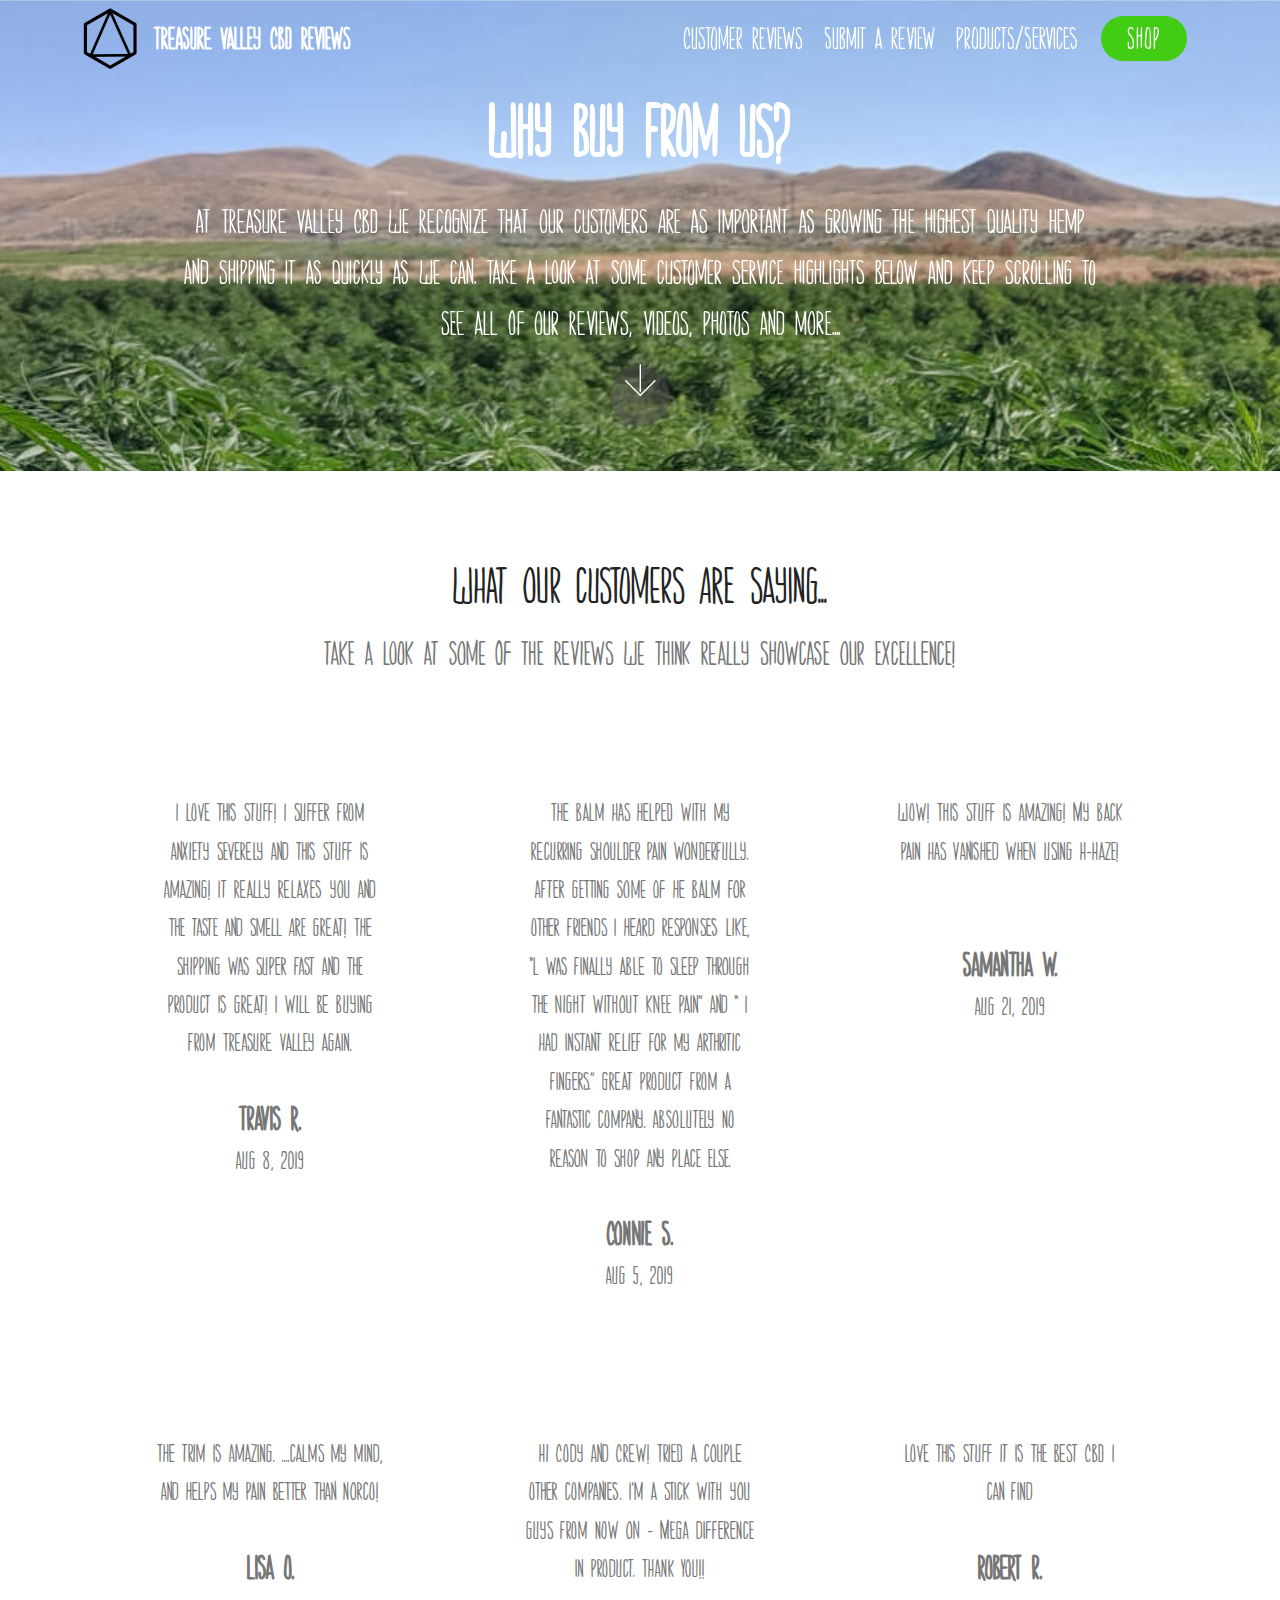
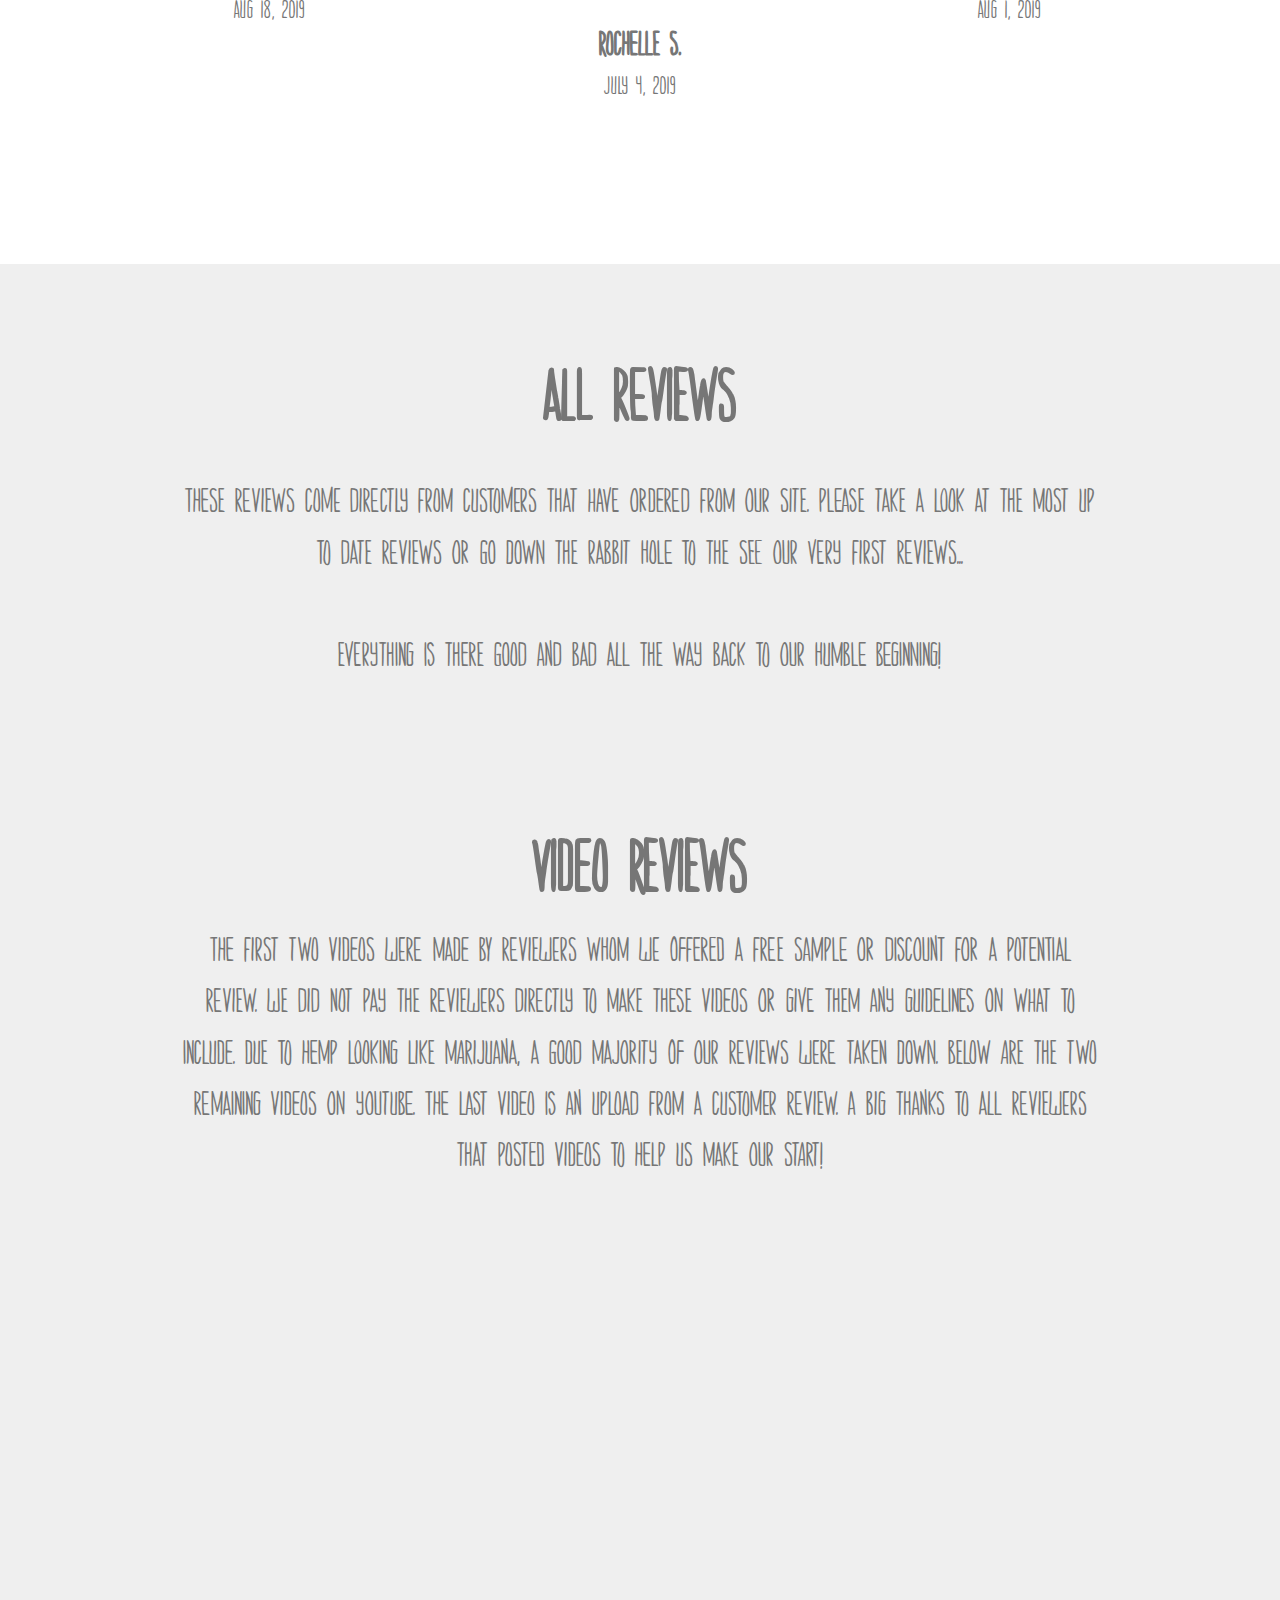
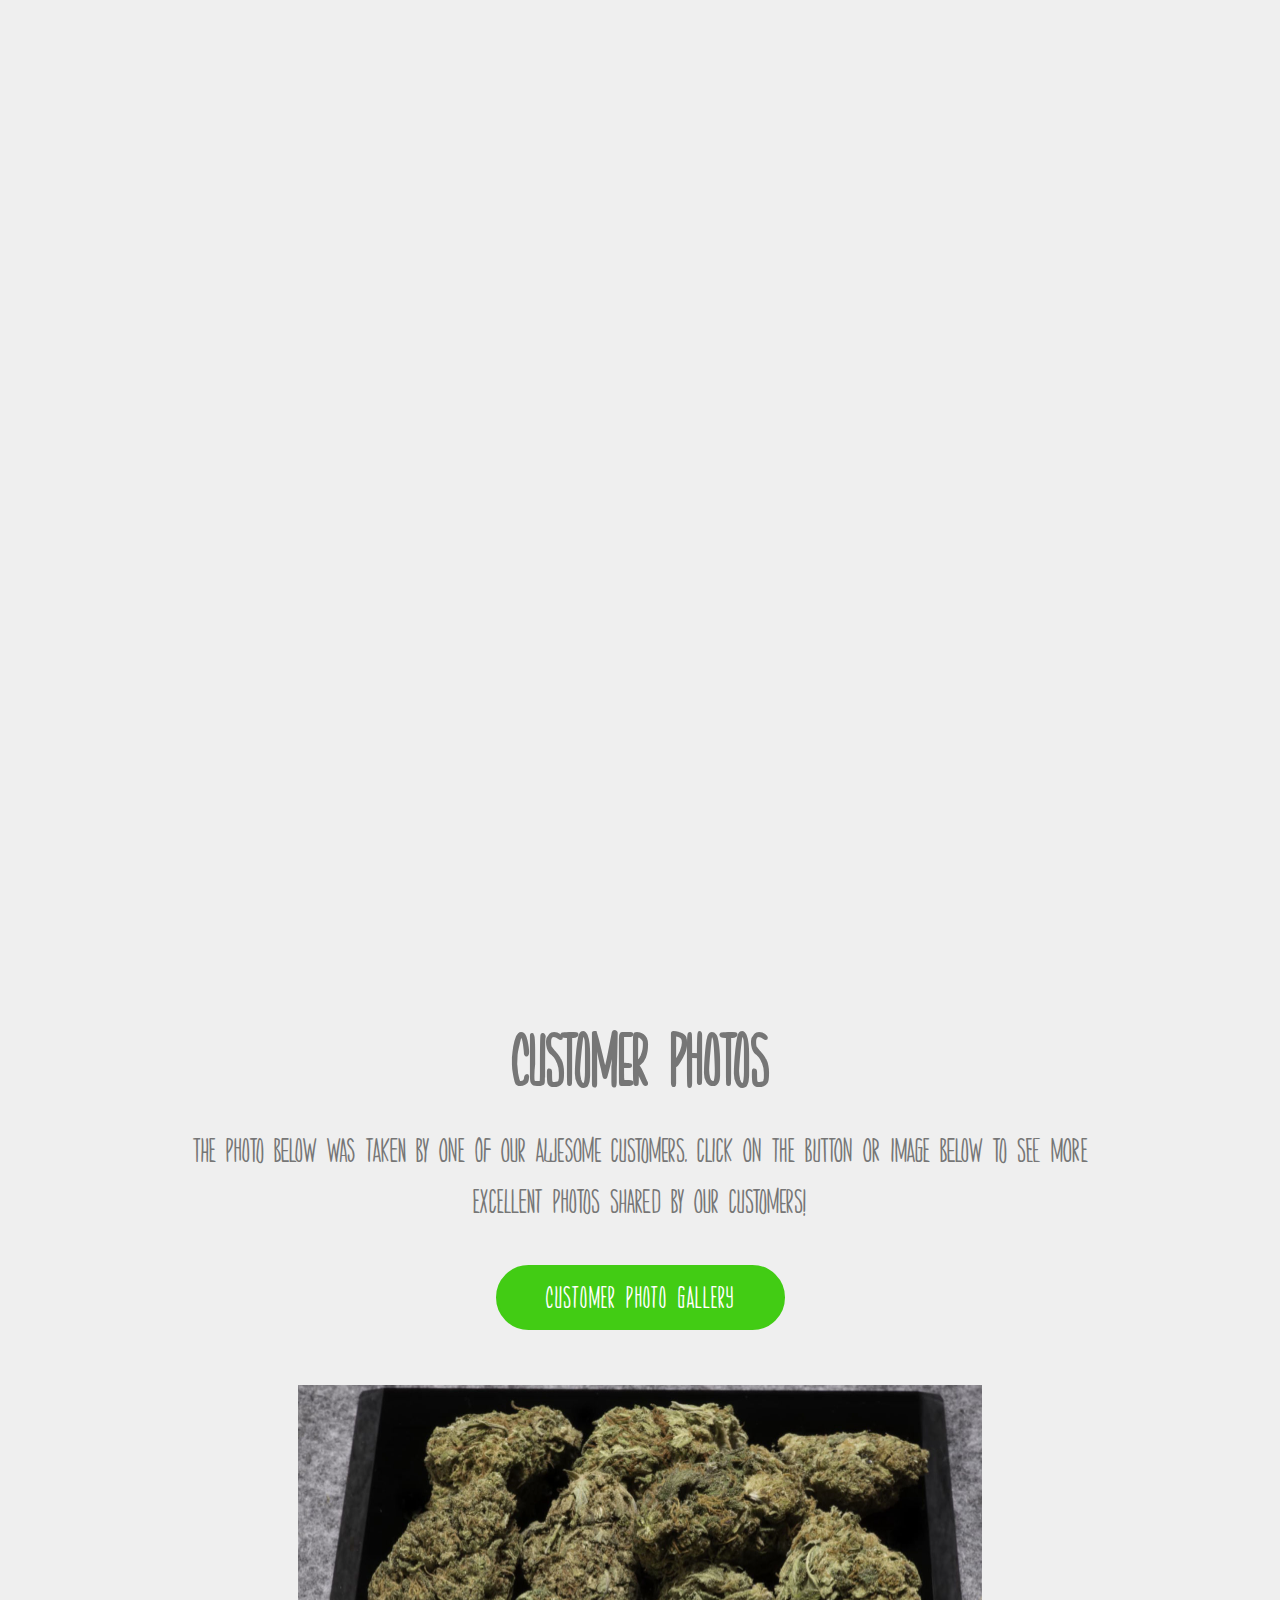
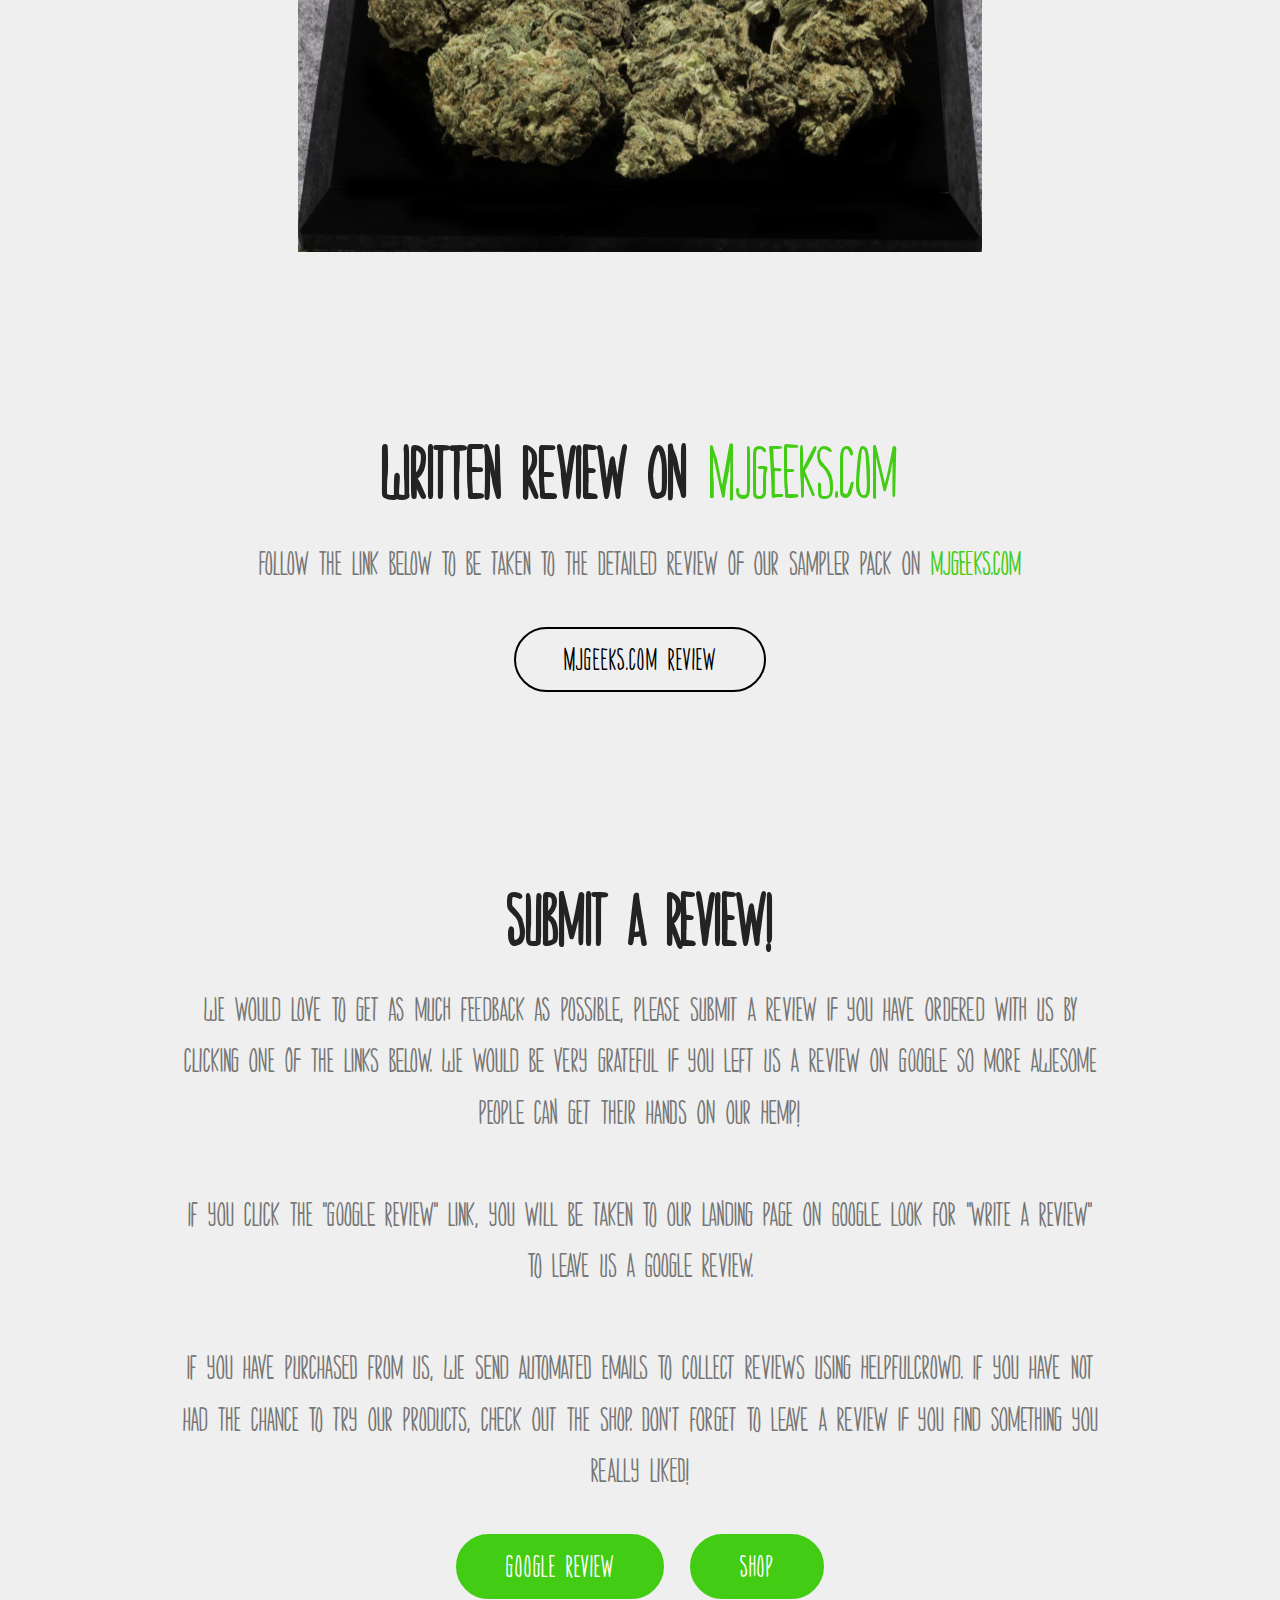
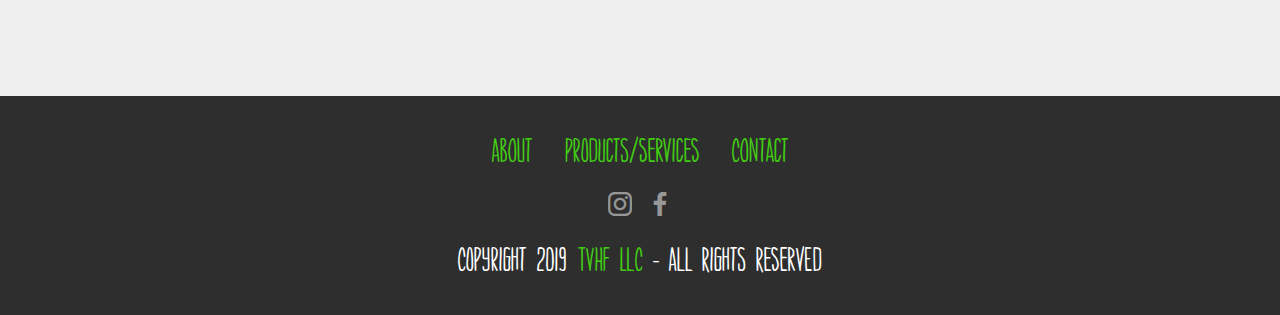
<file: index.html>
<!DOCTYPE html>
<html  >
<head>
  
  <meta charset="UTF-8">
  <meta http-equiv="X-UA-Compatible" content="IE=edge">
  
  <meta name="viewport" content="width=device-width, initial-scale=1, minimum-scale=1">
  <link rel="shortcut icon" href="assets/images/hexangle-122x122.png" type="image/x-icon">
  <meta name="description" content="At Treasure Valley CBD we recognize that our customers are as important as growing the highest quality hemp and shipping it as quickly as we can. Take a look at some customer service highlights below and keep scrolling to see all of our reviews, videos, photos and more....">
  
  <title>Treasure Valley CBD Reviews | Why Buy From Us?</title>
  <link rel="stylesheet" href="assets/web/assets/mobirise-icons/mobirise-icons.css">
  <link rel="stylesheet" href="assets/tether/tether.min.css">
  <link rel="stylesheet" href="assets/soundcloud-plugin/style.css">
  <link rel="stylesheet" href="assets/bootstrap/css/bootstrap.min.css">
  <link rel="stylesheet" href="assets/bootstrap/css/bootstrap-grid.min.css">
  <link rel="stylesheet" href="assets/bootstrap/css/bootstrap-reboot.min.css">
  <link rel="stylesheet" href="assets/dropdown/css/style.css">
  <link rel="stylesheet" href="assets/socicon/css/styles.css">
  <link rel="stylesheet" href="assets/theme/css/style.css">
  <link href="assets/fonts/style.css" rel="stylesheet">
  <link rel="stylesheet" href="assets/mobirise/css/mbr-additional.css" type="text/css">
  
  
  <script defer src="https://app.helpfulcrowd.com/f/Z8XSWW/widgets/review_journal.js"></script>
</head>
<body>
  <section class="menu cid-qTkzRZLJNu" once="menu" id="menu1-0">

    

    <nav class="navbar navbar-expand beta-menu navbar-dropdown align-items-center navbar-fixed-top navbar-toggleable-sm bg-color transparent">
        <button class="navbar-toggler navbar-toggler-right" type="button" data-toggle="collapse" data-target="#navbarSupportedContent" aria-controls="navbarSupportedContent" aria-expanded="false" aria-label="Toggle navigation">
            <div class="hamburger">
                <span></span>
                <span></span>
                <span></span>
                <span></span>
            </div>
        </button>
        <div class="menu-logo">
            <div class="navbar-brand">
                <span class="navbar-logo">
                    <a href="index.html">
                         <img src="assets/images/hexangle-122x122.png" alt="" title="" style="height: 3.8rem;">
                    </a>
                </span>
                <span class="navbar-caption-wrap"><a class="navbar-caption text-white display-4" href="index.html">Treasure Valley CBD Reviews</a></span>
            </div>
        </div>
        <div class="collapse navbar-collapse" id="navbarSupportedContent">
            <ul class="navbar-nav nav-dropdown" data-app-modern-menu="true"><li class="nav-item">
                    <a class="nav-link link text-white display-4" href="index.html#testimonials1-7">Customer REviews</a>
                </li>
                <li class="nav-item"><a class="nav-link link text-white display-4" href="https://local.google.com/place?id=3633949176385700672&use=srp">Submit a review</a></li><li class="nav-item"><a class="nav-link link text-white display-4" href="shop.html">Products/Services<br></a></li></ul>
            <div class="navbar-buttons mbr-section-btn"><a class="btn btn-sm btn-primary display-4" href="page5.html" target="_blank">
                    
                    shop<br></a></div>
        </div>
    </nav>
</section>

<section class="cid-qTkA127IK8 mbr-parallax-background" id="header2-1">

    

    

    <div class="container align-center">
        <div class="row justify-content-md-center">
            <div class="mbr-white col-md-10">
                <h1 class="mbr-section-title mbr-bold pb-3 mbr-fonts-style display-1">
                    Why buy from us?</h1>
                
                <p class="mbr-text pb-3 mbr-fonts-style display-7">
                    At Treasure Valley CBD we recognize that our customers are As important as growing the highest quality hemp and shipping it as quickly as we can. Take a look at some customer service highlights below and keep scrolling to see all of our reviews, videos, photos and more....</p>
                
            </div>
        </div>
    </div>
    <div class="mbr-arrow hidden-sm-down" aria-hidden="true">
        <a href="#next">
            <i class="mbri-down mbr-iconfont"></i>
        </a>
    </div>
</section>

<section class="testimonials1 cid-rzPrcWvYCN" id="testimonials1-7">

    

    
    <div class="container">
        <div class="media-container-row">
            <div class="title col-12 align-center">
                <h2 class="pb-3 mbr-fonts-style display-2">
                    What our customers are saying...</h2>
                <h3 class="mbr-section-subtitle mbr-light pb-3 mbr-fonts-style display-7">
                    take a look at some of the reviews we think really showcase our excellence!</h3>
            </div>
        </div>
    </div>

    <div class="container pt-3 mt-2">
        <div class="media-container-row">
            <div class="mbr-testimonial p-3 align-center col-12 col-md-6 col-lg-4">
                <div class="panel-item p-3">
                    <div class="card-block">
                        
                        <p class="mbr-text mbr-fonts-style display-5">
                           I love this stuff! I suffer from anxiety severely and this stuff is amazing! It really relaxes you and the taste and smell are great! The shipping was super fast and the product is great! I will be buying from Treasure Valley again.
                        </p>
                    </div>
                    <div class="card-footer">
                        <div class="mbr-author-name mbr-bold mbr-fonts-style display-7">
                             Travis R.</div>
                        <small class="mbr-author-desc mbr-italic mbr-light mbr-fonts-style display-5">
                               Aug 8, 2019</small>
                    </div>
                </div>
            </div>

            <div class="mbr-testimonial p-3 align-center col-12 col-md-6 col-lg-4">
                <div class="panel-item p-3">
                    <div class="card-block">
                        
                        <p class="mbr-text mbr-fonts-style display-5">
                           The balm has helped with my recurring shoulder pain wonderfully. After getting some of he balm for other friends I heard responses like, “l was finally able to sleep through the night without knee pain” and “ I had instant relief for my arthritic fingers.” Great product from a fantastic company. Absolutely no reason to shop any place else.
                        </p>
                    </div>
                    <div class="card-footer">
                        <div class="mbr-author-name mbr-bold mbr-fonts-style display-7">
                             CONnie S.</div>
                        <small class="mbr-author-desc mbr-italic mbr-light mbr-fonts-style display-5">
                               Aug 5, 2019</small>
                    </div>
                </div>
            </div>

            <div class="mbr-testimonial p-3 align-center col-12 col-md-6 col-lg-4">
                <div class="panel-item p-3">
                    <div class="card-block">
                        
                        <p class="mbr-text mbr-fonts-style display-5">Wow! This stuff is amazing! My back pain has vanished when using H-Haze!
<br>
<br></p>
                    </div>
                    <div class="card-footer">
                        <div class="mbr-author-name mbr-bold mbr-fonts-style display-7">
                             Samantha w.</div>
                        <small class="mbr-author-desc mbr-italic mbr-light mbr-fonts-style display-5">
                               Aug 21, 2019</small>
                    </div>
                </div>
            </div>

            <div class="mbr-testimonial p-3 align-center col-12 col-md-6 col-lg-4">
                <div class="panel-item p-3">
                    <div class="card-block">
                        
                        <p class="mbr-text mbr-fonts-style display-5">
                           The trim is amazing. ....calms my mind, and helps my pain better than Norco!
                        </p>
                    </div>
                    <div class="card-footer">
                        <div class="mbr-author-name mbr-bold mbr-fonts-style display-7">Lisa o.</div>
                        <small class="mbr-author-desc mbr-italic mbr-light mbr-fonts-style display-5">
                               Aug 18, 2019</small>
                    </div>
                </div>
            </div>

            <div class="mbr-testimonial p-3 align-center col-12 col-md-6 col-lg-4">
                <div class="panel-item p-3">
                    <div class="card-block">
                        
                        <p class="mbr-text mbr-fonts-style display-5">
                           Hi Cody and Crew! Tried a couple other companies. I'm a stick with you guys from now on - MEGA difference in product. THANK YOU!!
                        </p>
                    </div>
                    <div class="card-footer">
                        <div class="mbr-author-name mbr-bold mbr-fonts-style display-7">
                             Rochelle S.</div>
                        <small class="mbr-author-desc mbr-italic mbr-light mbr-fonts-style display-5">
                               july 4, 2019</small>
                    </div>
                </div>
            </div>

            <div class="mbr-testimonial p-3 align-center col-12 col-md-6 col-lg-4">
                <div class="panel-item p-3">
                    <div class="card-block">
                        
                        <p class="mbr-text mbr-fonts-style display-5">
                           Love this stuff it is the best CBD I can find
                    </p></div>
                    <div class="card-footer">
                        <div class="mbr-author-name mbr-bold mbr-fonts-style display-7">
                             Robert r.</div>
                        <small class="mbr-author-desc mbr-italic mbr-light mbr-fonts-style display-5">
                               Aug 1, 2019</small>
                    </div>
                </div>
            </div>
        </div>
    </div>   
</section>

<section class="header1 cid-rzPxPc3V7E" id="header16-9">

    

    

    <div class="container">
        <div class="row justify-content-md-center">
            <div class="col-md-10 align-center">
                <h1 class="mbr-section-title mbr-bold pb-3 mbr-fonts-style display-1"><p>
                    all reviews</p></h1>
                
                <p class="mbr-text pb-3 mbr-fonts-style display-7">
                    These reviews come directly from customers that have ordered from our site. please take a look at the most up to date reviews or go down the rabbit hole to the see our very first reviews...<br><br>everything is there good and bad all the way back to our humble beginning!<br></p>
                
            </div>
        </div>
    </div>

</section>

<div id="custom-html-8"><div class="hc-widget"><div data-hc="review-journal"></div></div></div>

<section class="mbr-section info3 cid-rzPBNQuRYQ" id="info3-b">

    

    

    <div class="container">
        <div class="row justify-content-center">
            <div class="media-container-column title col-12 col-md-10">
                <h2 class="align-left mbr-bold mbr-white pb-3 mbr-fonts-style display-1">Video Reviews</h2>
                
                <p class="mbr-text align-left mbr-white mbr-fonts-style display-7">The first two videos were made by reviewers whom we offered a free sample or discount for a potential review. We did not pay the reviewers directly to make these videos or give them any guidelines on what to include. Due to hemp looking like marijuana, a good majority of our reviews were taken down. Below are the two remaining videos on youtube. The last video is an upload from a customer review. A big thanks to all reviewers that posted videos to help us make our start!<br><br><iframe width="560" height="315" src="https://www.youtube.com/embed/mX6paCt7HkQ" frameborder="0" allow="accelerometer; autoplay; encrypted-media; gyroscope; picture-in-picture" allowfullscreen=""></iframe><br><iframe width="560" height="305" src="https://www.youtube.com/embed/sticWbi_ZYc" frameborder="0" allow="accelerometer; autoplay; encrypted-media; gyroscope; picture-in-picture" allowfullscreen=""></iframe><br></p>
                
            </div>
        </div>
    </div>
</section>

<section class="cid-rzPVsr3Q7g" id="video3-i">

    
    
    <figure class="mbr-figure align-center container">
        <div class="video-block" style="width: 80%;">
            <div><iframe class="mbr-embedded-video" src="https://res.cloudinary.com/helpfulcrowd/video/upload/v1/stores/Z8XSWW/reviews/yRiovr/media/videos/jbsNE9.mp4?loop=0&amp;autoplay=0" width="1280" height="720" frameborder="0" allowfullscreen></iframe></div>
        </div>
    </figure>
</section>

<section class="header4 cid-rzPJ8FEh4F" id="header4-h">

    

    

    <div class="container">
        <div class="row justify-content-md-center">
            <div class="media-content col-md-10">
                <h1 class="mbr-section-title align-center mbr-white pb-3 mbr-bold mbr-fonts-style display-1">
                    Customer Photos</h1>
                
                <div class="mbr-text align-center mbr-white pb-3">
                    <p class="mbr-text mbr-fonts-style display-7">
                        THe photo below was taken by one of our awesome customers. click on the button or image below to see more excellent photos shared by our customers!</p>
                </div>
                <div class="mbr-section-btn align-center"><a class="btn btn-md btn-primary display-4" href="pictures.html">Customer Photo Gallery</a></div>
            </div>
            <div class="mbr-figure pt-5">
                <a href="pictures.html"><img src="assets/images/donovan-z-suver-haze-1368x935.jpg" alt="" title="" style="width: 60%;"></a>
            </div>
        </div>
    </div>
</section>

<section class="header1 cid-rzPFA8kedE" id="header16-c">

    

    

    <div class="container">
        <div class="row justify-content-md-center">
            <div class="col-md-10 align-center">
                <h1 class="mbr-section-title mbr-bold pb-3 mbr-fonts-style display-1">Written review on <a href="https://www.mjgeeks.com/review-of-flower-from-treasure-valley-cbd/" target="_blank">Mjgeeks.com</a></h1>
                
                <p class="mbr-text pb-3 mbr-fonts-style display-7">
                    Follow the link below to be taken to the detailed review of our sampler pack on <a href="https://www.mjgeeks.com/review-of-flower-from-treasure-valley-cbd/" target="_blank">mjgeeks.com</a></p>
                <div class="mbr-section-btn"><a class="btn btn-md btn-black-outline display-4" href="https://www.mjgeeks.com/review-of-flower-from-treasure-valley-cbd/" target="_blank">MJGEEKS.com Review</a></div>
            </div>
        </div>
    </div>

</section>

<section class="header1 cid-rzQjvDFaYv" id="header16-b">

    

    

    <div class="container">
        <div class="row justify-content-md-center">
            <div class="col-md-10 align-center">
                <h1 class="mbr-section-title mbr-bold pb-3 mbr-fonts-style display-1">
                    Submit a Review!</h1>
                
                <p class="mbr-text pb-3 mbr-fonts-style display-7">
                    We would love to get as much feedback as possible, please submit a review if you have ordered with us by clicking one of the links below. We would be very grateful if you left us a review on Google so more awesome people can get their hands on our hemp!<br><br>If you click the "Google Review" link, you will be taken to our landing page on google. Look for "write a Review" to leave us a google review.<br><br>If you have purchased from us, we send automated emails to collect reviews using helpfulcrowd. If you have not had the chance to try our products, check out the shop. Don't forget to leave a review if you find something you really liked!</p>
                <div class="mbr-section-btn"><a class="btn btn-md btn-primary display-4" href="https://local.google.com/place?id=3633949176385700672&use=srp">Google Review</a> <a class="btn btn-md btn-primary display-4" href="https://treasurevalleycbd.com" target="_blank">Shop</a></div>
            </div>
        </div>
    </div>

</section>

<section once="footers" class="cid-rzPGpy1pWd" id="footer7-d">

    

    

    <div class="container">
        <div class="media-container-row align-center mbr-white">
            <div class="row row-links">
                <ul class="foot-menu">
                    
                    
                    
                    
                    
                <li class="foot-menu-item mbr-fonts-style display-7"><a href="https://treasurevalleycbd.com/about" target="_blank">
                        About</a></li><li class="foot-menu-item mbr-fonts-style display-7"><a href="shop.html">Products/Services</a></li><li class="foot-menu-item mbr-fonts-style display-7"><a href="https://treasurevalleycbd.com/contact" target="_blank">Contact</a></li></ul>
            </div>
            <div class="row social-row">
                <div class="social-list align-right pb-2">
                    
                    
                    
                    
                    
                    
                <div class="soc-item">
                        <a href="https://instagram.com/treasurevalleycbd" target="_blank">
                            <span class="mbr-iconfont mbr-iconfont-social socicon-instagram socicon"></span>
                        </a>
                    </div><div class="soc-item">
                        <a href="https://www.facebook.com/treasurevalleycbd" target="_blank">
                            <span class="mbr-iconfont mbr-iconfont-social socicon-facebook socicon"></span>
                        </a>
                    </div></div>
            </div>
            <div class="row row-copirayt">
                <p class="mbr-text mb-0 mbr-fonts-style mbr-white align-center display-7">Copyright 2019 <a href="https://tvhfllc.com" target="_blank">TVHF LLC</a> - ALl Rights Reserved</p>
            </div>
        </div>
    </div>
</section>


  <script src="assets/web/assets/jquery/jquery.min.js"></script>
  <script src="assets/popper/popper.min.js"></script>
  <script src="assets/tether/tether.min.js"></script>
  <script src="assets/bootstrap/js/bootstrap.min.js"></script>
  <script src="assets/smoothscroll/smooth-scroll.js"></script>
  <script src="assets/dropdown/js/nav-dropdown.js"></script>
  <script src="assets/dropdown/js/navbar-dropdown.js"></script>
  <script src="assets/touchswipe/jquery.touch-swipe.min.js"></script>
  <script src="assets/parallax/jarallax.min.js"></script>
  <script src="assets/theme/js/script.js"></script>
  
  
</body>
</html>
</file>
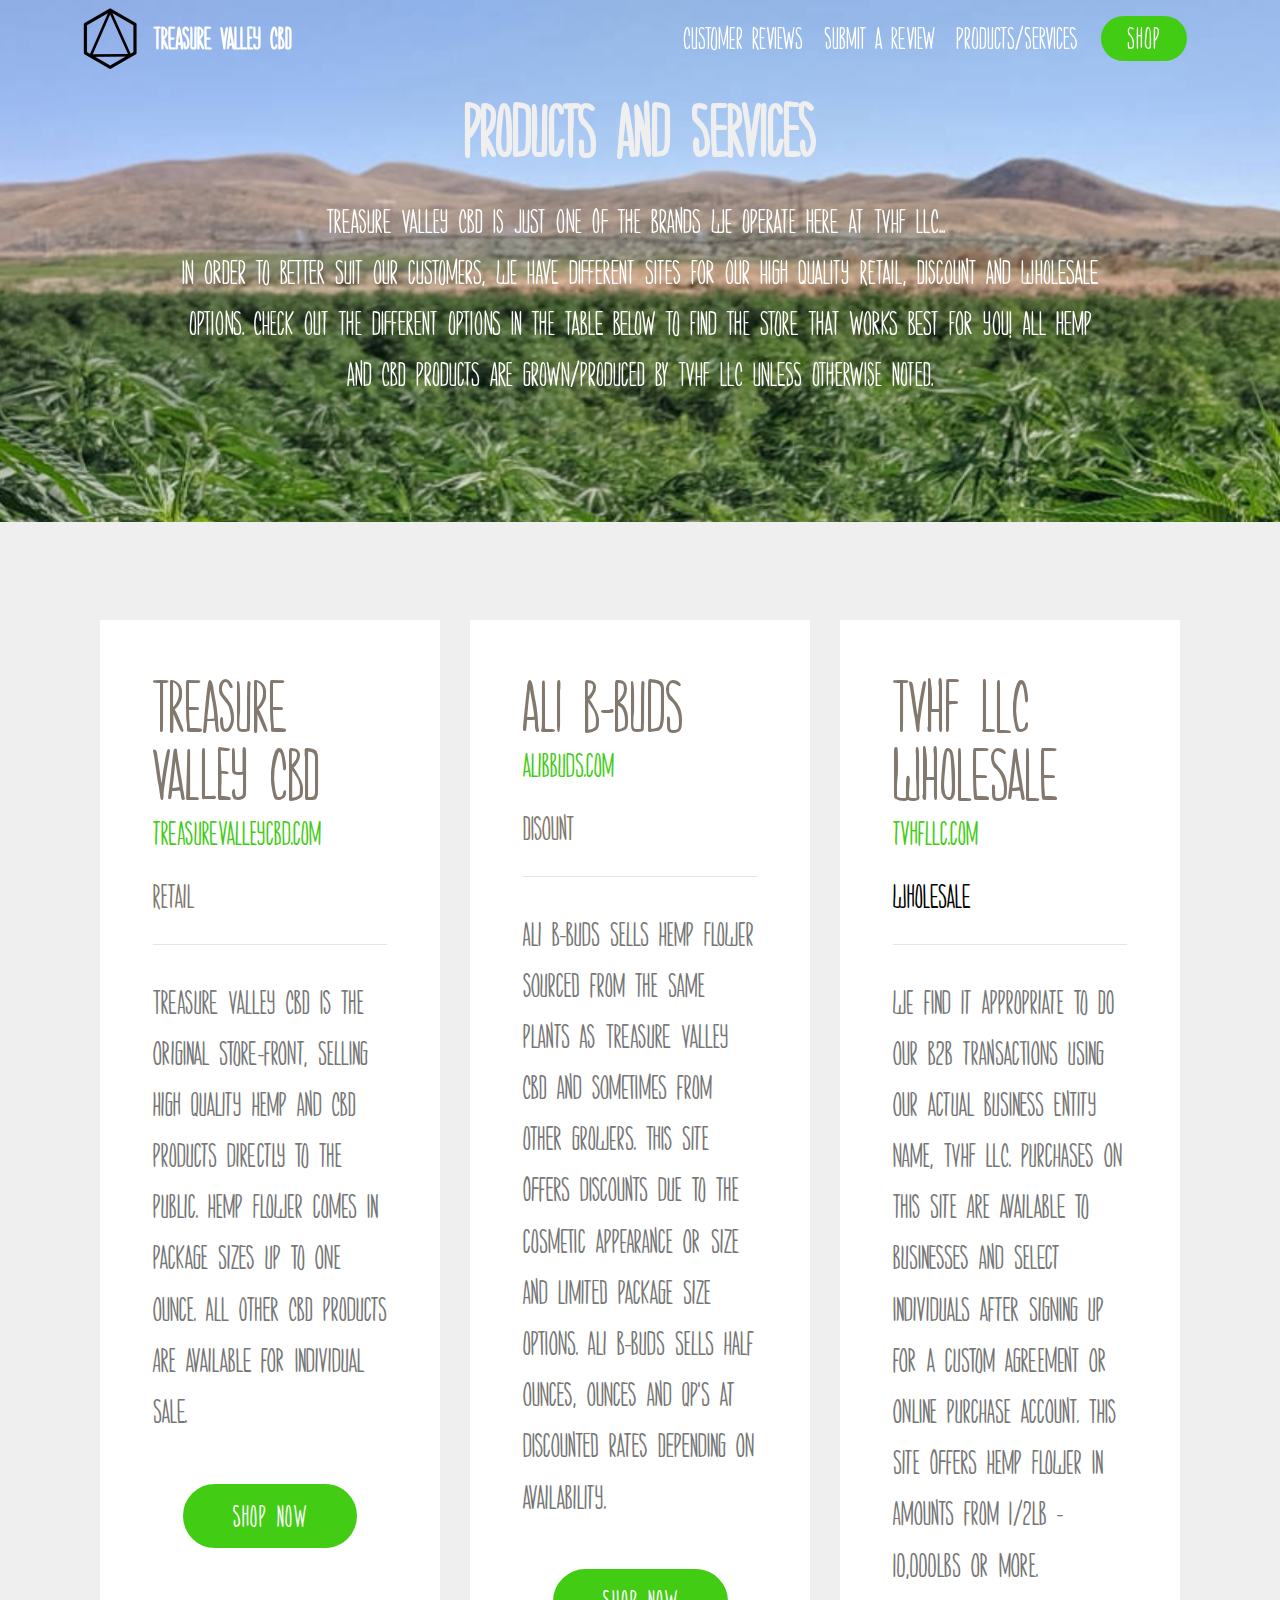
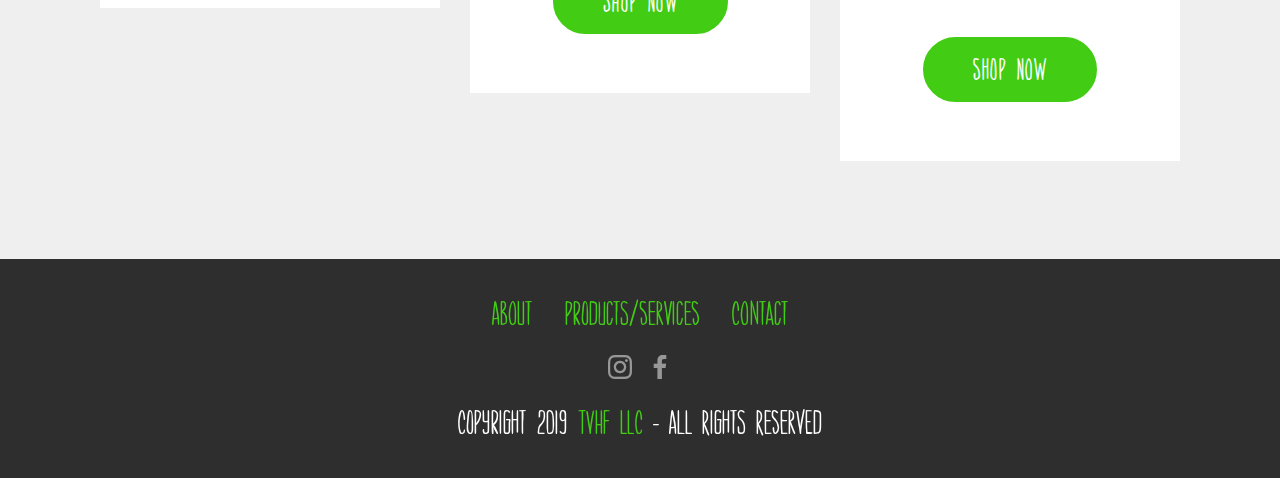
<file: page5.html>
<!DOCTYPE html>
<html  >
<head>
  
  <meta charset="UTF-8">
  <meta http-equiv="X-UA-Compatible" content="IE=edge">
  
  <meta name="viewport" content="width=device-width, initial-scale=1, minimum-scale=1">
  <link rel="shortcut icon" href="assets/images/hexangle-122x122.png" type="image/x-icon">
  <meta name="description" content="Website Builder Description">
  
  <title>Products and Services</title>
  <link rel="stylesheet" href="assets/tether/tether.min.css">
  <link rel="stylesheet" href="assets/bootstrap/css/bootstrap.min.css">
  <link rel="stylesheet" href="assets/bootstrap/css/bootstrap-grid.min.css">
  <link rel="stylesheet" href="assets/bootstrap/css/bootstrap-reboot.min.css">
  <link rel="stylesheet" href="assets/soundcloud-plugin/style.css">
  <link rel="stylesheet" href="assets/socicon/css/styles.css">
  <link rel="stylesheet" href="assets/dropdown/css/style.css">
  <link rel="stylesheet" href="assets/theme/css/style.css">
  <link href="assets/fonts/style.css" rel="stylesheet">
  <link rel="stylesheet" href="assets/mobirise/css/mbr-additional.css" type="text/css">
  
  
  
</head>
<body>
  <section class="menu cid-qTkzRZLJNu" once="menu" id="menu1-l">

    

    <nav class="navbar navbar-expand beta-menu navbar-dropdown align-items-center navbar-fixed-top navbar-toggleable-sm bg-color transparent">
        <button class="navbar-toggler navbar-toggler-right" type="button" data-toggle="collapse" data-target="#navbarSupportedContent" aria-controls="navbarSupportedContent" aria-expanded="false" aria-label="Toggle navigation">
            <div class="hamburger">
                <span></span>
                <span></span>
                <span></span>
                <span></span>
            </div>
        </button>
        <div class="menu-logo">
            <div class="navbar-brand">
                <span class="navbar-logo">
                    <a href="index.html">
                         <img src="assets/images/hexangle-122x122.png" alt="" title="" style="height: 3.8rem;">
                    </a>
                </span>
                <span class="navbar-caption-wrap"><a class="navbar-caption text-white display-4" href="index.html">Treasure Valley CBD</a></span>
            </div>
        </div>
        <div class="collapse navbar-collapse" id="navbarSupportedContent">
            <ul class="navbar-nav nav-dropdown" data-app-modern-menu="true"><li class="nav-item">
                    <a class="nav-link link text-white display-4" href="index.html#testimonials1-7">Customer REviews</a>
                </li>
                <li class="nav-item"><a class="nav-link link text-white display-4" href="https://local.google.com/place?id=3633949176385700672&use=srp">Submit a review</a></li><li class="nav-item"><a class="nav-link link text-white display-4" href="page5.html">Products/Services<br></a></li></ul>
            <div class="navbar-buttons mbr-section-btn"><a class="btn btn-sm btn-primary display-4" href="page5.html" target="_blank">
                    
                    shop<br></a></div>
        </div>
    </nav>
</section>

<section class="header1 cid-rzQ3vOH1jp mbr-parallax-background" id="header16-o">

    

    <div class="mbr-overlay" style="opacity: 0; background-color: rgb(35, 35, 35);">
    </div>

    <div class="container">
        <div class="row justify-content-md-center">
            <div class="col-md-10 align-center">
                <h1 class="mbr-section-title mbr-bold pb-3 mbr-fonts-style display-1">
                    Products and Services</h1>
                
                <p class="mbr-text pb-3 mbr-fonts-style display-7">Treasure Valley CBD is just one of the brands we operate here at TVHF LLC...&nbsp;<br>In order to better suit our customers, we have different sites for our High quality REtail, Discount and WHolesale options. CHeck out the different options in the table below to find the store that works best for you! ALl hemp and CBD products are grown/produced by TVHF LLC unless otherwise noted.</p>
                
            </div>
        </div>
    </div>

</section>

<section class="pricing-table3 cid-rzQ3nQcRPf" id="pricing-tables3-n">

    

    
    <div class="container">
        <div class="media-container-row">
            <div class=" col-12 col-lg-4 col-md-6 my-2">
                <div class="pricing">
                    <div class="plan-header">
                        <div class="plan-price">
                            <span class="price-value mbr-fonts-style display-1"><a href="https://treasurevalleycbd.com" target="_blank" class="text-info">Treasure Valley CBD</a></span>
                            <span class="price-figure mbr-fonts-style display-7"><a href="https://treasurevalleycbd.com" target="_blank">treasurevalleycbd.com</a></span>
                            <h3 class="plan-title mbr-fonts-style display-7"><a href="https://treasurevalleycbd.com" target="_blank" class="text-info">
                                Retail</a></h3>
                            <hr>
                        </div>
                    </div>
                    <div class="plan-body">
                        <p class="mbr-text mbr-fonts-style display-7">
                            Treasure Valley CBD is the original store-front, selling High Quality Hemp and CBD products directly to the public. Hemp Flower comes in package sizes up to one ounce. All Other CBD products are available for individual sale.</p>
                        <div class="mbr-section-btn pt-4 text-center"><a href="https://treasurevalleycbd.com" class="btn btn-primary display-4" target="_blank">Shop Now</a></div>
                    </div>
                </div>
            </div>

            <div class="col-12 col-lg-4 col-md-6 my-2">
                <div class="pricing">
                    <div class="plan-header">
                        <div class="plan-price">
                            <span class="price-value mbr-fonts-style display-1"><a href="https://alibbuds.com" target="_blank" class="text-info">
                                Ali B-buds</a><br></span>
                            <span class="price-figure mbr-fonts-style display-7"><a href="https://alibbuds.com" target="_blank">alibbuds.com</a></span>
                            <h3 class="plan-title mbr-fonts-style display-7"><a href="https://alibbuds.com" target="_blank" class="text-info">
                                Disount</a></h3>
                            <hr>
                        </div>
                    </div>
                    <div class="plan-body">
                        <p class="mbr-text mbr-fonts-style display-7">
                            Ali B-Buds sells Hemp Flower sourced from the same plants as Treasure Valley CBD and sometimes from other growers. This site offers discounts due to the cosmetic appearance or size and limited package size options. Ali B-buds sells half ounces, ounces and QP's at discounted rates depending on availability.</p>
                        <div class="mbr-section-btn pt-4 text-center"><a href="https://alibbuds.com" class="btn btn-primary display-4" target="_blank">SHop Now</a></div>
                    </div>
                </div>
            </div>

            <div class="col-12 col-lg-4 col-md-6 my-2">
                <div class="pricing">
                    <div class="plan-header">
                        <div class="plan-price">
                            <span class="price-value mbr-fonts-style display-1"><a href="https://tvhfllc.com" target="_blank" class="text-info">
                                TVHF LLC WHolesale</a></span>
                            <span class="price-figure mbr-fonts-style display-7"><a href="https://tvhfllc.com" target="_blank">tvhfllc.com</a></span>
                            <h3 class="plan-title mbr-fonts-style display-7"><a href="https://tvhfllc.com" target="_blank" class="text-black">
                                Wholesale</a></h3>
                            <hr>
                        </div>
                    </div>
                    <div class="plan-body ">
                        <p class="mbr-text mbr-fonts-style display-7">we find it appropriate to do our B2b transactions using our actual Business Entity name, TVHF LLC. Purchases on this site are available to businesses and select individuals after signing up for a custom agreement or online purchase account. THis site offers Hemp Flower in amounts from 1/2lb - 10,000lbs or more.&nbsp;</p>
                        <div class="mbr-section-btn pt-4 text-center"><a href="https://tvhfllc.com" class="btn btn-primary display-4" target="_blank">Shop NOw</a></div>
                    </div>
                </div>
            </div>

        </div>
    </div>
</section>

<section once="footers" class="cid-rzPGpy1pWd" id="footer7-m">

    

    

    <div class="container">
        <div class="media-container-row align-center mbr-white">
            <div class="row row-links">
                <ul class="foot-menu">
                    
                    
                    
                    
                    
                <li class="foot-menu-item mbr-fonts-style display-7"><a href="https://treasurevalleycbd.com/about" target="_blank">
                        About</a></li><li class="foot-menu-item mbr-fonts-style display-7"><a href="page5.html">Products/Services</a></li><li class="foot-menu-item mbr-fonts-style display-7"><a href="https://treasurevalleycbd.com/contact" target="_blank">Contact</a></li></ul>
            </div>
            <div class="row social-row">
                <div class="social-list align-right pb-2">
                    
                    
                    
                    
                    
                    
                <div class="soc-item">
                        <a href="https://instagram.com/treasurevalleycbd" target="_blank">
                            <span class="mbr-iconfont mbr-iconfont-social socicon-instagram socicon"></span>
                        </a>
                    </div><div class="soc-item">
                        <a href="https://www.facebook.com/treasurevalleycbd" target="_blank">
                            <span class="mbr-iconfont mbr-iconfont-social socicon-facebook socicon"></span>
                        </a>
                    </div></div>
            </div>
            <div class="row row-copirayt">
                <p class="mbr-text mb-0 mbr-fonts-style mbr-white align-center display-7">Copyright 2019 <a href="https://tvhfllc.com" target="_blank">TVHF LLC</a> - ALl Rights Reserved</p>
            </div>
        </div>
    </div>
</section>


  <script src="assets/web/assets/jquery/jquery.min.js"></script>
  <script src="assets/popper/popper.min.js"></script>
  <script src="assets/tether/tether.min.js"></script>
  <script src="assets/bootstrap/js/bootstrap.min.js"></script>
  <script src="assets/touchswipe/jquery.touch-swipe.min.js"></script>
  <script src="assets/parallax/jarallax.min.js"></script>
  <script src="assets/dropdown/js/nav-dropdown.js"></script>
  <script src="assets/dropdown/js/navbar-dropdown.js"></script>
  <script src="assets/smoothscroll/smooth-scroll.js"></script>
  <script src="assets/theme/js/script.js"></script>
  
  
</body>
</html>
</file>
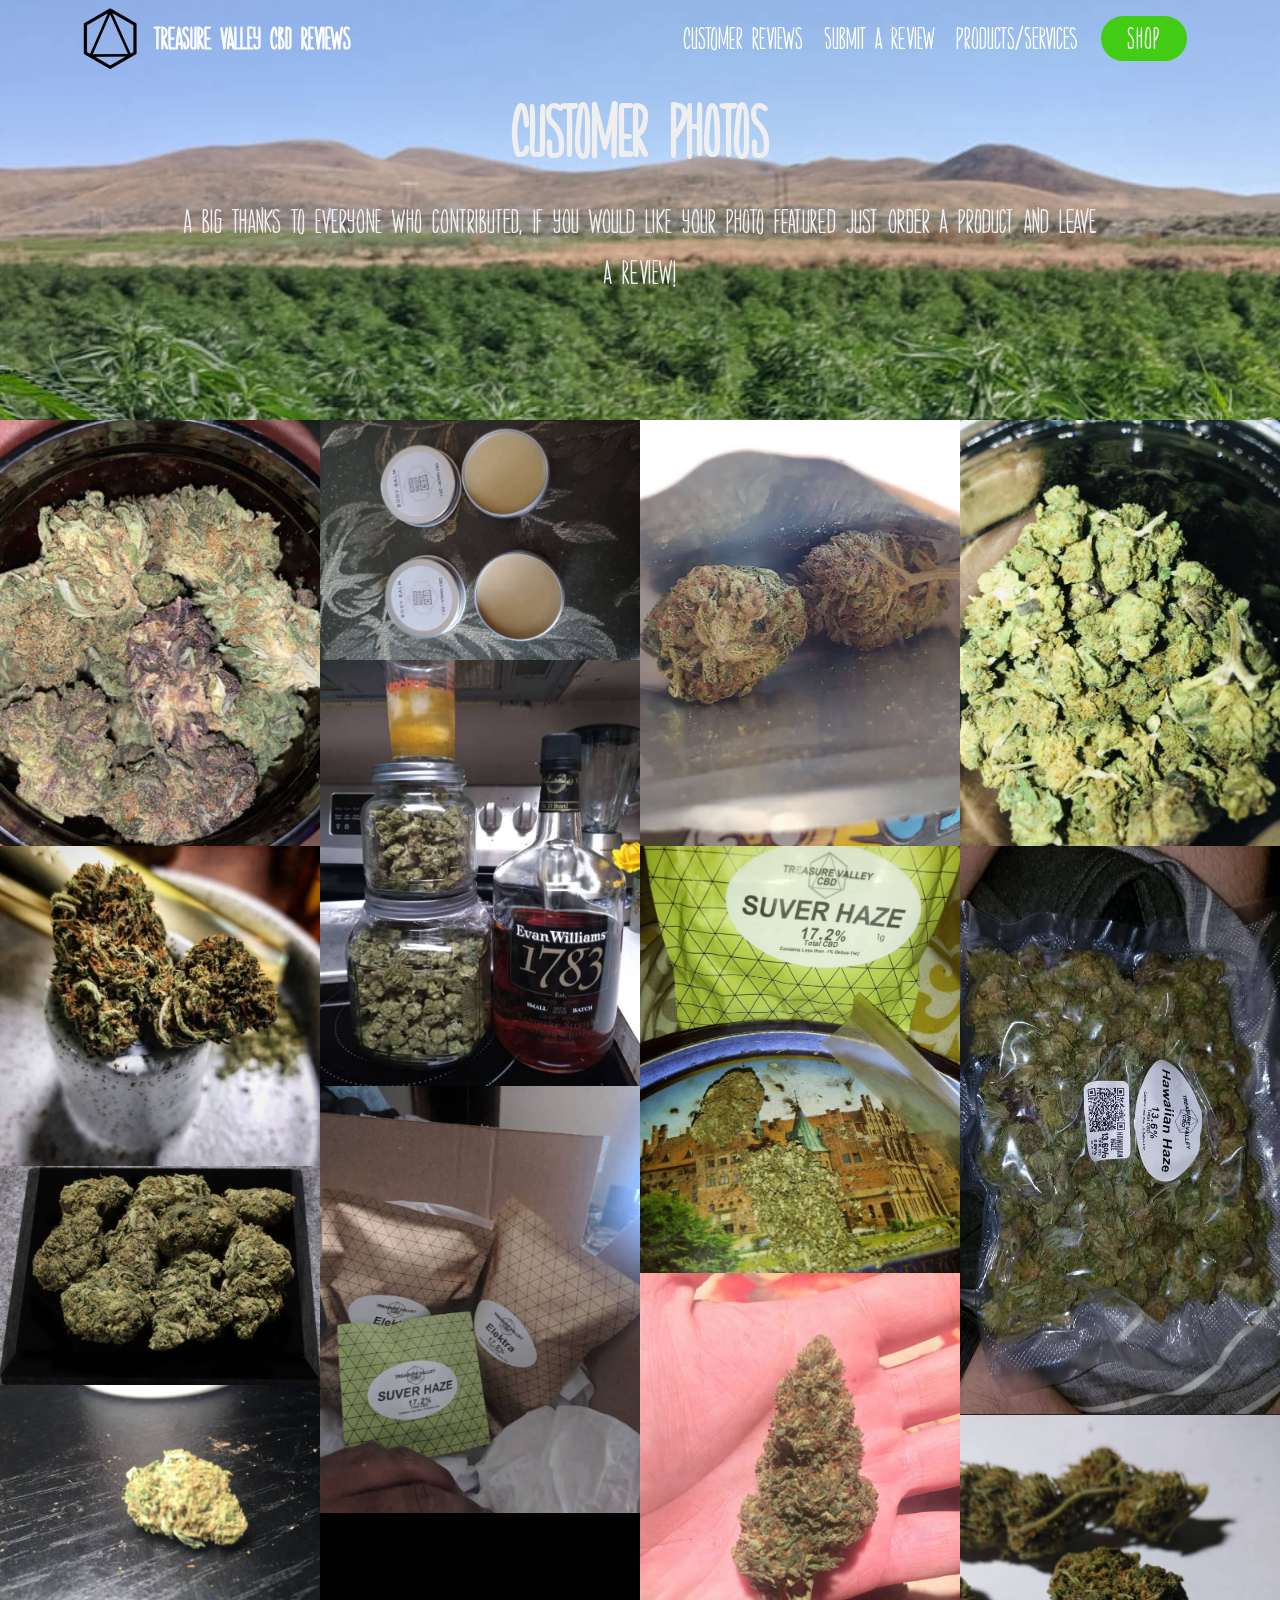
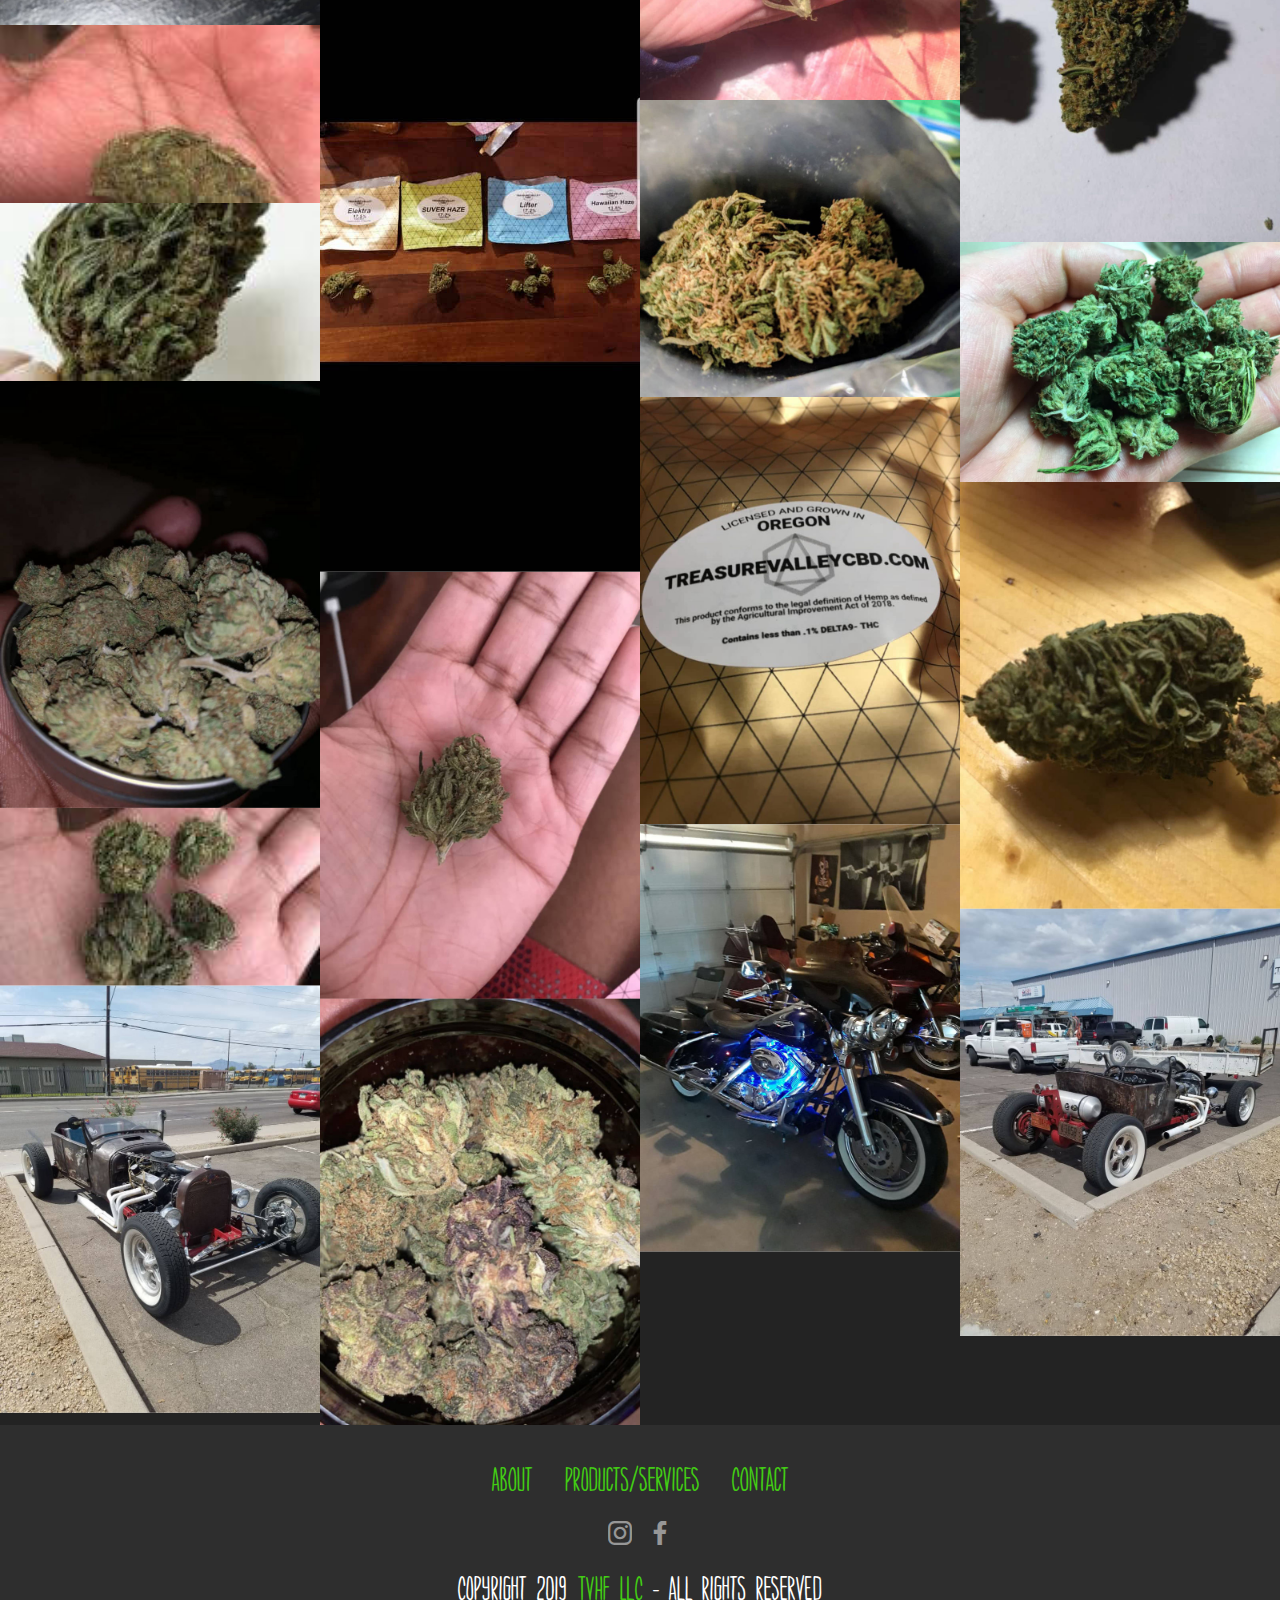
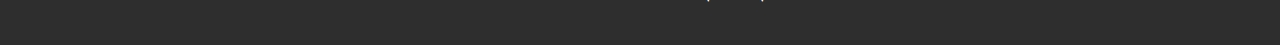
<file: pictures.html>
<!DOCTYPE html>
<html  >
<head>
  
  <meta charset="UTF-8">
  <meta http-equiv="X-UA-Compatible" content="IE=edge">
  
  <meta name="viewport" content="width=device-width, initial-scale=1, minimum-scale=1">
  <link rel="shortcut icon" href="assets/images/hexangle-122x122.png" type="image/x-icon">
  <meta name="description" content="Check out some great pictures shared by customers, collected here in one place for your viewing pleasure.">
  
  <title>Pictures Shared by Customers</title>
  <link rel="stylesheet" href="assets/web/assets/mobirise-icons/mobirise-icons.css">
  <link rel="stylesheet" href="assets/tether/tether.min.css">
  <link rel="stylesheet" href="assets/soundcloud-plugin/style.css">
  <link rel="stylesheet" href="assets/bootstrap/css/bootstrap.min.css">
  <link rel="stylesheet" href="assets/bootstrap/css/bootstrap-grid.min.css">
  <link rel="stylesheet" href="assets/bootstrap/css/bootstrap-reboot.min.css">
  <link rel="stylesheet" href="assets/socicon/css/styles.css">
  <link rel="stylesheet" href="assets/dropdown/css/style.css">
  <link rel="stylesheet" href="assets/theme/css/style.css">
  <link rel="stylesheet" href="assets/gallery/style.css">
  <link href="assets/fonts/style.css" rel="stylesheet">
  <link rel="stylesheet" href="assets/mobirise/css/mbr-additional.css" type="text/css">
  
  
  
</head>
<body>
  <section class="header1 cid-rzQoD1jmw8 mbr-parallax-background" id="header16-d">

    

    <div class="mbr-overlay" style="opacity: 0; background-color: rgb(35, 35, 35);">
    </div>

    <div class="container">
        <div class="row justify-content-md-center">
            <div class="col-md-10 align-center">
                <h1 class="mbr-section-title mbr-bold pb-3 mbr-fonts-style display-1">
                    Customer Photos</h1>
                
                <p class="mbr-text pb-3 mbr-fonts-style display-7">
                    A big thanks to everyone who contributed, If you would like your photo featured just order a product and leave a review!</p>
                
            </div>
        </div>
    </div>

</section>

<section class="mbr-gallery mbr-slider-carousel cid-rzQozlM558" id="gallery3-c">

    

    <div>
        <div><!-- Filter --><!-- Gallery --><div class="mbr-gallery-row"><div class="mbr-gallery-layout-default"><div><div><div class="mbr-gallery-item mbr-gallery-item--p0" data-video-url="false" data-tags="Awesome"><div href="#lb-gallery3-c" data-slide-to="0" data-toggle="modal"><img src="assets/images/reg-b2-810x1080-800x1067.jpg" alt="" title=""><span class="icon-focus"></span></div></div><div class="mbr-gallery-item mbr-gallery-item--p0" data-video-url="false" data-tags="Responsive"><div href="#lb-gallery3-c" data-slide-to="1" data-toggle="modal"><img src="assets/images/alberto-c-body-balm-1440x1080-800x600.jpg" alt="" title=""><span class="icon-focus"></span></div></div><div class="mbr-gallery-item mbr-gallery-item--p0" data-video-url="false" data-tags="Creative"><div href="#lb-gallery3-c" data-slide-to="2" data-toggle="modal"><img src="assets/images/alberto-c-elektra-810x1080-800x1067.jpg" alt="" title=""><span class="icon-focus"></span></div></div><div class="mbr-gallery-item mbr-gallery-item--p0" data-video-url="false" data-tags="Animated"><div href="#lb-gallery3-c" data-slide-to="3" data-toggle="modal"><img src="assets/images/bennett-g-b-buds-810x1080-800x1067.jpg" alt="" title=""><span class="icon-focus"></span></div></div><div class="mbr-gallery-item mbr-gallery-item--p0" data-video-url="false" data-tags="Awesome"><div href="#lb-gallery3-c" data-slide-to="4" data-toggle="modal"><img src="assets/images/chris-b-810x1080-800x1067.jpg" alt="" title=""><span class="icon-focus"></span></div></div><div class="mbr-gallery-item mbr-gallery-item--p0" data-video-url="false" data-tags="Awesome"><div href="#lb-gallery3-c" data-slide-to="5" data-toggle="modal"><img src="assets/images/brandon-m-hawaiian-1080x1080-800x800.jpg" alt="" title=""><span class="icon-focus"></span></div></div><div class="mbr-gallery-item mbr-gallery-item--p0" data-video-url="false" data-tags="Responsive"><div href="#lb-gallery3-c" data-slide-to="6" data-toggle="modal"><img src="assets/images/charles-e-810x1080-800x1067.jpg" alt="" title=""><span class="icon-focus"></span></div></div><div class="mbr-gallery-item mbr-gallery-item--p0" data-video-url="false" data-tags="Animated"><div href="#lb-gallery3-c" data-slide-to="7" data-toggle="modal"><img src="assets/images/cody-g-608x1080-608x1080.jpg" alt="" title=""><span class="icon-focus"></span></div></div><div class="mbr-gallery-item mbr-gallery-item--p0" data-video-url="false" data-tags="Awesome"><div href="#lb-gallery3-c" data-slide-to="8" data-toggle="modal"><img src="assets/images/darnelle-h-810x1080-800x1067.jpg" alt="" title=""><span class="icon-focus"></span></div></div><div class="mbr-gallery-item mbr-gallery-item--p0" data-video-url="false" data-tags="Awesome"><div href="#lb-gallery3-c" data-slide-to="9" data-toggle="modal"><img src="assets/images/donovan-z-suver-haze-1580x1080-800x547.jpg" alt="" title=""><span class="icon-focus"></span></div></div><div class="mbr-gallery-item mbr-gallery-item--p0" data-video-url="false" data-tags="Awesome"><div href="#lb-gallery3-c" data-slide-to="10" data-toggle="modal"><img src="assets/images/erik-j-elektra-810x1080-800x1067.jpg" alt="" title=""><span class="icon-focus"></span></div></div><div class="mbr-gallery-item mbr-gallery-item--p0" data-video-url="false" data-tags="Awesome"><div href="#lb-gallery3-c" data-slide-to="11" data-toggle="modal"><img src="assets/images/hempmaster-elektra-1440x1080-800x600.jpg" alt="" title=""><span class="icon-focus"></span></div></div><div class="mbr-gallery-item mbr-gallery-item--p0" data-video-url="false" data-tags="Awesome"><div href="#lb-gallery3-c" data-slide-to="12" data-toggle="modal"><img src="assets/images/henry-h-lifter-810x1080-800x1067.jpg" alt="" title=""><span class="icon-focus"></span></div></div><div class="mbr-gallery-item mbr-gallery-item--p0" data-video-url="false" data-tags="Awesome"><div href="#lb-gallery3-c" data-slide-to="13" data-toggle="modal"><img src="assets/images/jacob-p-sampler-525x1080-525x1080.jpg" alt="" title=""><span class="icon-focus"></span></div></div><div class="mbr-gallery-item mbr-gallery-item--p0" data-video-url="false" data-tags="Awesome"><div href="#lb-gallery3-c" data-slide-to="14" data-toggle="modal"><img src="assets/images/john-a-elektra-1-180x100-180x100.jpg" alt="" title=""><span class="icon-focus"></span></div></div><div class="mbr-gallery-item mbr-gallery-item--p0" data-video-url="false" data-tags="Awesome"><div href="#lb-gallery3-c" data-slide-to="15" data-toggle="modal"><img src="assets/images/john-l-suver-1163x1080-800x743.jpg" alt="" title=""><span class="icon-focus"></span></div></div><div class="mbr-gallery-item mbr-gallery-item--p0" data-video-url="false" data-tags="Awesome"><div href="#lb-gallery3-c" data-slide-to="16" data-toggle="modal"><img src="assets/images/josh-b-elektra-180x100-180x100.jpg" alt="" title=""><span class="icon-focus"></span></div></div><div class="mbr-gallery-item mbr-gallery-item--p0" data-video-url="false" data-tags="Awesome"><div href="#lb-gallery3-c" data-slide-to="17" data-toggle="modal"><img src="assets/images/joshua-w-lifter-1440x1080-800x600.jpg" alt="" title=""><span class="icon-focus"></span></div></div><div class="mbr-gallery-item mbr-gallery-item--p0" data-video-url="false" data-tags="Awesome"><div href="#lb-gallery3-c" data-slide-to="18" data-toggle="modal"><img src="assets/images/justin-z-elektra-810x1080-800x1067.jpg" alt="" title=""><span class="icon-focus"></span></div></div><div class="mbr-gallery-item mbr-gallery-item--p0" data-video-url="false" data-tags="Awesome"><div href="#lb-gallery3-c" data-slide-to="19" data-toggle="modal"><img src="assets/images/kerri-j-elektra-package-810x1080-800x1067.jpg" alt="" title=""><span class="icon-focus"></span></div></div><div class="mbr-gallery-item mbr-gallery-item--p0" data-video-url="false" data-tags="Awesome"><div href="#lb-gallery3-c" data-slide-to="20" data-toggle="modal"><img src="assets/images/kerri-j-elektra-810x1080-800x1067.jpg" alt="" title=""><span class="icon-focus"></span></div></div><div class="mbr-gallery-item mbr-gallery-item--p0" data-video-url="false" data-tags="Awesome"><div href="#lb-gallery3-c" data-slide-to="21" data-toggle="modal"><img src="assets/images/keshella-l-hawaiian-810x1080-800x1067.jpg" alt="" title=""><span class="icon-focus"></span></div></div><div class="mbr-gallery-item mbr-gallery-item--p0" data-video-url="false" data-tags="Awesome"><div href="#lb-gallery3-c" data-slide-to="22" data-toggle="modal"><img src="assets/images/keshella-l-suver-180x100-180x100.jpg" alt="" title=""><span class="icon-focus"></span></div></div><div class="mbr-gallery-item mbr-gallery-item--p0" data-video-url="false" data-tags="Awesome"><div href="#lb-gallery3-c" data-slide-to="23" data-toggle="modal"><img src="assets/images/melvin-f-motorcycle-glow-810x1080-800x1067.jpg" alt="" title=""><span class="icon-focus"></span></div></div><div class="mbr-gallery-item mbr-gallery-item--p0" data-video-url="false" data-tags="Awesome"><div href="#lb-gallery3-c" data-slide-to="24" data-toggle="modal"><img src="assets/images/melvin-f-ratrod1-810x1080-800x1067.jpg" alt="" title=""><span class="icon-focus"></span></div></div><div class="mbr-gallery-item mbr-gallery-item--p0" data-video-url="false" data-tags="Awesome"><div href="#lb-gallery3-c" data-slide-to="25" data-toggle="modal"><img src="assets/images/melvin-f-ratrod2-810x1080-800x1067.jpg" alt="" title=""><span class="icon-focus"></span></div></div><div class="mbr-gallery-item mbr-gallery-item--p0" data-video-url="false" data-tags="Awesome"><div href="#lb-gallery3-c" data-slide-to="26" data-toggle="modal"><img src="assets/images/reg-b2-810x1080-800x1067.jpg" alt="" title=""><span class="icon-focus"></span></div></div></div></div><div class="clearfix"></div></div></div><!-- Lightbox --><div data-app-prevent-settings="" class="mbr-slider modal fade carousel slide" tabindex="-1" data-keyboard="true" data-interval="false" id="lb-gallery3-c"><div class="modal-dialog"><div class="modal-content"><div class="modal-body"><div class="carousel-inner"><div class="carousel-item"><img src="assets/images/reg-b2-810x1080.jpg" alt="" title=""></div><div class="carousel-item"><img src="assets/images/alberto-c-body-balm-1440x1080.jpg" alt="" title=""></div><div class="carousel-item"><img src="assets/images/alberto-c-elektra-810x1080.jpg" alt="" title=""></div><div class="carousel-item"><img src="assets/images/bennett-g-b-buds-810x1080.jpg" alt="" title=""></div><div class="carousel-item"><img src="assets/images/chris-b-810x1080.jpg" alt="" title=""></div><div class="carousel-item"><img src="assets/images/brandon-m-hawaiian-1080x1080.jpg" alt="" title=""></div><div class="carousel-item"><img src="assets/images/charles-e-810x1080.jpg" alt="" title=""></div><div class="carousel-item"><img src="assets/images/cody-g-608x1080.jpg" alt="" title=""></div><div class="carousel-item"><img src="assets/images/darnelle-h-810x1080.jpg" alt="" title=""></div><div class="carousel-item"><img src="assets/images/donovan-z-suver-haze-1580x1080.jpg" alt="" title=""></div><div class="carousel-item"><img src="assets/images/erik-j-elektra-810x1080.jpg" alt="" title=""></div><div class="carousel-item"><img src="assets/images/hempmaster-elektra-1440x1080.jpg" alt="" title=""></div><div class="carousel-item"><img src="assets/images/henry-h-lifter-810x1080.jpg" alt="" title=""></div><div class="carousel-item"><img src="assets/images/jacob-p-sampler-525x1080.jpg" alt="" title=""></div><div class="carousel-item"><img src="assets/images/john-a-elektra-1-180x100.jpg" alt="" title=""></div><div class="carousel-item"><img src="assets/images/john-l-suver-1163x1080.jpg" alt="" title=""></div><div class="carousel-item"><img src="assets/images/josh-b-elektra-180x100.jpg" alt="" title=""></div><div class="carousel-item"><img src="assets/images/joshua-w-lifter-1440x1080.jpg" alt="" title=""></div><div class="carousel-item"><img src="assets/images/justin-z-elektra-810x1080.jpg" alt="" title=""></div><div class="carousel-item"><img src="assets/images/kerri-j-elektra-package-810x1080.jpg" alt="" title=""></div><div class="carousel-item"><img src="assets/images/kerri-j-elektra-810x1080.jpg" alt="" title=""></div><div class="carousel-item"><img src="assets/images/keshella-l-hawaiian-810x1080.jpg" alt="" title=""></div><div class="carousel-item"><img src="assets/images/keshella-l-suver-180x100.jpg" alt="" title=""></div><div class="carousel-item"><img src="assets/images/melvin-f-motorcycle-glow-810x1080.jpg" alt="" title=""></div><div class="carousel-item"><img src="assets/images/melvin-f-ratrod1-810x1080.jpg" alt="" title=""></div><div class="carousel-item active"><img src="assets/images/melvin-f-ratrod2-810x1080.jpg" alt="" title=""></div><div class="carousel-item"><img src="assets/images/reg-b2-810x1080.jpg" alt="" title=""></div></div><a class="carousel-control carousel-control-prev" role="button" data-slide="prev" href="#lb-gallery3-c"><span class="mbri-left mbr-iconfont" aria-hidden="true"></span><span class="sr-only">Previous</span></a><a class="carousel-control carousel-control-next" role="button" data-slide="next" href="#lb-gallery3-c"><span class="mbri-right mbr-iconfont" aria-hidden="true"></span><span class="sr-only">Next</span></a><a class="close" href="#" role="button" data-dismiss="modal"><span class="sr-only">Close</span></a></div></div></div></div></div>
    </div>

</section>

<section class="menu cid-qTkzRZLJNu" once="menu" id="menu1-4">

    

    <nav class="navbar navbar-expand beta-menu navbar-dropdown align-items-center navbar-fixed-top navbar-toggleable-sm bg-color transparent">
        <button class="navbar-toggler navbar-toggler-right" type="button" data-toggle="collapse" data-target="#navbarSupportedContent" aria-controls="navbarSupportedContent" aria-expanded="false" aria-label="Toggle navigation">
            <div class="hamburger">
                <span></span>
                <span></span>
                <span></span>
                <span></span>
            </div>
        </button>
        <div class="menu-logo">
            <div class="navbar-brand">
                <span class="navbar-logo">
                    <a href="index.html">
                         <img src="assets/images/hexangle-122x122.png" alt="" title="" style="height: 3.8rem;">
                    </a>
                </span>
                <span class="navbar-caption-wrap"><a class="navbar-caption text-white display-4" href="index.html">Treasure Valley CBD Reviews</a></span>
            </div>
        </div>
        <div class="collapse navbar-collapse" id="navbarSupportedContent">
            <ul class="navbar-nav nav-dropdown" data-app-modern-menu="true"><li class="nav-item">
                    <a class="nav-link link text-white display-4" href="index.html#testimonials1-7">Customer REviews</a>
                </li>
                <li class="nav-item"><a class="nav-link link text-white display-4" href="https://local.google.com/place?id=3633949176385700672&use=srp">Submit a review</a></li><li class="nav-item"><a class="nav-link link text-white display-4" href="shop.html">Products/Services<br></a></li></ul>
            <div class="navbar-buttons mbr-section-btn"><a class="btn btn-sm btn-primary display-4" href="page5.html" target="_blank">
                    
                    shop<br></a></div>
        </div>
    </nav>
</section>

<section once="footers" class="cid-rzPGpy1pWd" id="footer7-d">

    

    

    <div class="container">
        <div class="media-container-row align-center mbr-white">
            <div class="row row-links">
                <ul class="foot-menu">
                    
                    
                    
                    
                    
                <li class="foot-menu-item mbr-fonts-style display-7"><a href="https://treasurevalleycbd.com/about" target="_blank">
                        About</a></li><li class="foot-menu-item mbr-fonts-style display-7"><a href="shop.html">Products/Services</a></li><li class="foot-menu-item mbr-fonts-style display-7"><a href="https://treasurevalleycbd.com/contact" target="_blank">Contact</a></li></ul>
            </div>
            <div class="row social-row">
                <div class="social-list align-right pb-2">
                    
                    
                    
                    
                    
                    
                <div class="soc-item">
                        <a href="https://instagram.com/treasurevalleycbd" target="_blank">
                            <span class="mbr-iconfont mbr-iconfont-social socicon-instagram socicon"></span>
                        </a>
                    </div><div class="soc-item">
                        <a href="https://www.facebook.com/treasurevalleycbd" target="_blank">
                            <span class="mbr-iconfont mbr-iconfont-social socicon-facebook socicon"></span>
                        </a>
                    </div></div>
            </div>
            <div class="row row-copirayt">
                <p class="mbr-text mb-0 mbr-fonts-style mbr-white align-center display-7">Copyright 2019 <a href="https://tvhfllc.com" target="_blank">TVHF LLC</a> - ALl Rights Reserved</p>
            </div>
        </div>
    </div>
</section>


  <script src="assets/web/assets/jquery/jquery.min.js"></script>
  <script src="assets/popper/popper.min.js"></script>
  <script src="assets/tether/tether.min.js"></script>
  <script src="assets/bootstrap/js/bootstrap.min.js"></script>
  <script src="assets/parallax/jarallax.min.js"></script>
  <script src="assets/smoothscroll/smooth-scroll.js"></script>
  <script src="assets/bootstrapcarouselswipe/bootstrap-carousel-swipe.js"></script>
  <script src="assets/touchswipe/jquery.touch-swipe.min.js"></script>
  <script src="assets/vimeoplayer/jquery.mb.vimeo_player.js"></script>
  <script src="assets/dropdown/js/nav-dropdown.js"></script>
  <script src="assets/dropdown/js/navbar-dropdown.js"></script>
  <script src="assets/masonry/masonry.pkgd.min.js"></script>
  <script src="assets/imagesloaded/imagesloaded.pkgd.min.js"></script>
  <script src="assets/theme/js/script.js"></script>
  <script src="assets/slidervideo/script.js"></script>
  <script src="assets/gallery/player.min.js"></script>
  <script src="assets/gallery/script.js"></script>
  
  
</body>
</html>
</file>
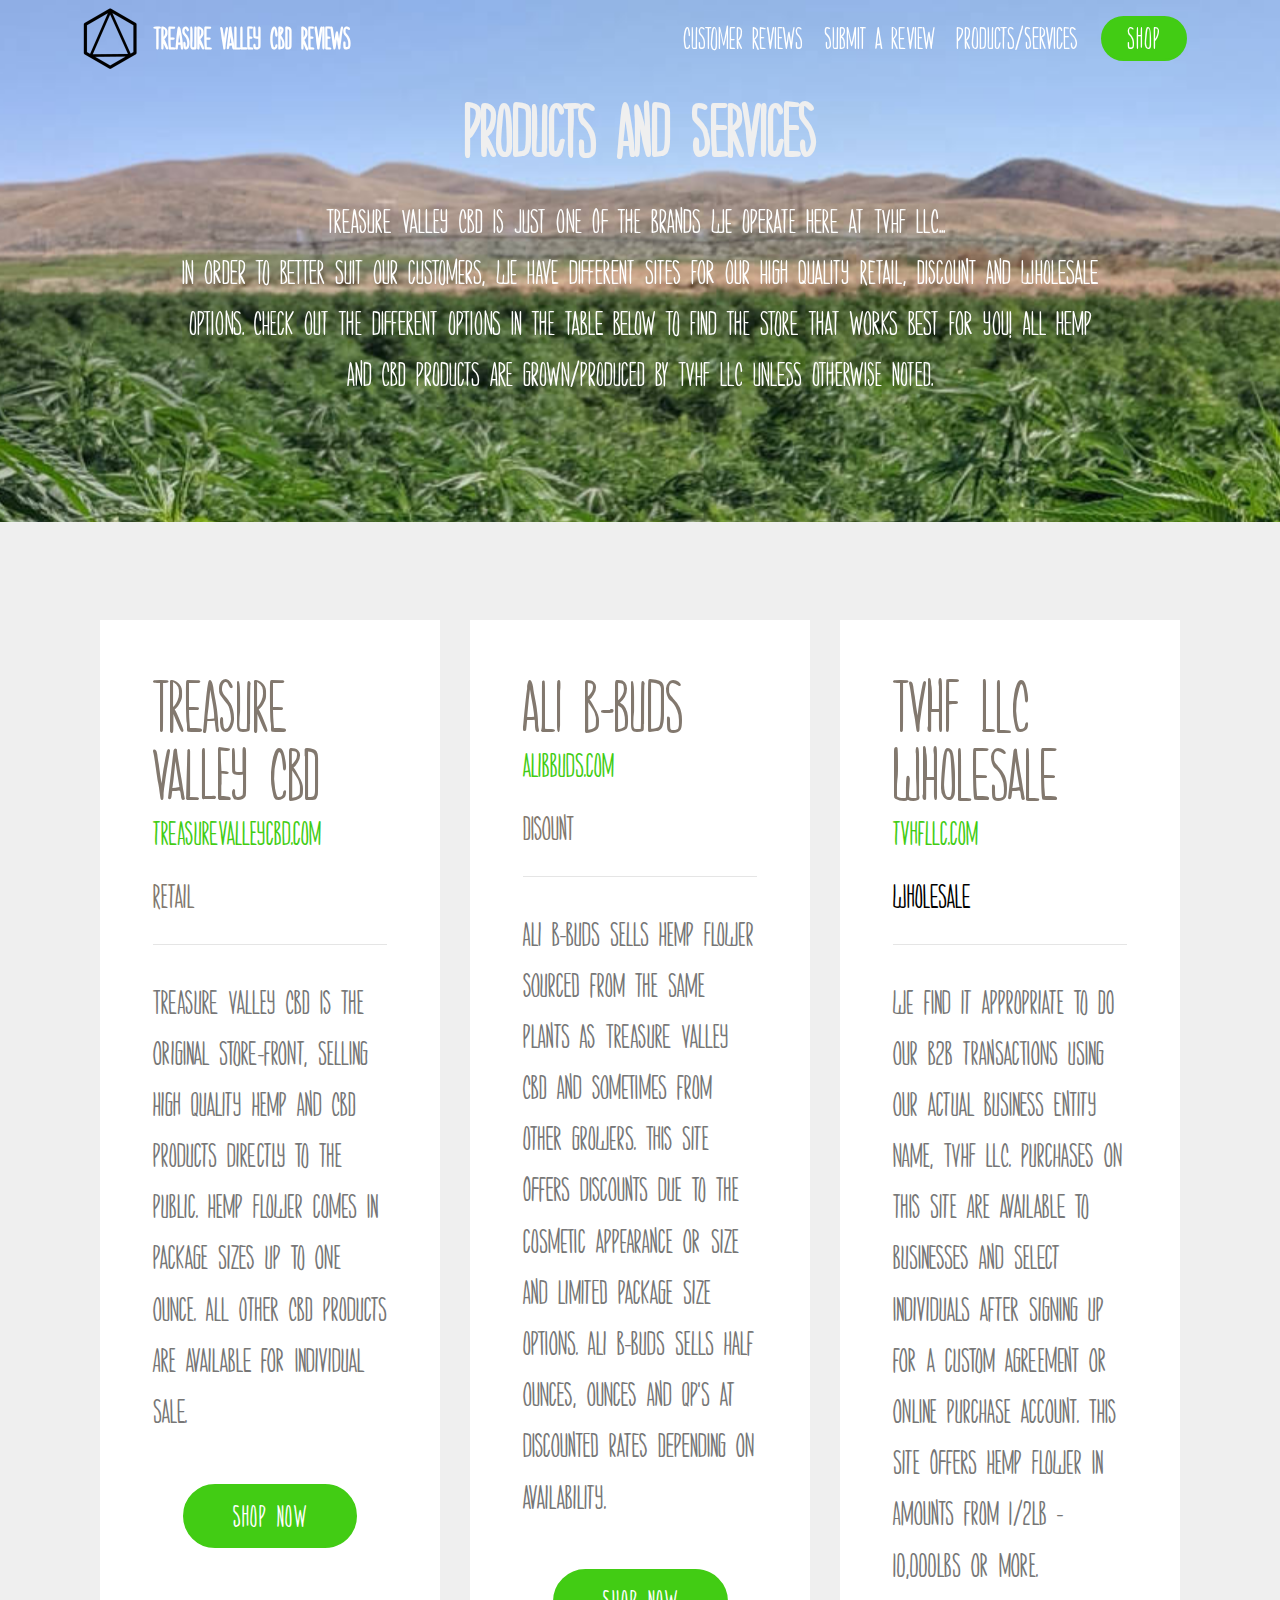
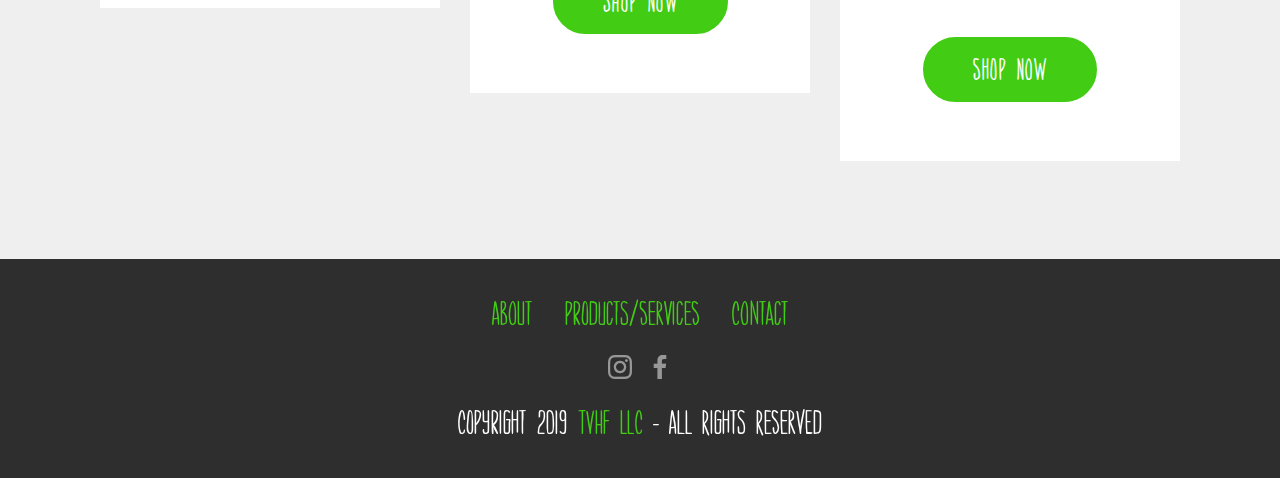
<file: shop.html>
<!DOCTYPE html>
<html  >
<head>
  
  <meta charset="UTF-8">
  <meta http-equiv="X-UA-Compatible" content="IE=edge">
  
  <meta name="viewport" content="width=device-width, initial-scale=1, minimum-scale=1">
  <link rel="shortcut icon" href="assets/images/hexangle-122x122.png" type="image/x-icon">
  <meta name="description" content="Website Builder Description">
  
  <title>Products and Services</title>
  <link rel="stylesheet" href="assets/tether/tether.min.css">
  <link rel="stylesheet" href="assets/bootstrap/css/bootstrap.min.css">
  <link rel="stylesheet" href="assets/bootstrap/css/bootstrap-grid.min.css">
  <link rel="stylesheet" href="assets/bootstrap/css/bootstrap-reboot.min.css">
  <link rel="stylesheet" href="assets/soundcloud-plugin/style.css">
  <link rel="stylesheet" href="assets/socicon/css/styles.css">
  <link rel="stylesheet" href="assets/dropdown/css/style.css">
  <link rel="stylesheet" href="assets/theme/css/style.css">
  <link href="assets/fonts/style.css" rel="stylesheet">
  <link rel="stylesheet" href="assets/mobirise/css/mbr-additional.css" type="text/css">
  
  
  
</head>
<body>
  <section class="header1 cid-rzQ3vOH1jp mbr-parallax-background" id="header16-o">

    

    <div class="mbr-overlay" style="opacity: 0; background-color: rgb(35, 35, 35);">
    </div>

    <div class="container">
        <div class="row justify-content-md-center">
            <div class="col-md-10 align-center">
                <h1 class="mbr-section-title mbr-bold pb-3 mbr-fonts-style display-1">
                    Products and Services</h1>
                
                <p class="mbr-text pb-3 mbr-fonts-style display-7">Treasure Valley CBD is just one of the brands we operate here at TVHF LLC...&nbsp;<br>In order to better suit our customers, we have different sites for our High quality REtail, Discount and WHolesale options. CHeck out the different options in the table below to find the store that works best for you! ALl hemp and CBD products are grown/produced by TVHF LLC unless otherwise noted.</p>
                
            </div>
        </div>
    </div>

</section>

<section class="pricing-table3 cid-rzQ3nQcRPf" id="pricing-tables3-n">

    

    
    <div class="container">
        <div class="media-container-row">
            <div class=" col-12 col-lg-4 col-md-6 my-2">
                <div class="pricing">
                    <div class="plan-header">
                        <div class="plan-price">
                            <span class="price-value mbr-fonts-style display-1"><a href="https://treasurevalleycbd.com" target="_blank" class="text-info">Treasure Valley CBD</a></span>
                            <span class="price-figure mbr-fonts-style display-7"><a href="https://treasurevalleycbd.com" target="_blank">treasurevalleycbd.com</a></span>
                            <h3 class="plan-title mbr-fonts-style display-7"><a href="https://treasurevalleycbd.com" target="_blank" class="text-info">
                                Retail</a></h3>
                            <hr>
                        </div>
                    </div>
                    <div class="plan-body">
                        <p class="mbr-text mbr-fonts-style display-7">
                            Treasure Valley CBD is the original store-front, selling High Quality Hemp and CBD products directly to the public. Hemp Flower comes in package sizes up to one ounce. All Other CBD products are available for individual sale.</p>
                        <div class="mbr-section-btn pt-4 text-center"><a href="https://treasurevalleycbd.com" class="btn btn-primary display-4" target="_blank">Shop Now</a></div>
                    </div>
                </div>
            </div>

            <div class="col-12 col-lg-4 col-md-6 my-2">
                <div class="pricing">
                    <div class="plan-header">
                        <div class="plan-price">
                            <span class="price-value mbr-fonts-style display-1"><a href="https://alibbuds.com" target="_blank" class="text-info">
                                Ali B-buds</a><br></span>
                            <span class="price-figure mbr-fonts-style display-7"><a href="https://alibbuds.com" target="_blank">alibbuds.com</a></span>
                            <h3 class="plan-title mbr-fonts-style display-7"><a href="https://alibbuds.com" target="_blank" class="text-info">
                                Disount</a></h3>
                            <hr>
                        </div>
                    </div>
                    <div class="plan-body">
                        <p class="mbr-text mbr-fonts-style display-7">
                            Ali B-Buds sells Hemp Flower sourced from the same plants as Treasure Valley CBD and sometimes from other growers. This site offers discounts due to the cosmetic appearance or size and limited package size options. Ali B-buds sells half ounces, ounces and QP's at discounted rates depending on availability.</p>
                        <div class="mbr-section-btn pt-4 text-center"><a href="https://alibbuds.com" class="btn btn-primary display-4" target="_blank">SHop Now</a></div>
                    </div>
                </div>
            </div>

            <div class="col-12 col-lg-4 col-md-6 my-2">
                <div class="pricing">
                    <div class="plan-header">
                        <div class="plan-price">
                            <span class="price-value mbr-fonts-style display-1"><a href="https://tvhfllc.com" target="_blank" class="text-info">
                                TVHF LLC WHolesale</a></span>
                            <span class="price-figure mbr-fonts-style display-7"><a href="https://tvhfllc.com" target="_blank">tvhfllc.com</a></span>
                            <h3 class="plan-title mbr-fonts-style display-7"><a href="https://tvhfllc.com" target="_blank" class="text-black">
                                Wholesale</a></h3>
                            <hr>
                        </div>
                    </div>
                    <div class="plan-body ">
                        <p class="mbr-text mbr-fonts-style display-7">we find it appropriate to do our B2b transactions using our actual Business Entity name, TVHF LLC. Purchases on this site are available to businesses and select individuals after signing up for a custom agreement or online purchase account. THis site offers Hemp Flower in amounts from 1/2lb - 10,000lbs or more.&nbsp;</p>
                        <div class="mbr-section-btn pt-4 text-center"><a href="https://tvhfllc.com" class="btn btn-primary display-4" target="_blank">Shop NOw</a></div>
                    </div>
                </div>
            </div>

        </div>
    </div>
</section>

<section class="menu cid-qTkzRZLJNu" once="menu" id="menu1-l">

    

    <nav class="navbar navbar-expand beta-menu navbar-dropdown align-items-center navbar-fixed-top navbar-toggleable-sm bg-color transparent">
        <button class="navbar-toggler navbar-toggler-right" type="button" data-toggle="collapse" data-target="#navbarSupportedContent" aria-controls="navbarSupportedContent" aria-expanded="false" aria-label="Toggle navigation">
            <div class="hamburger">
                <span></span>
                <span></span>
                <span></span>
                <span></span>
            </div>
        </button>
        <div class="menu-logo">
            <div class="navbar-brand">
                <span class="navbar-logo">
                    <a href="index.html">
                         <img src="assets/images/hexangle-122x122.png" alt="" title="" style="height: 3.8rem;">
                    </a>
                </span>
                <span class="navbar-caption-wrap"><a class="navbar-caption text-white display-4" href="index.html">Treasure Valley CBD Reviews</a></span>
            </div>
        </div>
        <div class="collapse navbar-collapse" id="navbarSupportedContent">
            <ul class="navbar-nav nav-dropdown" data-app-modern-menu="true"><li class="nav-item">
                    <a class="nav-link link text-white display-4" href="index.html#testimonials1-7">Customer REviews</a>
                </li>
                <li class="nav-item"><a class="nav-link link text-white display-4" href="https://local.google.com/place?id=3633949176385700672&use=srp">Submit a review</a></li><li class="nav-item"><a class="nav-link link text-white display-4" href="shop.html">Products/Services<br></a></li></ul>
            <div class="navbar-buttons mbr-section-btn"><a class="btn btn-sm btn-primary display-4" href="page5.html" target="_blank">
                    
                    shop<br></a></div>
        </div>
    </nav>
</section>

<section once="footers" class="cid-rzPGpy1pWd" id="footer7-m">

    

    

    <div class="container">
        <div class="media-container-row align-center mbr-white">
            <div class="row row-links">
                <ul class="foot-menu">
                    
                    
                    
                    
                    
                <li class="foot-menu-item mbr-fonts-style display-7"><a href="https://treasurevalleycbd.com/about" target="_blank">
                        About</a></li><li class="foot-menu-item mbr-fonts-style display-7"><a href="shop.html">Products/Services</a></li><li class="foot-menu-item mbr-fonts-style display-7"><a href="https://treasurevalleycbd.com/contact" target="_blank">Contact</a></li></ul>
            </div>
            <div class="row social-row">
                <div class="social-list align-right pb-2">
                    
                    
                    
                    
                    
                    
                <div class="soc-item">
                        <a href="https://instagram.com/treasurevalleycbd" target="_blank">
                            <span class="mbr-iconfont mbr-iconfont-social socicon-instagram socicon"></span>
                        </a>
                    </div><div class="soc-item">
                        <a href="https://www.facebook.com/treasurevalleycbd" target="_blank">
                            <span class="mbr-iconfont mbr-iconfont-social socicon-facebook socicon"></span>
                        </a>
                    </div></div>
            </div>
            <div class="row row-copirayt">
                <p class="mbr-text mb-0 mbr-fonts-style mbr-white align-center display-7">Copyright 2019 <a href="https://tvhfllc.com" target="_blank">TVHF LLC</a> - ALl Rights Reserved</p>
            </div>
        </div>
    </div>
</section>


  <script src="assets/web/assets/jquery/jquery.min.js"></script>
  <script src="assets/popper/popper.min.js"></script>
  <script src="assets/tether/tether.min.js"></script>
  <script src="assets/bootstrap/js/bootstrap.min.js"></script>
  <script src="assets/touchswipe/jquery.touch-swipe.min.js"></script>
  <script src="assets/parallax/jarallax.min.js"></script>
  <script src="assets/dropdown/js/nav-dropdown.js"></script>
  <script src="assets/dropdown/js/navbar-dropdown.js"></script>
  <script src="assets/smoothscroll/smooth-scroll.js"></script>
  <script src="assets/theme/js/script.js"></script>
  
  
</body>
</html>
</file>
<file: assets/web/assets/mobirise-icons/mobirise-icons.css>
@font-face {
  font-family: 'MobiriseIcons';
  src:  url('mobirise-icons.eot?spat4u');
  src:  url('mobirise-icons.eot?spat4u#iefix') format('embedded-opentype'),
    url('mobirise-icons.ttf?spat4u') format('truetype'),
    url('mobirise-icons.woff?spat4u') format('woff'),
    url('mobirise-icons.svg?spat4u#MobiriseIcons') format('svg');
  font-weight: normal;
  font-style: normal;
}

[class^="mbri-"], [class*=" mbri-"] {
  /* use !important to prevent issues with browser extensions that change fonts */
  font-family: MobiriseIcons !important;
  speak: none;
  font-style: normal;
  font-weight: normal;
  font-variant: normal;
  text-transform: none;
  line-height: 1;

  /* Better Font Rendering =========== */
  -webkit-font-smoothing: antialiased;
  -moz-osx-font-smoothing: grayscale;
}

.mbri-add-submenu:before {
  content: "\e900";
}
.mbri-alert:before {
  content: "\e901";
}
.mbri-align-center:before {
  content: "\e902";
}
.mbri-align-justify:before {
  content: "\e903";
}
.mbri-align-left:before {
  content: "\e904";
}
.mbri-align-right:before {
  content: "\e905";
}
.mbri-android:before {
  content: "\e906";
}
.mbri-apple:before {
  content: "\e907";
}
.mbri-arrow-down:before {
  content: "\e908";
}
.mbri-arrow-next:before {
  content: "\e909";
}
.mbri-arrow-prev:before {
  content: "\e90a";
}
.mbri-arrow-up:before {
  content: "\e90b";
}
.mbri-bold:before {
  content: "\e90c";
}
.mbri-bookmark:before {
  content: "\e90d";
}
.mbri-bootstrap:before {
  content: "\e90e";
}
.mbri-briefcase:before {
  content: "\e90f";
}
.mbri-browse:before {
  content: "\e910";
}
.mbri-bulleted-list:before {
  content: "\e911";
}
.mbri-calendar:before {
  content: "\e912";
}
.mbri-camera:before {
  content: "\e913";
}
.mbri-cart-add:before {
  content: "\e914";
}
.mbri-cart-full:before {
  content: "\e915";
}
.mbri-cash:before {
  content: "\e916";
}
.mbri-change-style:before {
  content: "\e917";
}
.mbri-chat:before {
  content: "\e918";
}
.mbri-clock:before {
  content: "\e919";
}
.mbri-close:before {
  content: "\e91a";
}
.mbri-cloud:before {
  content: "\e91b";
}
.mbri-code:before {
  content: "\e91c";
}
.mbri-contact-form:before {
  content: "\e91d";
}
.mbri-credit-card:before {
  content: "\e91e";
}
.mbri-cursor-click:before {
  content: "\e91f";
}
.mbri-cust-feedback:before {
  content: "\e920";
}
.mbri-database:before {
  content: "\e921";
}
.mbri-delivery:before {
  content: "\e922";
}
.mbri-desktop:before {
  content: "\e923";
}
.mbri-devices:before {
  content: "\e924";
}
.mbri-down:before {
  content: "\e925";
}
.mbri-download:before {
  content: "\e989";
}
.mbri-drag-n-drop:before {
  content: "\e927";
}
.mbri-drag-n-drop2:before {
  content: "\e928";
}
.mbri-edit:before {
  content: "\e929";
}
.mbri-edit2:before {
  content: "\e92a";
}
.mbri-error:before {
  content: "\e92b";
}
.mbri-extension:before {
  content: "\e92c";
}
.mbri-features:before {
  content: "\e92d";
}
.mbri-file:before {
  content: "\e92e";
}
.mbri-flag:before {
  content: "\e92f";
}
.mbri-folder:before {
  content: "\e930";
}
.mbri-gift:before {
  content: "\e931";
}
.mbri-github:before {
  content: "\e932";
}
.mbri-globe:before {
  content: "\e933";
}
.mbri-globe-2:before {
  content: "\e934";
}
.mbri-growing-chart:before {
  content: "\e935";
}
.mbri-hearth:before {
  content: "\e936";
}
.mbri-help:before {
  content: "\e937";
}
.mbri-home:before {
  content: "\e938";
}
.mbri-hot-cup:before {
  content: "\e939";
}
.mbri-idea:before {
  content: "\e93a";
}
.mbri-image-gallery:before {
  content: "\e93b";
}
.mbri-image-slider:before {
  content: "\e93c";
}
.mbri-info:before {
  content: "\e93d";
}
.mbri-italic:before {
  content: "\e93e";
}
.mbri-key:before {
  content: "\e93f";
}
.mbri-laptop:before {
  content: "\e940";
}
.mbri-layers:before {
  content: "\e941";
}
.mbri-left-right:before {
  content: "\e942";
}
.mbri-left:before {
  content: "\e943";
}
.mbri-letter:before {
  content: "\e944";
}
.mbri-like:before {
  content: "\e945";
}
.mbri-link:before {
  content: "\e946";
}
.mbri-lock:before {
  content: "\e947";
}
.mbri-login:before {
  content: "\e948";
}
.mbri-logout:before {
  content: "\e949";
}
.mbri-magic-stick:before {
  content: "\e94a";
}
.mbri-map-pin:before {
  content: "\e94b";
}
.mbri-menu:before {
  content: "\e94c";
}
.mbri-mobile:before {
  content: "\e94d";
}
.mbri-mobile2:before {
  content: "\e94e";
}
.mbri-mobirise:before {
  content: "\e94f";
}
.mbri-more-horizontal:before {
  content: "\e950";
}
.mbri-more-vertical:before {
  content: "\e951";
}
.mbri-music:before {
  content: "\e952";
}
.mbri-new-file:before {
  content: "\e953";
}
.mbri-numbered-list:before {
  content: "\e954";
}
.mbri-opened-folder:before {
  content: "\e955";
}
.mbri-pages:before {
  content: "\e956";
}
.mbri-paper-plane:before {
  content: "\e957";
}
.mbri-paperclip:before {
  content: "\e958";
}
.mbri-photo:before {
  content: "\e959";
}
.mbri-photos:before {
  content: "\e95a";
}
.mbri-pin:before {
  content: "\e95b";
}
.mbri-play:before {
  content: "\e95c";
}
.mbri-plus:before {
  content: "\e95d";
}
.mbri-preview:before {
  content: "\e95e";
}
.mbri-print:before {
  content: "\e95f";
}
.mbri-protect:before {
  content: "\e960";
}
.mbri-question:before {
  content: "\e961";
}
.mbri-quote-left:before {
  content: "\e962";
}
.mbri-quote-right:before {
  content: "\e963";
}
.mbri-refresh:before {
  content: "\e964";
}
.mbri-responsive:before {
  content: "\e965";
}
.mbri-right:before {
  content: "\e966";
}
.mbri-rocket:before {
  content: "\e967";
}
.mbri-sad-face:before {
  content: "\e968";
}
.mbri-sale:before {
  content: "\e969";
}
.mbri-save:before {
  content: "\e96a";
}
.mbri-search:before {
  content: "\e96b";
}
.mbri-setting:before {
  content: "\e96c";
}
.mbri-setting2:before {
  content: "\e96d";
}
.mbri-setting3:before {
  content: "\e96e";
}
.mbri-share:before {
  content: "\e96f";
}
.mbri-shopping-bag:before {
  content: "\e970";
}
.mbri-shopping-basket:before {
  content: "\e971";
}
.mbri-shopping-cart:before {
  content: "\e972";
}
.mbri-sites:before {
  content: "\e973";
}
.mbri-smile-face:before {
  content: "\e974";
}
.mbri-speed:before {
  content: "\e975";
}
.mbri-star:before {
  content: "\e976";
}
.mbri-success:before {
  content: "\e977";
}
.mbri-sun:before {
  content: "\e978";
}
.mbri-sun2:before {
  content: "\e979";
}
.mbri-tablet:before {
  content: "\e97a";
}
.mbri-tablet-vertical:before {
  content: "\e97b";
}
.mbri-target:before {
  content: "\e97c";
}
.mbri-timer:before {
  content: "\e97d";
}
.mbri-to-ftp:before {
  content: "\e97e";
}
.mbri-to-local-drive:before {
  content: "\e97f";
}
.mbri-touch-swipe:before {
  content: "\e980";
}
.mbri-touch:before {
  content: "\e981";
}
.mbri-trash:before {
  content: "\e982";
}
.mbri-underline:before {
  content: "\e983";
}
.mbri-unlink:before {
  content: "\e984";
}
.mbri-unlock:before {
  content: "\e985";
}
.mbri-up-down:before {
  content: "\e986";
}
.mbri-up:before {
  content: "\e987";
}
.mbri-update:before {
  content: "\e988";
}
.mbri-upload:before {
 content: "\e926"; 
}
.mbri-user:before {
  content: "\e98a";
}
.mbri-user2:before {
  content: "\e98b";
}
.mbri-users:before {
  content: "\e98c";
}
.mbri-video:before {
  content: "\e98d";
}
.mbri-video-play:before {
  content: "\e98e";
}
.mbri-watch:before {
  content: "\e98f";
}
.mbri-website-theme:before {
  content: "\e990";
}
.mbri-wifi:before {
  content: "\e991";
}
.mbri-windows:before {
  content: "\e992";
}
.mbri-zoom-out:before {
  content: "\e993";
}
.mbri-redo:before {
  content: "\e994";
}
.mbri-undo:before {
  content: "\e995";
}
</file>
<file: assets/soundcloud-plugin/style.css>
.addons-container {
  position: relative;
  margin-left: auto;
  margin-right: auto;
  padding-right: 15px;
  padding-left: 15px; }
  @media (min-width: 576px) {
    .addons-container {
      padding-right: 15px;
      padding-left: 15px; } }
  @media (min-width: 768px) {
    .addons-container {
      padding-right: 15px;
      padding-left: 15px; } }
  @media (min-width: 992px) {
    .addons-container {
      padding-right: 15px;
      padding-left: 15px; } }
  @media (min-width: 1200px) {
    .addons-container {
      padding-right: 15px;
      padding-left: 15px; } }
  @media (min-width: 576px) {
    .addons-container {
      width: 540px;
      max-width: 100%; } }
  @media (min-width: 768px) {
    .addons-container {
      width: 720px;
      max-width: 100%; } }
  @media (min-width: 992px) {
    .addons-container {
      width: 960px;
      max-width: 100%; } }
  @media (min-width: 1200px) {
    .addons-container {
      width: 1140px;
      max-width: 100%; } }

.addons-container-inner{
    position: relative;
    width: 100%;
    min-height: 1px;
    padding-right: 15px;
    padding-left: 15px;
}
@media (min-width: 567px) {
    .addons-container-inner{
        -ms-flex: 0 0 66.666667%;
        flex: 0 0 66.666667%;
        max-width: 66.666667%;
    }
}
.addons-row{
    display: flex;
    justify-content:center;
}
</file>
<file: assets/dropdown/css/style.css>
.navbar-dropdown {
  left: 0;
  padding: 0;
  position: absolute;
  right: 0;
  top: 0;
  transition: all 0.45s ease;
  z-index: 1030;
  background: #282828; }
  .navbar-dropdown .navbar-logo {
    margin-right: 0.8rem;
    transition: margin 0.3s ease-in-out;
    vertical-align: middle; }
    .navbar-dropdown .navbar-logo img {
      height: 3.125rem;
      transition: all 0.3s ease-in-out; }
    .navbar-dropdown .navbar-logo.mbr-iconfont {
      font-size: 3.125rem;
      line-height: 3.125rem; }
  .navbar-dropdown .navbar-caption {
    font-weight: 700;
    white-space: normal;
    vertical-align: -4px;
    line-height: 3.125rem !important; }
    .navbar-dropdown .navbar-caption, .navbar-dropdown .navbar-caption:hover {
      color: inherit;
      text-decoration: none; }
  .navbar-dropdown .mbr-iconfont + .navbar-caption {
    vertical-align: -1px; }
  .navbar-dropdown.navbar-fixed-top {
    position: fixed; }
  .navbar-dropdown .navbar-brand span {
    vertical-align: -4px; }
  .navbar-dropdown.bg-color.transparent {
    background: none; }
  .navbar-dropdown.navbar-short .navbar-brand {
    padding: 0.625rem 0; }
    .navbar-dropdown.navbar-short .navbar-brand span {
      vertical-align: -1px; }
  .navbar-dropdown.navbar-short .navbar-caption {
    line-height: 2.375rem !important;
    vertical-align: -2px; }
  .navbar-dropdown.navbar-short .navbar-logo {
    margin-right: 0.5rem; }
    .navbar-dropdown.navbar-short .navbar-logo img {
      height: 2.375rem; }
    .navbar-dropdown.navbar-short .navbar-logo.mbr-iconfont {
      font-size: 2.375rem;
      line-height: 2.375rem; }
  .navbar-dropdown.navbar-short .mbr-table-cell {
    height: 3.625rem; }
  .navbar-dropdown .navbar-close {
    left: 0.6875rem;
    position: fixed;
    top: 0.75rem;
    z-index: 1000; }
  .navbar-dropdown .hamburger-icon {
    content: "";
    display: inline-block;
    vertical-align: middle;
    width: 16px;
    -webkit-box-shadow: 0 -6px 0 1px #282828,0 0 0 1px #282828,0 6px 0 1px #282828;
    -moz-box-shadow: 0 -6px 0 1px #282828,0 0 0 1px #282828,0 6px 0 1px #282828;
    box-shadow: 0 -6px 0 1px #282828,0 0 0 1px #282828,0 6px 0 1px #282828; }

.dropdown-menu .dropdown-toggle[data-toggle="dropdown-submenu"]::after {
  border-bottom: 0.35em solid transparent;
  border-left: 0.35em solid;
  border-right: 0;
  border-top: 0.35em solid transparent;
  margin-left: 0.3rem; }

.dropdown-menu .dropdown-item:focus {
  outline: 0; }

.nav-dropdown {
  font-size: 0.75rem;
  font-weight: 500;
  height: auto !important; }
  .nav-dropdown .nav-btn {
    padding-left: 1rem; }
  .nav-dropdown .link {
    margin: .667em 1.667em;
    font-weight: 500;
    padding: 0;
    transition: color .2s ease-in-out; }
    .nav-dropdown .link.dropdown-toggle {
      margin-right: 2.583em; }
      .nav-dropdown .link.dropdown-toggle::after {
        margin-left: .25rem;
        border-top: 0.35em solid;
        border-right: 0.35em solid transparent;
        border-left: 0.35em solid transparent;
        border-bottom: 0; }
      .nav-dropdown .link.dropdown-toggle[aria-expanded="true"] {
        margin: 0;
        padding: 0.667em 3.263em  0.667em 1.667em; }
  .nav-dropdown .link::after,
  .nav-dropdown .dropdown-item::after {
    color: inherit; }
  .nav-dropdown .btn {
    font-size: 0.75rem;
    font-weight: 700;
    letter-spacing: 0;
    margin-bottom: 0;
    padding-left: 1.25rem;
    padding-right: 1.25rem; }
  .nav-dropdown .dropdown-menu {
    border-radius: 0;
    border: 0;
    left: 0;
    margin: 0;
    padding-bottom: 1.25rem;
    padding-top: 1.25rem;
    position: relative; }
  .nav-dropdown .dropdown-submenu {
    margin-left: 0.125rem;
    top: 0; }
  .nav-dropdown .dropdown-item {
    font-weight: 500;
    line-height: 2;
    padding: 0.3846em 4.615em 0.3846em 1.5385em;
    position: relative;
    transition: color .2s ease-in-out, background-color .2s ease-in-out; }
    .nav-dropdown .dropdown-item::after {
      margin-top: -0.3077em;
      position: absolute;
      right: 1.1538em;
      top: 50%; }
    .nav-dropdown .dropdown-item:focus, .nav-dropdown .dropdown-item:hover {
      background: none; }

@media (max-width: 767px) {
  .nav-dropdown.navbar-toggleable-sm {
    bottom: 0;
    display: none;
    left: 0;
    overflow-x: hidden;
    position: fixed;
    top: 0;
    transform: translateX(-100%);
    -ms-transform: translateX(-100%);
    -webkit-transform: translateX(-100%);
    width: 18.75rem;
    z-index: 999; } }
.nav-dropdown.navbar-toggleable-xl {
  bottom: 0;
  display: none;
  left: 0;
  overflow-x: hidden;
  position: fixed;
  top: 0;
  transform: translateX(-100%);
  -ms-transform: translateX(-100%);
  -webkit-transform: translateX(-100%);
  width: 18.75rem;
  z-index: 999; }

.nav-dropdown-sm {
  display: block !important;
  overflow-x: hidden;
  overflow: auto;
  padding-top: 3.875rem; }
  .nav-dropdown-sm::after {
    content: "";
    display: block;
    height: 3rem;
    width: 100%; }
  .nav-dropdown-sm.collapse.in ~ .navbar-close {
    display: block !important; }
  .nav-dropdown-sm.collapsing, .nav-dropdown-sm.collapse.in {
    transform: translateX(0);
    -ms-transform: translateX(0);
    -webkit-transform: translateX(0);
    transition: all 0.25s ease-out;
    -webkit-transition: all 0.25s ease-out;
    background: #282828; }
  .nav-dropdown-sm.collapsing[aria-expanded="false"] {
    transform: translateX(-100%);
    -ms-transform: translateX(-100%);
    -webkit-transform: translateX(-100%); }
  .nav-dropdown-sm .nav-item {
    display: block;
    margin-left: 0 !important;
    padding-left: 0; }
  .nav-dropdown-sm .link,
  .nav-dropdown-sm .dropdown-item {
    border-top: 1px dotted rgba(255, 255, 255, 0.1);
    font-size: 0.8125rem;
    line-height: 1.6;
    margin: 0 !important;
    padding: 0.875rem 2.4rem 0.875rem 1.5625rem !important;
    position: relative;
    white-space: normal; }
    .nav-dropdown-sm .link:focus, .nav-dropdown-sm .link:hover,
    .nav-dropdown-sm .dropdown-item:focus,
    .nav-dropdown-sm .dropdown-item:hover {
      background: rgba(0, 0, 0, 0.2) !important;
      color: #c0a375; }
  .nav-dropdown-sm .nav-btn {
    position: relative;
    padding: 1.5625rem 1.5625rem 0 1.5625rem; }
    .nav-dropdown-sm .nav-btn::before {
      border-top: 1px dotted rgba(255, 255, 255, 0.1);
      content: "";
      left: 0;
      position: absolute;
      top: 0;
      width: 100%; }
    .nav-dropdown-sm .nav-btn + .nav-btn {
      padding-top: 0.625rem; }
      .nav-dropdown-sm .nav-btn + .nav-btn::before {
        display: none; }
  .nav-dropdown-sm .btn {
    padding: 0.625rem 0; }
  .nav-dropdown-sm .dropdown-toggle[data-toggle="dropdown-submenu"]::after {
    margin-left: .25rem;
    border-top: 0.35em solid;
    border-right: 0.35em solid transparent;
    border-left: 0.35em solid transparent;
    border-bottom: 0; }
  .nav-dropdown-sm .dropdown-toggle[data-toggle="dropdown-submenu"][aria-expanded="true"]::after {
    border-top: 0;
    border-right: 0.35em solid transparent;
    border-left: 0.35em solid transparent;
    border-bottom: 0.35em solid; }
  .nav-dropdown-sm .dropdown-menu {
    margin: 0;
    padding: 0;
    position: relative;
    top: 0;
    left: 0;
    width: 100%;
    border: 0;
    float: none;
    border-radius: 0;
    background: none; }
  .nav-dropdown-sm .dropdown-submenu {
    left: 100%;
    margin-left: 0.125rem;
    margin-top: -1.25rem;
    top: 0; }

.navbar-toggleable-sm .nav-dropdown .dropdown-menu {
  position: absolute; }

.navbar-toggleable-sm .nav-dropdown .dropdown-submenu {
  left: 100%;
  margin-left: 0.125rem;
  margin-top: -1.25rem;
  top: 0; }

.navbar-toggleable-sm.opened .nav-dropdown .dropdown-menu {
  position: relative; }

.navbar-toggleable-sm.opened .nav-dropdown .dropdown-submenu {
  left: 0;
  margin-left: 00rem;
  margin-top: 0rem;
  top: 0; }

.is-builder .nav-dropdown.collapsing {
  transition: none !important; }

/*# sourceMappingURL=style.css.map */
</file>
<file: assets/socicon/css/styles.css>
@charset "UTF-8";

@font-face {
  font-family: "socicon";
  src:url("../fonts/socicon.eot");
  src:url("../fonts/socicon.eot?#iefix") format("embedded-opentype"),
    url("../fonts/socicon.woff") format("woff"),
    url("../fonts/socicon.ttf") format("truetype"),
    url("../fonts/socicon.svg#socicon") format("svg");
  font-weight: normal;
  font-style: normal;

}

[data-icon]:before {
  font-family: "socicon" !important;
  content: attr(data-icon);
  font-style: normal !important;
  font-weight: normal !important;
  font-variant: normal !important;
  text-transform: none !important;
  speak: none;
  line-height: 1;
  -webkit-font-smoothing: antialiased;
  -moz-osx-font-smoothing: grayscale;
}

[class^="socicon-"]:before,
[class*=" socicon-"]:before {
  font-family: "socicon" !important;
  font-style: normal !important;
  font-weight: normal !important;
  font-variant: normal !important;
  text-transform: none !important;
  speak: none;
  line-height: 1;
  -webkit-font-smoothing: antialiased;
  -moz-osx-font-smoothing: grayscale;
}

.socicon-modelmayhem:before {
  content: "\e000";
}
.socicon-mixcloud:before {
  content: "\e001";
}
.socicon-drupal:before {
  content: "\e002";
}
.socicon-swarm:before {
  content: "\e003";
}
.socicon-istock:before {
  content: "\e004";
}
.socicon-yammer:before {
  content: "\e005";
}
.socicon-ello:before {
  content: "\e006";
}
.socicon-stackoverflow:before {
  content: "\e007";
}
.socicon-persona:before {
  content: "\e008";
}
.socicon-triplej:before {
  content: "\e009";
}
.socicon-houzz:before {
  content: "\e00a";
}
.socicon-rss:before {
  content: "\e00b";
}
.socicon-paypal:before {
  content: "\e00c";
}
.socicon-odnoklassniki:before {
  content: "\e00d";
}
.socicon-airbnb:before {
  content: "\e00e";
}
.socicon-periscope:before {
  content: "\e00f";
}
.socicon-outlook:before {
  content: "\e010";
}
.socicon-coderwall:before {
  content: "\e011";
}
.socicon-tripadvisor:before {
  content: "\e012";
}
.socicon-appnet:before {
  content: "\e013";
}
.socicon-goodreads:before {
  content: "\e014";
}
.socicon-tripit:before {
  content: "\e015";
}
.socicon-lanyrd:before {
  content: "\e016";
}
.socicon-slideshare:before {
  content: "\e017";
}
.socicon-buffer:before {
  content: "\e018";
}
.socicon-disqus:before {
  content: "\e019";
}
.socicon-vkontakte:before {
  content: "\e01a";
}
.socicon-whatsapp:before {
  content: "\e01b";
}
.socicon-patreon:before {
  content: "\e01c";
}
.socicon-storehouse:before {
  content: "\e01d";
}
.socicon-pocket:before {
  content: "\e01e";
}
.socicon-mail:before {
  content: "\e01f";
}
.socicon-blogger:before {
  content: "\e020";
}
.socicon-technorati:before {
  content: "\e021";
}
.socicon-reddit:before {
  content: "\e022";
}
.socicon-dribbble:before {
  content: "\e023";
}
.socicon-stumbleupon:before {
  content: "\e024";
}
.socicon-digg:before {
  content: "\e025";
}
.socicon-envato:before {
  content: "\e026";
}
.socicon-behance:before {
  content: "\e027";
}
.socicon-delicious:before {
  content: "\e028";
}
.socicon-deviantart:before {
  content: "\e029";
}
.socicon-forrst:before {
  content: "\e02a";
}
.socicon-play:before {
  content: "\e02b";
}
.socicon-zerply:before {
  content: "\e02c";
}
.socicon-wikipedia:before {
  content: "\e02d";
}
.socicon-apple:before {
  content: "\e02e";
}
.socicon-flattr:before {
  content: "\e02f";
}
.socicon-github:before {
  content: "\e030";
}
.socicon-renren:before {
  content: "\e031";
}
.socicon-friendfeed:before {
  content: "\e032";
}
.socicon-newsvine:before {
  content: "\e033";
}
.socicon-identica:before {
  content: "\e034";
}
.socicon-bebo:before {
  content: "\e035";
}
.socicon-zynga:before {
  content: "\e036";
}
.socicon-steam:before {
  content: "\e037";
}
.socicon-xbox:before {
  content: "\e038";
}
.socicon-windows:before {
  content: "\e039";
}
.socicon-qq:before {
  content: "\e03a";
}
.socicon-douban:before {
  content: "\e03b";
}
.socicon-meetup:before {
  content: "\e03c";
}
.socicon-playstation:before {
  content: "\e03d";
}
.socicon-android:before {
  content: "\e03e";
}
.socicon-snapchat:before {
  content: "\e03f";
}
.socicon-twitter:before {
  content: "\e040";
}
.socicon-facebook:before {
  content: "\e041";
}
.socicon-googleplus:before {
  content: "\e042";
}
.socicon-pinterest:before {
  content: "\e043";
}
.socicon-foursquare:before {
  content: "\e044";
}
.socicon-yahoo:before {
  content: "\e045";
}
.socicon-skype:before {
  content: "\e046";
}
.socicon-yelp:before {
  content: "\e047";
}
.socicon-feedburner:before {
  content: "\e048";
}
.socicon-linkedin:before {
  content: "\e049";
}
.socicon-viadeo:before {
  content: "\e04a";
}
.socicon-xing:before {
  content: "\e04b";
}
.socicon-myspace:before {
  content: "\e04c";
}
.socicon-soundcloud:before {
  content: "\e04d";
}
.socicon-spotify:before {
  content: "\e04e";
}
.socicon-grooveshark:before {
  content: "\e04f";
}
.socicon-lastfm:before {
  content: "\e050";
}
.socicon-youtube:before {
  content: "\e051";
}
.socicon-vimeo:before {
  content: "\e052";
}
.socicon-dailymotion:before {
  content: "\e053";
}
.socicon-vine:before {
  content: "\e054";
}
.socicon-flickr:before {
  content: "\e055";
}
.socicon-500px:before {
  content: "\e056";
}
.socicon-wordpress:before {
  content: "\e058";
}
.socicon-tumblr:before {
  content: "\e059";
}
.socicon-twitch:before {
  content: "\e05a";
}
.socicon-8tracks:before {
  content: "\e05b";
}
.socicon-amazon:before {
  content: "\e05c";
}
.socicon-icq:before {
  content: "\e05d";
}
.socicon-smugmug:before {
  content: "\e05e";
}
.socicon-ravelry:before {
  content: "\e05f";
}
.socicon-weibo:before {
  content: "\e060";
}
.socicon-baidu:before {
  content: "\e061";
}
.socicon-angellist:before {
  content: "\e062";
}
.socicon-ebay:before {
  content: "\e063";
}
.socicon-imdb:before {
  content: "\e064";
}
.socicon-stayfriends:before {
  content: "\e065";
}
.socicon-residentadvisor:before {
  content: "\e066";
}
.socicon-google:before {
  content: "\e067";
}
.socicon-yandex:before {
  content: "\e068";
}
.socicon-sharethis:before {
  content: "\e069";
}
.socicon-bandcamp:before {
  content: "\e06a";
}
.socicon-itunes:before {
  content: "\e06b";
}
.socicon-deezer:before {
  content: "\e06c";
}
.socicon-telegram:before {
  content: "\e06e";
}
.socicon-openid:before {
  content: "\e06f";
}
.socicon-amplement:before {
  content: "\e070";
}
.socicon-viber:before {
  content: "\e071";
}
.socicon-zomato:before {
  content: "\e072";
}
.socicon-draugiem:before {
  content: "\e074";
}
.socicon-endomodo:before {
  content: "\e075";
}
.socicon-filmweb:before {
  content: "\e076";
}
.socicon-stackexchange:before {
  content: "\e077";
}
.socicon-wykop:before {
  content: "\e078";
}
.socicon-teamspeak:before {
  content: "\e079";
}
.socicon-teamviewer:before {
  content: "\e07a";
}
.socicon-ventrilo:before {
  content: "\e07b";
}
.socicon-younow:before {
  content: "\e07c";
}
.socicon-raidcall:before {
  content: "\e07d";
}
.socicon-mumble:before {
  content: "\e07e";
}
.socicon-medium:before {
  content: "\e06d";
}
.socicon-bebee:before {
  content: "\e07f";
}
.socicon-hitbox:before {
  content: "\e080";
}
.socicon-reverbnation:before {
  content: "\e081";
}
.socicon-formulr:before {
  content: "\e082";
}
.socicon-instagram:before {
  content: "\e057";
}
.socicon-battlenet:before {
  content: "\e083";
}
.socicon-chrome:before {
  content: "\e084";
}
.socicon-discord:before {
  content: "\e086";
}
.socicon-issuu:before {
  content: "\e087";
}
.socicon-macos:before {
  content: "\e088";
}
.socicon-firefox:before {
  content: "\e089";
}
.socicon-opera:before {
  content: "\e08d";
}
.socicon-keybase:before {
  content: "\e090";
}
.socicon-alliance:before {
  content: "\e091";
}
.socicon-livejournal:before {
  content: "\e092";
}
.socicon-googlephotos:before {
  content: "\e093";
}
.socicon-horde:before {
  content: "\e094";
}
.socicon-etsy:before {
  content: "\e095";
}
.socicon-zapier:before {
  content: "\e096";
}
.socicon-google-scholar:before {
  content: "\e097";
}
.socicon-researchgate:before {
  content: "\e098";
}
.socicon-wechat:before {
  content: "\e099";
}
.socicon-strava:before {
  content: "\e09a";
}
.socicon-line:before {
  content: "\e09b";
}
.socicon-lyft:before {
  content: "\e09c";
}
.socicon-uber:before {
  content: "\e09d";
}
.socicon-songkick:before {
  content: "\e09e";
}
.socicon-viewbug:before {
  content: "\e09f";
}
.socicon-googlegroups:before {
  content: "\e0a0";
}
.socicon-quora:before {
  content: "\e073";
}
.socicon-diablo:before {
  content: "\e085";
}
.socicon-blizzard:before {
  content: "\e0a1";
}
.socicon-hearthstone:before {
  content: "\e08b";
}
.socicon-heroes:before {
  content: "\e08a";
}
.socicon-overwatch:before {
  content: "\e08c";
}
.socicon-warcraft:before {
  content: "\e08e";
}
.socicon-starcraft:before {
  content: "\e08f";
}
.socicon-beam:before {
  content: "\e0a2";
}
.socicon-curse:before {
  content: "\e0a3";
}
.socicon-player:before {
  content: "\e0a4";
}
.socicon-streamjar:before {
  content: "\e0a5";
}
.socicon-nintendo:before {
  content: "\e0a6";
}
.socicon-hellocoton:before {
  content: "\e0a7";
}
</file>
<file: assets/theme/css/style.css>
/*!
 * Mobirise v4 theme (https://mobirise.com/)
 * Copyright 2017 Mobirise
 */
section {
  background-color: #eeeeee;
}

section,
.container,
.container-fluid {
  position: relative;
  word-wrap: break-word;
}

a.mbr-iconfont:hover {
  text-decoration: none;
}

.article .lead p, .article .lead ul, .article .lead ol, .article .lead pre, .article .lead blockquote {
  margin-bottom: 0;
}

a {
  font-style: normal;
  font-weight: 400;
  cursor: pointer;
}

a, a:hover {
  text-decoration: none;
}

figure {
  margin-bottom: 0;
}

body {
  color: #232323;
}

h1, h2, h3, h4, h5, h6,
.h1, .h2, .h3, .h4, .h5, .h6,
.display-1, .display-2, .display-3, .display-4 {
  line-height: 1;
  word-break: break-word;
  word-wrap: break-word;
}

b, strong {
  font-weight: bold;
}

blockquote {
  padding: 10px 0 10px 20px;
  position: relative;
  border-left: 2px solid;
  border-color: #ff3366;
}

input:-webkit-autofill, input:-webkit-autofill:hover, input:-webkit-autofill:focus, input:-webkit-autofill:active {
  transition-delay: 9999s;
  transition-property: background-color, color;
}

textarea[type="hidden"] {
  display: none;
}

body {
  position: relative;
}

section {
  background-position: 50% 50%;
  background-repeat: no-repeat;
  background-size: cover;
}

section .mbr-background-video,
section .mbr-background-video-preview {
  position: absolute;
  bottom: 0;
  left: 0;
  right: 0;
  top: 0;
}

.hidden {
  visibility: hidden;
}

.mbr-z-index20 {
  z-index: 20;
}

/*! Base colors */
.mbr-white {
  color: #ffffff;
}

.mbr-black {
  color: #000000;
}

.mbr-bg-white {
  background-color: #ffffff;
}

.mbr-bg-black {
  background-color: #000000;
}

/*! Text-aligns */
.align-left {
  text-align: left;
}

.align-center {
  text-align: center;
}

.align-right {
  text-align: right;
}

@media (max-width: 767px) {
  .align-left, .align-center, .align-right, .mbr-section-btn, .mbr-section-title {
    text-align: center;
  }
}

/*! Font-weight  */
.mbr-light {
  font-weight: 300;
}

.mbr-regular {
  font-weight: 400;
}

.mbr-semibold {
  font-weight: 500;
}

.mbr-bold {
  font-weight: 700;
}

/*! Media  */
.media-size-item {
  -webkit-flex: 1 1 auto;
  -moz-flex: 1 1 auto;
  -ms-flex: 1 1 auto;
  -o-flex: 1 1 auto;
  flex: 1 1 auto;
}

.media-content {
  -webkit-flex-basis: 100%;
  flex-basis: 100%;
}

.media-container-row {
  display: -ms-flexbox;
  display: -webkit-flex;
  display: flex;
  -webkit-flex-direction: row;
  -ms-flex-direction: row;
  flex-direction: row;
  -webkit-flex-wrap: wrap;
  -ms-flex-wrap: wrap;
  flex-wrap: wrap;
  -webkit-justify-content: center;
  -ms-flex-pack: center;
  justify-content: center;
  -webkit-align-content: center;
  -ms-flex-line-pack: center;
  align-content: center;
  -webkit-align-items: start;
  -ms-flex-align: start;
  align-items: start;
}

.media-container-row .media-size-item {
  width: 400px;
}

.media-container-column {
  display: -ms-flexbox;
  display: -webkit-flex;
  display: flex;
  -webkit-flex-direction: column;
  -ms-flex-direction: column;
  flex-direction: column;
  -webkit-flex-wrap: wrap;
  -ms-flex-wrap: wrap;
  flex-wrap: wrap;
  -webkit-justify-content: center;
  -ms-flex-pack: center;
  justify-content: center;
  -webkit-align-content: center;
  -ms-flex-line-pack: center;
  align-content: center;
  -webkit-align-items: stretch;
  -ms-flex-align: stretch;
  align-items: stretch;
}

.media-container-column > * {
  width: 100%;
}

@media (min-width: 992px) {
  .media-container-row {
    -webkit-flex-wrap: nowrap;
    -ms-flex-wrap: nowrap;
    flex-wrap: nowrap;
  }
}

figure {
  overflow: hidden;
}

figure[mbr-media-size] {
  transition: width 0.1s;
}

.mbr-figure img, .mbr-figure iframe {
  display: block;
  width: 100%;
}

.card {
  background-color: transparent;
  border: none;
}

.card-box {
  width: 100%;
}

.card-img {
  text-align: center;
  flex-shrink: 0;
  -webkit-flex-shrink: 0;
}

.media {
  max-width: 100%;
  margin: 0 auto;
}

.mbr-figure {
  -ms-flex-item-align: center;
  -ms-grid-row-align: center;
  -webkit-align-self: center;
  align-self: center;
}

.media-container > div {
  max-width: 100%;
}

.mbr-figure img, .card-img img {
  width: 100%;
}

@media (max-width: 991px) {
  .media-size-item {
    width: auto !important;
  }
  .media {
    width: auto;
  }
  .mbr-figure {
    width: 100% !important;
  }
}

/*! Buttons */
.mbr-section-btn {
  margin-left: -.25rem;
  margin-right: -.25rem;
  font-size: 0;
}

nav .mbr-section-btn {
  margin-left: 0rem;
  margin-right: 0rem;
}

/*! Btn icon margin */
.btn .mbr-iconfont, .btn.btn-sm .mbr-iconfont {
  cursor: pointer;
  margin-right: 0.5rem;
}

.btn.btn-md .mbr-iconfont, .btn.btn-md .mbr-iconfont {
  margin-right: 0.8rem;
}

.mbr-regular {
  font-weight: 400;
}

.mbr-semibold {
  font-weight: 500;
}

.mbr-bold {
  font-weight: 700;
}

[type="submit"] {
  -webkit-appearance: none;
}

/*! Full-screen */
.mbr-fullscreen .mbr-overlay {
  min-height: 100vh;
}

.mbr-fullscreen {
  display: flex;
  display: -webkit-flex;
  display: -moz-flex;
  display: -ms-flex;
  display: -o-flex;
  align-items: center;
  -webkit-align-items: center;
  min-height: 100vh;
  padding-top: 3rem;
  padding-bottom: 3rem;
}

/*! Map */
.map {
  height: 25rem;
  position: relative;
}

.map iframe {
  width: 100%;
  height: 100%;
}

/* Form */
.form-asterisk {
  font-family: initial;
  position: absolute;
  top: -2px;
  font-weight: normal;
}

/*! Scroll to top arrow */
.mbr-arrow-up {
  bottom: 25px;
  right: 90px;
  position: fixed;
  text-align: right;
  z-index: 5000;
  color: #ffffff;
  font-size: 32px;
  transform: rotate(180deg);
  -webkit-transform: rotate(180deg);
}

.mbr-arrow-up a {
  background: rgba(0, 0, 0, 0.2);
  border-radius: 3px;
  color: #fff;
  display: inline-block;
  height: 60px;
  width: 60px;
  outline-style: none !important;
  position: relative;
  text-decoration: none;
  transition: all .3s ease-in-out;
  cursor: pointer;
  text-align: center;
}

.mbr-arrow-up a:hover {
  background-color: rgba(0, 0, 0, 0.4);
}

.mbr-arrow-up a i {
  line-height: 60px;
}

.mbr-arrow-up-icon {
  display: block;
  color: #fff;
}

.mbr-arrow-up-icon::before {
  content: "\203a";
  display: inline-block;
  font-family: serif;
  font-size: 32px;
  line-height: 1;
  font-style: normal;
  position: relative;
  top: 6px;
  left: -4px;
  -webkit-transform: rotate(-90deg);
  transform: rotate(-90deg);
}

/*! Arrow Down */
.mbr-arrow {
  position: absolute;
  bottom: 45px;
  left: 50%;
  width: 60px;
  height: 60px;
  cursor: pointer;
  background-color: rgba(80, 80, 80, 0.5);
  border-radius: 50%;
  -webkit-transform: translateX(-50%);
  transform: translateX(-50%);
}

.mbr-arrow > a {
  display: inline-block;
  text-decoration: none;
  outline-style: none;
  -webkit-animation: arrowdown 1.7s ease-in-out infinite;
  animation: arrowdown 1.7s ease-in-out infinite;
}

.mbr-arrow > a > i {
  position: absolute;
  top: -2px;
  left: 15px;
  font-size: 2rem;
}

@keyframes arrowdown {
  0% {
    transform: translateY(0px);
    -webkit-transform: translateY(0px);
  }
  50% {
    transform: translateY(-5px);
    -webkit-transform: translateY(-5px);
  }
  100% {
    transform: translateY(0px);
    -webkit-transform: translateY(0px);
  }
}

@-webkit-keyframes arrowdown {
  0% {
    transform: translateY(0px);
    -webkit-transform: translateY(0px);
  }
  50% {
    transform: translateY(-5px);
    -webkit-transform: translateY(-5px);
  }
  100% {
    transform: translateY(0px);
    -webkit-transform: translateY(0px);
  }
}

@media (max-width: 500px) {
  .mbr-arrow-up {
    left: 50%;
    right: auto;
    transform: translateX(-50%) rotate(180deg);
    -webkit-transform: translateX(-50%) rotate(180deg);
  }
}

/*Gradients animation*/
@keyframes gradient-animation {
  from {
    background-position: 0% 100%;
    animation-timing-function: ease-in-out;
  }
  to {
    background-position: 100% 0%;
    animation-timing-function: ease-in-out;
  }
}

@-webkit-keyframes gradient-animation {
  from {
    background-position: 0% 100%;
    animation-timing-function: ease-in-out;
  }
  to {
    background-position: 100% 0%;
    animation-timing-function: ease-in-out;
  }
}

.bg-gradient {
  background-size: 200% 200%;
  animation: gradient-animation 5s infinite alternate;
  -webkit-animation: gradient-animation 5s infinite alternate;
}

.menu .navbar-brand {
  display: -webkit-flex;
}

.menu .navbar-brand span {
  display: flex;
  display: -webkit-flex;
}

.menu .navbar-brand .navbar-caption-wrap {
  display: -webkit-flex;
}

.menu .navbar-brand .navbar-logo img {
  display: -webkit-flex;
}

@media (min-width: 768px) and (max-width: 1023px) {
  .menu .navbar-toggleable-sm .navbar-nav {
    display: -webkit-box;
    display: -webkit-flex;
    display: -ms-flexbox;
  }
}

@media (max-width: 1023px) {
  .menu .navbar-collapse {
    max-height: 93.5vh;
  }
  .menu .navbar-collapse.show {
    overflow: auto;
  }
}

@media (min-width: 1024px) {
  .menu .navbar-nav.nav-dropdown {
    display: -webkit-flex;
  }
  .menu .navbar-toggleable-sm .navbar-collapse {
    display: -webkit-flex !important;
  }
  .menu .collapsed .navbar-collapse {
    max-height: 93.5vh;
  }
  .menu .collapsed .navbar-collapse.show {
    overflow: auto;
  }
}

@media (max-width: 767px) {
  .menu .navbar-collapse {
    max-height: 80vh;
  }
}

.navbar {
  display: -webkit-flex;
  -webkit-flex-wrap: wrap;
  -webkit-align-items: center;
  -webkit-justify-content: space-between;
}

.navbar-collapse {
  -webkit-flex-basis: 100%;
  -webkit-flex-grow: 1;
  -webkit-align-items: center;
}

.nav-dropdown .link {
  padding: .667em 1.667em !important;
  margin: 0 !important;
}

.nav {
  display: -webkit-flex;
  -webkit-flex-wrap: wrap;
}

.row {
  display: -webkit-flex;
  -webkit-flex-wrap: wrap;
}

.justify-content-center {
  -webkit-justify-content: center;
}

.form-inline {
  display: -webkit-flex;
  -webkit-flex-flow: row wrap;
  -webkit-align-items: center;
}

.card-wrapper {
  -webkit-flex: 1;
}

.carousel-control {
  z-index: 10;
  display: -webkit-flex;
  -webkit-align-items: center;
  -webkit-justify-content: center;
}

.carousel-controls {
  display: -webkit-flex;
}

.media {
  display: -webkit-flex;
}

.form-group:focus {
  outline: none;
}

.jq-selectbox__select {
  padding: 1.07em .5em;
  position: absolute;
  top: 0;
  left: 0;
  width: 100%;
}

.jq-selectbox__dropdown {
  position: absolute;
  top: 100% !important;
  left: 0 !important;
  width: 100% !important;
}

.jq-selectbox__trigger-arrow {
  transform: translateY(-50%);
}

.jq-selectbox li {
  padding: 1.07em .5em;
}

input[type="range"] {
  padding-left: 0 !important;
  padding-right: 0 !important;
}

.modal-dialog, .modal-content {
  height: 100%;
}

.modal-dialog .carousel-inner {
  height: 100%;
  height: -webkit-fill-available;
  height: fill-available;
}

.carousel-item {
  text-align: center;
}

.carousel-item img {
  margin: auto;
}
</file>
<file: assets/fonts/style.css>
@font-face {
   font-family: 'Amarelinha-Bold';
   src: url('Amarelinha-Bold/font.ttf');
}
</file>
<file: assets/mobirise/css/mbr-additional.css>
body {
  font-style: normal;
  line-height: 1.5;
}
.mbr-section-title {
  font-style: normal;
  line-height: 1.2;
}
.mbr-section-subtitle {
  line-height: 1.3;
}
.mbr-text {
  font-style: normal;
  line-height: 1.6;
}
.display-1 {
  font-family: 'Amarelinha-Bold';
  font-size: 4.25rem;
}
.display-1 > .mbr-iconfont {
  font-size: 6.8rem;
}
.display-2 {
  font-family: 'Amarelinha-Bold';
  font-size: 3rem;
}
.display-2 > .mbr-iconfont {
  font-size: 4.8rem;
}
.display-4 {
  font-family: 'Amarelinha-Bold';
  font-size: 1.8rem;
}
.display-4 > .mbr-iconfont {
  font-size: 2.88rem;
}
.display-5 {
  font-family: 'Amarelinha-Bold';
  font-size: 1.5rem;
}
.display-5 > .mbr-iconfont {
  font-size: 2.4rem;
}
.display-7 {
  font-family: 'Amarelinha-Bold';
  font-size: 2rem;
}
.display-7 > .mbr-iconfont {
  font-size: 3.2rem;
}
/* ---- Fluid typography for mobile devices ---- */
/* 1.4 - font scale ratio ( bootstrap == 1.42857 ) */
/* 100vw - current viewport width */
/* (48 - 20)  48 == 48rem == 768px, 20 == 20rem == 320px(minimal supported viewport) */
/* 0.65 - min scale variable, may vary */
@media (max-width: 768px) {
  .display-1 {
    font-size: 3.4rem;
    font-size: calc( 2.1374999999999997rem + (4.25 - 2.1374999999999997) * ((100vw - 20rem) / (48 - 20)));
    line-height: calc( 1.4 * (2.1374999999999997rem + (4.25 - 2.1374999999999997) * ((100vw - 20rem) / (48 - 20))));
  }
  .display-2 {
    font-size: 2.4rem;
    font-size: calc( 1.7rem + (3 - 1.7) * ((100vw - 20rem) / (48 - 20)));
    line-height: calc( 1.4 * (1.7rem + (3 - 1.7) * ((100vw - 20rem) / (48 - 20))));
  }
  .display-4 {
    font-size: 1.44rem;
    font-size: calc( 1.28rem + (1.8 - 1.28) * ((100vw - 20rem) / (48 - 20)));
    line-height: calc( 1.4 * (1.28rem + (1.8 - 1.28) * ((100vw - 20rem) / (48 - 20))));
  }
  .display-5 {
    font-size: 1.2rem;
    font-size: calc( 1.175rem + (1.5 - 1.175) * ((100vw - 20rem) / (48 - 20)));
    line-height: calc( 1.4 * (1.175rem + (1.5 - 1.175) * ((100vw - 20rem) / (48 - 20))));
  }
}
/* Buttons */
.btn {
  font-weight: 500;
  border-width: 2px;
  font-style: normal;
  letter-spacing: 1px;
  margin: .4rem .8rem;
  white-space: normal;
  -webkit-transition: all 0.3s ease-in-out;
  -moz-transition: all 0.3s ease-in-out;
  transition: all 0.3s ease-in-out;
  display: inline-flex;
  align-items: center;
  justify-content: center;
  word-break: break-word;
  -webkit-align-items: center;
  -webkit-justify-content: center;
  display: -webkit-inline-flex;
  padding: 1rem 3rem;
  border-radius: 3px;
}
.btn-sm {
  font-weight: 500;
  letter-spacing: 1px;
  -webkit-transition: all 0.3s ease-in-out;
  -moz-transition: all 0.3s ease-in-out;
  transition: all 0.3s ease-in-out;
  padding: 0.6rem 1.5rem;
  border-radius: 3px;
}
.btn-md {
  font-weight: 500;
  letter-spacing: 1px;
  margin: .4rem .8rem !important;
  -webkit-transition: all 0.3s ease-in-out;
  -moz-transition: all 0.3s ease-in-out;
  transition: all 0.3s ease-in-out;
  padding: 1rem 3rem;
  border-radius: 3px;
}
.btn-lg {
  font-weight: 500;
  letter-spacing: 1px;
  margin: .4rem .8rem !important;
  -webkit-transition: all 0.3s ease-in-out;
  -moz-transition: all 0.3s ease-in-out;
  transition: all 0.3s ease-in-out;
  padding: 1.2rem 3.2rem;
  border-radius: 3px;
}
.bg-primary {
  background-color: #42cc14 !important;
}
.bg-success {
  background-color: #f7ed4a !important;
}
.bg-info {
  background-color: #82786e !important;
}
.bg-warning {
  background-color: #879a9f !important;
}
.bg-danger {
  background-color: #b1a374 !important;
}
.btn-primary,
.btn-primary:active {
  background-color: #42cc14 !important;
  border-color: #42cc14 !important;
  color: #ffffff !important;
}
.btn-primary:hover,
.btn-primary:focus,
.btn-primary.focus,
.btn-primary.active {
  color: #ffffff !important;
  background-color: #2b860d !important;
  border-color: #2b860d !important;
}
.btn-primary.disabled,
.btn-primary:disabled {
  color: #ffffff !important;
  background-color: #2b860d !important;
  border-color: #2b860d !important;
}
.btn-secondary,
.btn-secondary:active {
  background-color: #ff3366 !important;
  border-color: #ff3366 !important;
  color: #ffffff !important;
}
.btn-secondary:hover,
.btn-secondary:focus,
.btn-secondary.focus,
.btn-secondary.active {
  color: #ffffff !important;
  background-color: #e50039 !important;
  border-color: #e50039 !important;
}
.btn-secondary.disabled,
.btn-secondary:disabled {
  color: #ffffff !important;
  background-color: #e50039 !important;
  border-color: #e50039 !important;
}
.btn-info,
.btn-info:active {
  background-color: #82786e !important;
  border-color: #82786e !important;
  color: #ffffff !important;
}
.btn-info:hover,
.btn-info:focus,
.btn-info.focus,
.btn-info.active {
  color: #ffffff !important;
  background-color: #59524b !important;
  border-color: #59524b !important;
}
.btn-info.disabled,
.btn-info:disabled {
  color: #ffffff !important;
  background-color: #59524b !important;
  border-color: #59524b !important;
}
.btn-success,
.btn-success:active {
  background-color: #f7ed4a !important;
  border-color: #f7ed4a !important;
  color: #3f3c03 !important;
}
.btn-success:hover,
.btn-success:focus,
.btn-success.focus,
.btn-success.active {
  color: #3f3c03 !important;
  background-color: #eadd0a !important;
  border-color: #eadd0a !important;
}
.btn-success.disabled,
.btn-success:disabled {
  color: #3f3c03 !important;
  background-color: #eadd0a !important;
  border-color: #eadd0a !important;
}
.btn-warning,
.btn-warning:active {
  background-color: #879a9f !important;
  border-color: #879a9f !important;
  color: #ffffff !important;
}
.btn-warning:hover,
.btn-warning:focus,
.btn-warning.focus,
.btn-warning.active {
  color: #ffffff !important;
  background-color: #617479 !important;
  border-color: #617479 !important;
}
.btn-warning.disabled,
.btn-warning:disabled {
  color: #ffffff !important;
  background-color: #617479 !important;
  border-color: #617479 !important;
}
.btn-danger,
.btn-danger:active {
  background-color: #b1a374 !important;
  border-color: #b1a374 !important;
  color: #ffffff !important;
}
.btn-danger:hover,
.btn-danger:focus,
.btn-danger.focus,
.btn-danger.active {
  color: #ffffff !important;
  background-color: #8b7d4e !important;
  border-color: #8b7d4e !important;
}
.btn-danger.disabled,
.btn-danger:disabled {
  color: #ffffff !important;
  background-color: #8b7d4e !important;
  border-color: #8b7d4e !important;
}
.btn-white {
  color: #333333 !important;
}
.btn-white,
.btn-white:active {
  background-color: #ffffff !important;
  border-color: #ffffff !important;
  color: #808080 !important;
}
.btn-white:hover,
.btn-white:focus,
.btn-white.focus,
.btn-white.active {
  color: #808080 !important;
  background-color: #d9d9d9 !important;
  border-color: #d9d9d9 !important;
}
.btn-white.disabled,
.btn-white:disabled {
  color: #808080 !important;
  background-color: #d9d9d9 !important;
  border-color: #d9d9d9 !important;
}
.btn-black,
.btn-black:active {
  background-color: #333333 !important;
  border-color: #333333 !important;
  color: #ffffff !important;
}
.btn-black:hover,
.btn-black:focus,
.btn-black.focus,
.btn-black.active {
  color: #ffffff !important;
  background-color: #0d0d0d !important;
  border-color: #0d0d0d !important;
}
.btn-black.disabled,
.btn-black:disabled {
  color: #ffffff !important;
  background-color: #0d0d0d !important;
  border-color: #0d0d0d !important;
}
.btn-primary-outline,
.btn-primary-outline:active {
  background: none;
  border-color: #246f0b;
  color: #246f0b;
}
.btn-primary-outline:hover,
.btn-primary-outline:focus,
.btn-primary-outline.focus,
.btn-primary-outline.active {
  color: #ffffff;
  background-color: #42cc14;
  border-color: #42cc14;
}
.btn-primary-outline.disabled,
.btn-primary-outline:disabled {
  color: #ffffff !important;
  background-color: #42cc14 !important;
  border-color: #42cc14 !important;
}
.btn-secondary-outline,
.btn-secondary-outline:active {
  background: none;
  border-color: #cc0033;
  color: #cc0033;
}
.btn-secondary-outline:hover,
.btn-secondary-outline:focus,
.btn-secondary-outline.focus,
.btn-secondary-outline.active {
  color: #ffffff;
  background-color: #ff3366;
  border-color: #ff3366;
}
.btn-secondary-outline.disabled,
.btn-secondary-outline:disabled {
  color: #ffffff !important;
  background-color: #ff3366 !important;
  border-color: #ff3366 !important;
}
.btn-info-outline,
.btn-info-outline:active {
  background: none;
  border-color: #4b453f;
  color: #4b453f;
}
.btn-info-outline:hover,
.btn-info-outline:focus,
.btn-info-outline.focus,
.btn-info-outline.active {
  color: #ffffff;
  background-color: #82786e;
  border-color: #82786e;
}
.btn-info-outline.disabled,
.btn-info-outline:disabled {
  color: #ffffff !important;
  background-color: #82786e !important;
  border-color: #82786e !important;
}
.btn-success-outline,
.btn-success-outline:active {
  background: none;
  border-color: #d2c609;
  color: #d2c609;
}
.btn-success-outline:hover,
.btn-success-outline:focus,
.btn-success-outline.focus,
.btn-success-outline.active {
  color: #3f3c03;
  background-color: #f7ed4a;
  border-color: #f7ed4a;
}
.btn-success-outline.disabled,
.btn-success-outline:disabled {
  color: #3f3c03 !important;
  background-color: #f7ed4a !important;
  border-color: #f7ed4a !important;
}
.btn-warning-outline,
.btn-warning-outline:active {
  background: none;
  border-color: #55666b;
  color: #55666b;
}
.btn-warning-outline:hover,
.btn-warning-outline:focus,
.btn-warning-outline.focus,
.btn-warning-outline.active {
  color: #ffffff;
  background-color: #879a9f;
  border-color: #879a9f;
}
.btn-warning-outline.disabled,
.btn-warning-outline:disabled {
  color: #ffffff !important;
  background-color: #879a9f !important;
  border-color: #879a9f !important;
}
.btn-danger-outline,
.btn-danger-outline:active {
  background: none;
  border-color: #7a6e45;
  color: #7a6e45;
}
.btn-danger-outline:hover,
.btn-danger-outline:focus,
.btn-danger-outline.focus,
.btn-danger-outline.active {
  color: #ffffff;
  background-color: #b1a374;
  border-color: #b1a374;
}
.btn-danger-outline.disabled,
.btn-danger-outline:disabled {
  color: #ffffff !important;
  background-color: #b1a374 !important;
  border-color: #b1a374 !important;
}
.btn-black-outline,
.btn-black-outline:active {
  background: none;
  border-color: #000000;
  color: #000000;
}
.btn-black-outline:hover,
.btn-black-outline:focus,
.btn-black-outline.focus,
.btn-black-outline.active {
  color: #ffffff;
  background-color: #333333;
  border-color: #333333;
}
.btn-black-outline.disabled,
.btn-black-outline:disabled {
  color: #ffffff !important;
  background-color: #333333 !important;
  border-color: #333333 !important;
}
.btn-white-outline,
.btn-white-outline:active,
.btn-white-outline.active {
  background: none;
  border-color: #ffffff;
  color: #ffffff;
}
.btn-white-outline:hover,
.btn-white-outline:focus,
.btn-white-outline.focus {
  color: #333333;
  background-color: #ffffff;
  border-color: #ffffff;
}
.text-primary {
  color: #42cc14 !important;
}
.text-secondary {
  color: #ff3366 !important;
}
.text-success {
  color: #f7ed4a !important;
}
.text-info {
  color: #82786e !important;
}
.text-warning {
  color: #879a9f !important;
}
.text-danger {
  color: #b1a374 !important;
}
.text-white {
  color: #ffffff !important;
}
.text-black {
  color: #000000 !important;
}
a.text-primary:hover,
a.text-primary:focus {
  color: #246f0b !important;
}
a.text-secondary:hover,
a.text-secondary:focus {
  color: #cc0033 !important;
}
a.text-success:hover,
a.text-success:focus {
  color: #d2c609 !important;
}
a.text-info:hover,
a.text-info:focus {
  color: #4b453f !important;
}
a.text-warning:hover,
a.text-warning:focus {
  color: #55666b !important;
}
a.text-danger:hover,
a.text-danger:focus {
  color: #7a6e45 !important;
}
a.text-white:hover,
a.text-white:focus {
  color: #b3b3b3 !important;
}
a.text-black:hover,
a.text-black:focus {
  color: #4d4d4d !important;
}
.alert-success {
  background-color: #70c770;
}
.alert-info {
  background-color: #82786e;
}
.alert-warning {
  background-color: #879a9f;
}
.alert-danger {
  background-color: #b1a374;
}
.mbr-section-btn a.btn:not(.btn-form) {
  border-radius: 100px;
}
.mbr-section-btn a.btn:not(.btn-form):hover,
.mbr-section-btn a.btn:not(.btn-form):focus {
  box-shadow: none !important;
}
.mbr-section-btn a.btn:not(.btn-form):hover,
.mbr-section-btn a.btn:not(.btn-form):focus {
  box-shadow: 0 10px 40px 0 rgba(0, 0, 0, 0.2) !important;
  -webkit-box-shadow: 0 10px 40px 0 rgba(0, 0, 0, 0.2) !important;
}
.mbr-gallery-filter li a {
  border-radius: 100px !important;
}
.mbr-gallery-filter li.active .btn {
  background-color: #42cc14;
  border-color: #42cc14;
  color: #ffffff;
}
.mbr-gallery-filter li.active .btn:focus {
  box-shadow: none;
}
.nav-tabs .nav-link {
  border-radius: 100px !important;
}
.btn-form {
  border-radius: 0;
}
.btn-form:hover {
  cursor: pointer;
}
a,
a:hover {
  color: #42cc14;
}
.mbr-plan-header.bg-primary .mbr-plan-subtitle,
.mbr-plan-header.bg-primary .mbr-plan-price-desc {
  color: #c5f8b4;
}
.mbr-plan-header.bg-success .mbr-plan-subtitle,
.mbr-plan-header.bg-success .mbr-plan-price-desc {
  color: #ffffff;
}
.mbr-plan-header.bg-info .mbr-plan-subtitle,
.mbr-plan-header.bg-info .mbr-plan-price-desc {
  color: #beb8b2;
}
.mbr-plan-header.bg-warning .mbr-plan-subtitle,
.mbr-plan-header.bg-warning .mbr-plan-price-desc {
  color: #ced6d8;
}
.mbr-plan-header.bg-danger .mbr-plan-subtitle,
.mbr-plan-header.bg-danger .mbr-plan-price-desc {
  color: #dfd9c6;
}
/* Scroll to top button*/
.scrollToTop_wraper {
  display: none;
}
#scrollToTop a i:before {
  content: '';
  position: absolute;
  height: 40%;
  top: 25%;
  background: #fff;
  width: 2px;
  left: calc(50% - 1px);
}
#scrollToTop a i:after {
  content: '';
  position: absolute;
  display: block;
  border-top: 2px solid #fff;
  border-right: 2px solid #fff;
  width: 40%;
  height: 40%;
  left: 30%;
  bottom: 30%;
  transform: rotate(135deg);
  -webkit-transform: rotate(135deg);
}
/* Others*/
.note-check a[data-value=Rubik] {
  font-style: normal;
}
.mbr-arrow a {
  color: #ffffff;
}
@media (max-width: 767px) {
  .mbr-arrow {
    display: none;
  }
}
.form-control-label {
  position: relative;
  cursor: pointer;
  margin-bottom: .357em;
  padding: 0;
}
.alert {
  color: #ffffff;
  border-radius: 0;
  border: 0;
  font-size: .875rem;
  line-height: 1.5;
  margin-bottom: 1.875rem;
  padding: 1.25rem;
  position: relative;
}
.alert.alert-form::after {
  background-color: inherit;
  bottom: -7px;
  content: "";
  display: block;
  height: 14px;
  left: 50%;
  margin-left: -7px;
  position: absolute;
  transform: rotate(45deg);
  width: 14px;
  -webkit-transform: rotate(45deg);
}
.form-control {
  background-color: #f5f5f5;
  box-shadow: none;
  color: #565656;
  font-family: 'Amarelinha-Bold';
  font-size: 2rem;
  line-height: 1.43;
  min-height: 3.5em;
  padding: 1.07em .5em;
}
.form-control > .mbr-iconfont {
  font-size: 3.2rem;
}
.form-control,
.form-control:focus {
  border: 1px solid #e8e8e8;
}
.form-active .form-control:invalid {
  border-color: red;
}
.mbr-overlay {
  background-color: #000;
  bottom: 0;
  left: 0;
  opacity: .5;
  position: absolute;
  right: 0;
  top: 0;
  z-index: 0;
  pointer-events: none;
}
blockquote {
  font-style: italic;
  padding: 10px 0 10px 20px;
  font-size: 1.09rem;
  position: relative;
  border-color: #42cc14;
  border-width: 3px;
}
ul,
ol,
pre,
blockquote {
  margin-bottom: 2.3125rem;
}
pre {
  background: #f4f4f4;
  padding: 10px 24px;
  white-space: pre-wrap;
}
.inactive {
  -webkit-user-select: none;
  -moz-user-select: none;
  -ms-user-select: none;
  user-select: none;
  pointer-events: none;
  -webkit-user-drag: none;
  user-drag: none;
}
.mbr-section__comments .row {
  justify-content: center;
  -webkit-justify-content: center;
}
/* Forms */
.mbr-form .btn {
  margin: .4rem 0;
}
.mbr-form .input-group-btn a.btn {
  border-radius: 100px !important;
}
.mbr-form .input-group-btn a.btn:hover {
  box-shadow: 0 10px 40px 0 rgba(0, 0, 0, 0.2);
}
.mbr-form .input-group-btn button[type="submit"] {
  border-radius: 100px !important;
  padding: 1rem 3rem;
}
.mbr-form .input-group-btn button[type="submit"]:hover {
  box-shadow: 0 10px 40px 0 rgba(0, 0, 0, 0.2);
}
.form2 .form-control {
  border-top-left-radius: 100px;
  border-bottom-left-radius: 100px;
}
.form2 .input-group-btn a.btn {
  border-top-left-radius: 0 !important;
  border-bottom-left-radius: 0 !important;
}
.form2 .input-group-btn button[type="submit"] {
  border-top-left-radius: 0 !important;
  border-bottom-left-radius: 0 !important;
}
.form3 input[type="email"] {
  border-radius: 100px !important;
}
@media (max-width: 349px) {
  .form2 input[type="email"] {
    border-radius: 100px !important;
  }
  .form2 .input-group-btn a.btn {
    border-radius: 100px !important;
  }
  .form2 .input-group-btn button[type="submit"] {
    border-radius: 100px !important;
  }
}
@media (max-width: 767px) {
  .btn {
    font-size: .75rem !important;
  }
  .btn .mbr-iconfont {
    font-size: 1rem !important;
  }
}
/* Social block */
.btn-social {
  font-size: 20px;
  border-radius: 50%;
  padding: 0;
  width: 44px;
  height: 44px;
  line-height: 44px;
  text-align: center;
  position: relative;
  border: 2px solid #c0a375;
  border-color: #42cc14;
  color: #232323;
  cursor: pointer;
}
.btn-social i {
  top: 0;
  line-height: 44px;
  width: 44px;
}
.btn-social:hover {
  color: #fff;
  background: #42cc14;
}
.btn-social + .btn {
  margin-left: .1rem;
}
/* Footer */
.mbr-footer-content li::before,
.mbr-footer .mbr-contacts li::before {
  background: #42cc14;
}
.mbr-footer-content li a:hover,
.mbr-footer .mbr-contacts li a:hover {
  color: #42cc14;
}
.footer3 input[type="email"],
.footer4 input[type="email"] {
  border-radius: 100px !important;
}
.footer3 .input-group-btn a.btn,
.footer4 .input-group-btn a.btn {
  border-radius: 100px !important;
}
.footer3 .input-group-btn button[type="submit"],
.footer4 .input-group-btn button[type="submit"] {
  border-radius: 100px !important;
}
/* Headers*/
.header13 .form-inline input[type="email"],
.header14 .form-inline input[type="email"] {
  border-radius: 100px;
}
.header13 .form-inline input[type="text"],
.header14 .form-inline input[type="text"] {
  border-radius: 100px;
}
.header13 .form-inline input[type="tel"],
.header14 .form-inline input[type="tel"] {
  border-radius: 100px;
}
.header13 .form-inline a.btn,
.header14 .form-inline a.btn {
  border-radius: 100px;
}
.header13 .form-inline button,
.header14 .form-inline button {
  border-radius: 100px !important;
}
.offset-1 {
  margin-left: 8.33333%;
}
.offset-2 {
  margin-left: 16.66667%;
}
.offset-3 {
  margin-left: 25%;
}
.offset-4 {
  margin-left: 33.33333%;
}
.offset-5 {
  margin-left: 41.66667%;
}
.offset-6 {
  margin-left: 50%;
}
.offset-7 {
  margin-left: 58.33333%;
}
.offset-8 {
  margin-left: 66.66667%;
}
.offset-9 {
  margin-left: 75%;
}
.offset-10 {
  margin-left: 83.33333%;
}
.offset-11 {
  margin-left: 91.66667%;
}
@media (min-width: 576px) {
  .offset-sm-0 {
    margin-left: 0%;
  }
  .offset-sm-1 {
    margin-left: 8.33333%;
  }
  .offset-sm-2 {
    margin-left: 16.66667%;
  }
  .offset-sm-3 {
    margin-left: 25%;
  }
  .offset-sm-4 {
    margin-left: 33.33333%;
  }
  .offset-sm-5 {
    margin-left: 41.66667%;
  }
  .offset-sm-6 {
    margin-left: 50%;
  }
  .offset-sm-7 {
    margin-left: 58.33333%;
  }
  .offset-sm-8 {
    margin-left: 66.66667%;
  }
  .offset-sm-9 {
    margin-left: 75%;
  }
  .offset-sm-10 {
    margin-left: 83.33333%;
  }
  .offset-sm-11 {
    margin-left: 91.66667%;
  }
}
@media (min-width: 768px) {
  .offset-md-0 {
    margin-left: 0%;
  }
  .offset-md-1 {
    margin-left: 8.33333%;
  }
  .offset-md-2 {
    margin-left: 16.66667%;
  }
  .offset-md-3 {
    margin-left: 25%;
  }
  .offset-md-4 {
    margin-left: 33.33333%;
  }
  .offset-md-5 {
    margin-left: 41.66667%;
  }
  .offset-md-6 {
    margin-left: 50%;
  }
  .offset-md-7 {
    margin-left: 58.33333%;
  }
  .offset-md-8 {
    margin-left: 66.66667%;
  }
  .offset-md-9 {
    margin-left: 75%;
  }
  .offset-md-10 {
    margin-left: 83.33333%;
  }
  .offset-md-11 {
    margin-left: 91.66667%;
  }
}
@media (min-width: 992px) {
  .offset-lg-0 {
    margin-left: 0%;
  }
  .offset-lg-1 {
    margin-left: 8.33333%;
  }
  .offset-lg-2 {
    margin-left: 16.66667%;
  }
  .offset-lg-3 {
    margin-left: 25%;
  }
  .offset-lg-4 {
    margin-left: 33.33333%;
  }
  .offset-lg-5 {
    margin-left: 41.66667%;
  }
  .offset-lg-6 {
    margin-left: 50%;
  }
  .offset-lg-7 {
    margin-left: 58.33333%;
  }
  .offset-lg-8 {
    margin-left: 66.66667%;
  }
  .offset-lg-9 {
    margin-left: 75%;
  }
  .offset-lg-10 {
    margin-left: 83.33333%;
  }
  .offset-lg-11 {
    margin-left: 91.66667%;
  }
}
@media (min-width: 1200px) {
  .offset-xl-0 {
    margin-left: 0%;
  }
  .offset-xl-1 {
    margin-left: 8.33333%;
  }
  .offset-xl-2 {
    margin-left: 16.66667%;
  }
  .offset-xl-3 {
    margin-left: 25%;
  }
  .offset-xl-4 {
    margin-left: 33.33333%;
  }
  .offset-xl-5 {
    margin-left: 41.66667%;
  }
  .offset-xl-6 {
    margin-left: 50%;
  }
  .offset-xl-7 {
    margin-left: 58.33333%;
  }
  .offset-xl-8 {
    margin-left: 66.66667%;
  }
  .offset-xl-9 {
    margin-left: 75%;
  }
  .offset-xl-10 {
    margin-left: 83.33333%;
  }
  .offset-xl-11 {
    margin-left: 91.66667%;
  }
}
.navbar-toggler {
  -webkit-align-self: flex-start;
  -ms-flex-item-align: start;
  align-self: flex-start;
  padding: 0.25rem 0.75rem;
  font-size: 1.25rem;
  line-height: 1;
  background: transparent;
  border: 1px solid transparent;
  -webkit-border-radius: 0.25rem;
  border-radius: 0.25rem;
}
.navbar-toggler:focus,
.navbar-toggler:hover {
  text-decoration: none;
}
.navbar-toggler-icon {
  display: inline-block;
  width: 1.5em;
  height: 1.5em;
  vertical-align: middle;
  content: "";
  background: no-repeat center center;
  -webkit-background-size: 100% 100%;
  -o-background-size: 100% 100%;
  background-size: 100% 100%;
}
.navbar-toggler-left {
  position: absolute;
  left: 1rem;
}
.navbar-toggler-right {
  position: absolute;
  right: 1rem;
}
@media (max-width: 575px) {
  .navbar-toggleable .navbar-nav .dropdown-menu {
    position: static;
    float: none;
  }
  .navbar-toggleable > .container {
    padding-right: 0;
    padding-left: 0;
  }
}
@media (min-width: 576px) {
  .navbar-toggleable {
    -webkit-box-orient: horizontal;
    -webkit-box-direction: normal;
    -webkit-flex-direction: row;
    -ms-flex-direction: row;
    flex-direction: row;
    -webkit-flex-wrap: nowrap;
    -ms-flex-wrap: nowrap;
    flex-wrap: nowrap;
    -webkit-box-align: center;
    -webkit-align-items: center;
    -ms-flex-align: center;
    align-items: center;
  }
  .navbar-toggleable .navbar-nav {
    -webkit-box-orient: horizontal;
    -webkit-box-direction: normal;
    -webkit-flex-direction: row;
    -ms-flex-direction: row;
    flex-direction: row;
  }
  .navbar-toggleable .navbar-nav .nav-link {
    padding-right: .5rem;
    padding-left: .5rem;
  }
  .navbar-toggleable > .container {
    display: -webkit-box;
    display: -webkit-flex;
    display: -ms-flexbox;
    display: flex;
    -webkit-flex-wrap: nowrap;
    -ms-flex-wrap: nowrap;
    flex-wrap: nowrap;
    -webkit-box-align: center;
    -webkit-align-items: center;
    -ms-flex-align: center;
    align-items: center;
  }
  .navbar-toggleable .navbar-collapse {
    display: -webkit-box !important;
    display: -webkit-flex !important;
    display: -ms-flexbox !important;
    display: flex !important;
    width: 100%;
  }
  .navbar-toggleable .navbar-toggler {
    display: none;
  }
}
@media (max-width: 767px) {
  .navbar-toggleable-sm .navbar-nav .dropdown-menu {
    position: static;
    float: none;
  }
  .navbar-toggleable-sm > .container {
    padding-right: 0;
    padding-left: 0;
  }
}
@media (min-width: 768px) {
  .navbar-toggleable-sm {
    -webkit-box-orient: horizontal;
    -webkit-box-direction: normal;
    -webkit-flex-direction: row;
    -ms-flex-direction: row;
    flex-direction: row;
    -webkit-flex-wrap: nowrap;
    -ms-flex-wrap: nowrap;
    flex-wrap: nowrap;
    -webkit-box-align: center;
    -webkit-align-items: center;
    -ms-flex-align: center;
    align-items: center;
  }
  .navbar-toggleable-sm .navbar-nav {
    -webkit-box-orient: horizontal;
    -webkit-box-direction: normal;
    -webkit-flex-direction: row;
    -ms-flex-direction: row;
    flex-direction: row;
  }
  .navbar-toggleable-sm .navbar-nav .nav-link {
    padding-right: .5rem;
    padding-left: .5rem;
  }
  .navbar-toggleable-sm > .container {
    display: -webkit-box;
    display: -webkit-flex;
    display: -ms-flexbox;
    display: flex;
    -webkit-flex-wrap: nowrap;
    -ms-flex-wrap: nowrap;
    flex-wrap: nowrap;
    -webkit-box-align: center;
    -webkit-align-items: center;
    -ms-flex-align: center;
    align-items: center;
  }
  .navbar-toggleable-sm .navbar-collapse {
    display: none;
    width: 100%;
  }
  .navbar-toggleable-sm .navbar-toggler {
    display: none;
  }
}
@media (max-width: 1023px) {
  .navbar-toggleable-md .navbar-nav .dropdown-menu {
    position: static;
    float: none;
  }
  .navbar-toggleable-md > .container {
    padding-right: 0;
    padding-left: 0;
  }
}
@media (min-width: 1024px) {
  .navbar-toggleable-md {
    -webkit-box-orient: horizontal;
    -webkit-box-direction: normal;
    -webkit-flex-direction: row;
    -ms-flex-direction: row;
    flex-direction: row;
    -webkit-flex-wrap: nowrap;
    -ms-flex-wrap: nowrap;
    flex-wrap: nowrap;
    -webkit-box-align: center;
    -webkit-align-items: center;
    -ms-flex-align: center;
    align-items: center;
  }
  .navbar-toggleable-md .navbar-nav {
    -webkit-box-orient: horizontal;
    -webkit-box-direction: normal;
    -webkit-flex-direction: row;
    -ms-flex-direction: row;
    flex-direction: row;
  }
  .navbar-toggleable-md .navbar-nav .nav-link {
    padding-right: .5rem;
    padding-left: .5rem;
  }
  .navbar-toggleable-md > .container {
    display: -webkit-box;
    display: -webkit-flex;
    display: -ms-flexbox;
    display: flex;
    -webkit-flex-wrap: nowrap;
    -ms-flex-wrap: nowrap;
    flex-wrap: nowrap;
    -webkit-box-align: center;
    -webkit-align-items: center;
    -ms-flex-align: center;
    align-items: center;
  }
  .navbar-toggleable-md .navbar-collapse {
    display: -webkit-box !important;
    display: -webkit-flex !important;
    display: -ms-flexbox !important;
    display: flex !important;
    width: 100%;
  }
  .navbar-toggleable-md .navbar-toggler {
    display: none;
  }
}
@media (max-width: 1199px) {
  .navbar-toggleable-lg .navbar-nav .dropdown-menu {
    position: static;
    float: none;
  }
  .navbar-toggleable-lg > .container {
    padding-right: 0;
    padding-left: 0;
  }
}
@media (min-width: 1200px) {
  .navbar-toggleable-lg {
    -webkit-box-orient: horizontal;
    -webkit-box-direction: normal;
    -webkit-flex-direction: row;
    -ms-flex-direction: row;
    flex-direction: row;
    -webkit-flex-wrap: nowrap;
    -ms-flex-wrap: nowrap;
    flex-wrap: nowrap;
    -webkit-box-align: center;
    -webkit-align-items: center;
    -ms-flex-align: center;
    align-items: center;
  }
  .navbar-toggleable-lg .navbar-nav {
    -webkit-box-orient: horizontal;
    -webkit-box-direction: normal;
    -webkit-flex-direction: row;
    -ms-flex-direction: row;
    flex-direction: row;
  }
  .navbar-toggleable-lg .navbar-nav .nav-link {
    padding-right: .5rem;
    padding-left: .5rem;
  }
  .navbar-toggleable-lg > .container {
    display: -webkit-box;
    display: -webkit-flex;
    display: -ms-flexbox;
    display: flex;
    -webkit-flex-wrap: nowrap;
    -ms-flex-wrap: nowrap;
    flex-wrap: nowrap;
    -webkit-box-align: center;
    -webkit-align-items: center;
    -ms-flex-align: center;
    align-items: center;
  }
  .navbar-toggleable-lg .navbar-collapse {
    display: -webkit-box !important;
    display: -webkit-flex !important;
    display: -ms-flexbox !important;
    display: flex !important;
    width: 100%;
  }
  .navbar-toggleable-lg .navbar-toggler {
    display: none;
  }
}
.navbar-toggleable-xl {
  -webkit-box-orient: horizontal;
  -webkit-box-direction: normal;
  -webkit-flex-direction: row;
  -ms-flex-direction: row;
  flex-direction: row;
  -webkit-flex-wrap: nowrap;
  -ms-flex-wrap: nowrap;
  flex-wrap: nowrap;
  -webkit-box-align: center;
  -webkit-align-items: center;
  -ms-flex-align: center;
  align-items: center;
}
.navbar-toggleable-xl .navbar-nav .dropdown-menu {
  position: static;
  float: none;
}
.navbar-toggleable-xl > .container {
  padding-right: 0;
  padding-left: 0;
}
.navbar-toggleable-xl .navbar-nav {
  -webkit-box-orient: horizontal;
  -webkit-box-direction: normal;
  -webkit-flex-direction: row;
  -ms-flex-direction: row;
  flex-direction: row;
}
.navbar-toggleable-xl .navbar-nav .nav-link {
  padding-right: .5rem;
  padding-left: .5rem;
}
.navbar-toggleable-xl > .container {
  display: -webkit-box;
  display: -webkit-flex;
  display: -ms-flexbox;
  display: flex;
  -webkit-flex-wrap: nowrap;
  -ms-flex-wrap: nowrap;
  flex-wrap: nowrap;
  -webkit-box-align: center;
  -webkit-align-items: center;
  -ms-flex-align: center;
  align-items: center;
}
.navbar-toggleable-xl .navbar-collapse {
  display: -webkit-box !important;
  display: -webkit-flex !important;
  display: -ms-flexbox !important;
  display: flex !important;
  width: 100%;
}
.navbar-toggleable-xl .navbar-toggler {
  display: none;
}
.card-img {
  width: auto;
}
.menu .navbar.collapsed:not(.beta-menu) {
  flex-direction: column;
  -webkit-flex-direction: column;
}
.carousel-item.active,
.carousel-item-next,
.carousel-item-prev {
  display: -webkit-box;
  display: -webkit-flex;
  display: -ms-flexbox;
  display: flex;
}
.note-air-layout .dropup .dropdown-menu,
.note-air-layout .navbar-fixed-bottom .dropdown .dropdown-menu {
  bottom: initial !important;
}
html,
body {
  height: auto;
  min-height: 100vh;
}
.dropup .dropdown-toggle::after {
  display: none;
}
@media screen and (-ms-high-contrast: active), (-ms-high-contrast: none) {
  .card-wrapper {
    flex: auto!important;
  }
}
.jq-selectbox li:hover,
.jq-selectbox li.selected {
  background-color: #42cc14;
  color: #ffffff;
}
.jq-selectbox .jq-selectbox__trigger-arrow,
.jq-number__spin.minus:after,
.jq-number__spin.plus:after {
  transition: 0.4s;
  border-top-color: currentColor;
  border-bottom-color: currentColor;
}
.jq-selectbox:hover .jq-selectbox__trigger-arrow,
.jq-number__spin.minus:hover:after,
.jq-number__spin.plus:hover:after {
  border-top-color: #42cc14;
  border-bottom-color: #42cc14;
}
.xdsoft_datetimepicker .xdsoft_calendar td.xdsoft_default,
.xdsoft_datetimepicker .xdsoft_calendar td.xdsoft_current,
.xdsoft_datetimepicker .xdsoft_timepicker .xdsoft_time_box > div > div.xdsoft_current {
  color: #000000 !important;
  background-color: #42cc14 !important;
  box-shadow: none!important;
}
.xdsoft_datetimepicker .xdsoft_calendar td:hover,
.xdsoft_datetimepicker .xdsoft_timepicker .xdsoft_time_box > div > div:hover {
  color: #ffffff !important;
  background: #ff3366 !important;
  box-shadow: none !important;
}
.cid-qTkzRZLJNu .navbar {
  padding: .5rem 0;
  background: #333333;
  transition: none;
  min-height: 77px;
}
.cid-qTkzRZLJNu .navbar-dropdown.bg-color.transparent.opened {
  background: #333333;
}
.cid-qTkzRZLJNu a {
  font-style: normal;
}
.cid-qTkzRZLJNu .nav-item span {
  padding-right: 0.4em;
  line-height: 0.5em;
  vertical-align: text-bottom;
  position: relative;
  text-decoration: none;
}
.cid-qTkzRZLJNu .nav-item a {
  display: flex;
  align-items: center;
  justify-content: center;
  padding: 0.7rem 0 !important;
  margin: 0rem .65rem !important;
}
.cid-qTkzRZLJNu .nav-item:focus,
.cid-qTkzRZLJNu .nav-link:focus {
  outline: none;
}
.cid-qTkzRZLJNu .btn {
  padding: 0.4rem 1.5rem;
  display: inline-flex;
  align-items: center;
}
.cid-qTkzRZLJNu .btn .mbr-iconfont {
  font-size: 1.6rem;
}
.cid-qTkzRZLJNu .menu-logo {
  margin-right: auto;
}
.cid-qTkzRZLJNu .menu-logo .navbar-brand {
  display: flex;
  margin-left: 5rem;
  padding: 0;
  transition: padding .2s;
  min-height: 3.8rem;
  align-items: center;
}
.cid-qTkzRZLJNu .menu-logo .navbar-brand .navbar-caption-wrap {
  display: -webkit-flex;
  -webkit-align-items: center;
  align-items: center;
  word-break: break-word;
  min-width: 7rem;
  margin: .3rem 0;
}
.cid-qTkzRZLJNu .menu-logo .navbar-brand .navbar-caption-wrap .navbar-caption {
  line-height: 1.2rem !important;
  padding-right: 2rem;
}
.cid-qTkzRZLJNu .menu-logo .navbar-brand .navbar-logo {
  font-size: 4rem;
  transition: font-size 0.25s;
}
.cid-qTkzRZLJNu .menu-logo .navbar-brand .navbar-logo img {
  display: flex;
}
.cid-qTkzRZLJNu .menu-logo .navbar-brand .navbar-logo .mbr-iconfont {
  transition: font-size 0.25s;
}
.cid-qTkzRZLJNu .navbar-toggleable-sm .navbar-collapse {
  justify-content: flex-end;
  -webkit-justify-content: flex-end;
  padding-right: 5rem;
  width: auto;
}
.cid-qTkzRZLJNu .navbar-toggleable-sm .navbar-collapse .navbar-nav {
  flex-wrap: wrap;
  -webkit-flex-wrap: wrap;
  padding-left: 0;
}
.cid-qTkzRZLJNu .navbar-toggleable-sm .navbar-collapse .navbar-nav .nav-item {
  -webkit-align-self: center;
  align-self: center;
}
.cid-qTkzRZLJNu .navbar-toggleable-sm .navbar-collapse .navbar-buttons {
  padding-left: 0;
  padding-bottom: 0;
}
.cid-qTkzRZLJNu .dropdown .dropdown-menu {
  background: #333333;
  display: none;
  position: absolute;
  min-width: 5rem;
  padding-top: 1.4rem;
  padding-bottom: 1.4rem;
  text-align: left;
}
.cid-qTkzRZLJNu .dropdown .dropdown-menu .dropdown-item {
  width: auto;
  padding: 0.235em 1.5385em 0.235em 1.5385em !important;
}
.cid-qTkzRZLJNu .dropdown .dropdown-menu .dropdown-item::after {
  right: 0.5rem;
}
.cid-qTkzRZLJNu .dropdown .dropdown-menu .dropdown-submenu {
  margin: 0;
}
.cid-qTkzRZLJNu .dropdown.open > .dropdown-menu {
  display: block;
}
.cid-qTkzRZLJNu .navbar-toggleable-sm.opened:after {
  position: absolute;
  width: 100vw;
  height: 100vh;
  content: '';
  background-color: rgba(0, 0, 0, 0.1);
  left: 0;
  bottom: 0;
  transform: translateY(100%);
  -webkit-transform: translateY(100%);
  z-index: 1000;
}
.cid-qTkzRZLJNu .navbar.navbar-short {
  min-height: 60px;
  transition: all .2s;
}
.cid-qTkzRZLJNu .navbar.navbar-short .navbar-toggler-right {
  top: 20px;
}
.cid-qTkzRZLJNu .navbar.navbar-short .navbar-logo a {
  font-size: 2.5rem !important;
  line-height: 2.5rem;
  transition: font-size 0.25s;
}
.cid-qTkzRZLJNu .navbar.navbar-short .navbar-logo a .mbr-iconfont {
  font-size: 2.5rem !important;
}
.cid-qTkzRZLJNu .navbar.navbar-short .navbar-logo a img {
  height: 3rem !important;
}
.cid-qTkzRZLJNu .navbar.navbar-short .navbar-brand {
  min-height: 3rem;
}
.cid-qTkzRZLJNu button.navbar-toggler {
  width: 31px;
  height: 18px;
  cursor: pointer;
  transition: all .2s;
  top: 1.5rem;
  right: 1rem;
}
.cid-qTkzRZLJNu button.navbar-toggler:focus {
  outline: none;
}
.cid-qTkzRZLJNu button.navbar-toggler .hamburger span {
  position: absolute;
  right: 0;
  width: 30px;
  height: 2px;
  border-right: 5px;
  background-color: #ffffff;
}
.cid-qTkzRZLJNu button.navbar-toggler .hamburger span:nth-child(1) {
  top: 0;
  transition: all .2s;
}
.cid-qTkzRZLJNu button.navbar-toggler .hamburger span:nth-child(2) {
  top: 8px;
  transition: all .15s;
}
.cid-qTkzRZLJNu button.navbar-toggler .hamburger span:nth-child(3) {
  top: 8px;
  transition: all .15s;
}
.cid-qTkzRZLJNu button.navbar-toggler .hamburger span:nth-child(4) {
  top: 16px;
  transition: all .2s;
}
.cid-qTkzRZLJNu nav.opened .hamburger span:nth-child(1) {
  top: 8px;
  width: 0;
  opacity: 0;
  right: 50%;
  transition: all .2s;
}
.cid-qTkzRZLJNu nav.opened .hamburger span:nth-child(2) {
  -webkit-transform: rotate(45deg);
  transform: rotate(45deg);
  transition: all .25s;
}
.cid-qTkzRZLJNu nav.opened .hamburger span:nth-child(3) {
  -webkit-transform: rotate(-45deg);
  transform: rotate(-45deg);
  transition: all .25s;
}
.cid-qTkzRZLJNu nav.opened .hamburger span:nth-child(4) {
  top: 8px;
  width: 0;
  opacity: 0;
  right: 50%;
  transition: all .2s;
}
.cid-qTkzRZLJNu .collapsed.navbar-expand {
  flex-direction: column;
}
.cid-qTkzRZLJNu .collapsed .btn {
  display: flex;
}
.cid-qTkzRZLJNu .collapsed .navbar-collapse {
  display: none !important;
  padding-right: 0 !important;
}
.cid-qTkzRZLJNu .collapsed .navbar-collapse.collapsing,
.cid-qTkzRZLJNu .collapsed .navbar-collapse.show {
  display: block !important;
}
.cid-qTkzRZLJNu .collapsed .navbar-collapse.collapsing .navbar-nav,
.cid-qTkzRZLJNu .collapsed .navbar-collapse.show .navbar-nav {
  display: block;
  text-align: center;
}
.cid-qTkzRZLJNu .collapsed .navbar-collapse.collapsing .navbar-nav .nav-item,
.cid-qTkzRZLJNu .collapsed .navbar-collapse.show .navbar-nav .nav-item {
  clear: both;
}
.cid-qTkzRZLJNu .collapsed .navbar-collapse.collapsing .navbar-buttons,
.cid-qTkzRZLJNu .collapsed .navbar-collapse.show .navbar-buttons {
  text-align: center;
}
.cid-qTkzRZLJNu .collapsed .navbar-collapse.collapsing .navbar-buttons:last-child,
.cid-qTkzRZLJNu .collapsed .navbar-collapse.show .navbar-buttons:last-child {
  margin-bottom: 1rem;
}
.cid-qTkzRZLJNu .collapsed button.navbar-toggler {
  display: block;
}
.cid-qTkzRZLJNu .collapsed .navbar-brand {
  margin-left: 1rem !important;
}
.cid-qTkzRZLJNu .collapsed .navbar-toggleable-sm {
  flex-direction: column;
  -webkit-flex-direction: column;
}
.cid-qTkzRZLJNu .collapsed .dropdown .dropdown-menu {
  width: 100%;
  text-align: center;
  position: relative;
  opacity: 0;
  display: block;
  height: 0;
  visibility: hidden;
  padding: 0;
  transition-duration: .5s;
  transition-property: opacity,padding,height;
}
.cid-qTkzRZLJNu .collapsed .dropdown.open > .dropdown-menu {
  position: relative;
  opacity: 1;
  height: auto;
  padding: 1.4rem 0;
  visibility: visible;
}
.cid-qTkzRZLJNu .collapsed .dropdown .dropdown-submenu {
  left: 0;
  text-align: center;
  width: 100%;
}
.cid-qTkzRZLJNu .collapsed .dropdown .dropdown-toggle[data-toggle="dropdown-submenu"]::after {
  margin-top: 0;
  position: inherit;
  right: 0;
  top: 50%;
  display: inline-block;
  width: 0;
  height: 0;
  margin-left: .3em;
  vertical-align: middle;
  content: "";
  border-top: .30em solid;
  border-right: .30em solid transparent;
  border-left: .30em solid transparent;
}
@media (max-width: 991px) {
  .cid-qTkzRZLJNu .navbar-expand {
    flex-direction: column;
  }
  .cid-qTkzRZLJNu img {
    height: 3.8rem !important;
  }
  .cid-qTkzRZLJNu .btn {
    display: flex;
  }
  .cid-qTkzRZLJNu button.navbar-toggler {
    display: block;
  }
  .cid-qTkzRZLJNu .navbar-brand {
    margin-left: 1rem !important;
  }
  .cid-qTkzRZLJNu .navbar-toggleable-sm {
    flex-direction: column;
    -webkit-flex-direction: column;
  }
  .cid-qTkzRZLJNu .navbar-collapse {
    display: none !important;
    padding-right: 0 !important;
  }
  .cid-qTkzRZLJNu .navbar-collapse.collapsing,
  .cid-qTkzRZLJNu .navbar-collapse.show {
    display: block !important;
  }
  .cid-qTkzRZLJNu .navbar-collapse.collapsing .navbar-nav,
  .cid-qTkzRZLJNu .navbar-collapse.show .navbar-nav {
    display: block;
    text-align: center;
  }
  .cid-qTkzRZLJNu .navbar-collapse.collapsing .navbar-nav .nav-item,
  .cid-qTkzRZLJNu .navbar-collapse.show .navbar-nav .nav-item {
    clear: both;
  }
  .cid-qTkzRZLJNu .navbar-collapse.collapsing .navbar-buttons,
  .cid-qTkzRZLJNu .navbar-collapse.show .navbar-buttons {
    text-align: center;
  }
  .cid-qTkzRZLJNu .navbar-collapse.collapsing .navbar-buttons:last-child,
  .cid-qTkzRZLJNu .navbar-collapse.show .navbar-buttons:last-child {
    margin-bottom: 1rem;
  }
  .cid-qTkzRZLJNu .dropdown .dropdown-menu {
    width: 100%;
    text-align: center;
    position: relative;
    opacity: 0;
    display: block;
    height: 0;
    visibility: hidden;
    padding: 0;
    transition-duration: .5s;
    transition-property: opacity,padding,height;
  }
  .cid-qTkzRZLJNu .dropdown.open > .dropdown-menu {
    position: relative;
    opacity: 1;
    height: auto;
    padding: 1.4rem 0;
    visibility: visible;
  }
  .cid-qTkzRZLJNu .dropdown .dropdown-submenu {
    left: 0;
    text-align: center;
    width: 100%;
  }
  .cid-qTkzRZLJNu .dropdown .dropdown-toggle[data-toggle="dropdown-submenu"]::after {
    margin-top: 0;
    position: inherit;
    right: 0;
    top: 50%;
    display: inline-block;
    width: 0;
    height: 0;
    margin-left: .3em;
    vertical-align: middle;
    content: "";
    border-top: .30em solid;
    border-right: .30em solid transparent;
    border-left: .30em solid transparent;
  }
}
@media (min-width: 767px) {
  .cid-qTkzRZLJNu .menu-logo {
    flex-shrink: 0;
  }
}
.cid-qTkzRZLJNu .navbar-collapse {
  flex-basis: auto;
}
.cid-qTkzRZLJNu .nav-link:hover,
.cid-qTkzRZLJNu .dropdown-item:hover {
  color: #c1c1c1 !important;
}
.cid-qTkA127IK8 {
  padding-top: 90px;
  padding-bottom: 90px;
  background-image: url("../../../assets/images/field2-2000x424.jpg");
}
.cid-rzPrcWvYCN {
  padding-top: 90px;
  padding-bottom: 90px;
  background-color: #ffffff;
}
.cid-rzPrcWvYCN .mbr-section-subtitle {
  color: #767676;
}
.cid-rzPrcWvYCN .media-container-row {
  -webkit-flex-wrap: wrap;
  -ms-flex-wrap: wrap;
  flex-wrap: wrap;
}
.cid-rzPrcWvYCN .mbr-text {
  color: #767676;
}
.cid-rzPrcWvYCN .mbr-author-desc {
  display: block;
  color: #767676;
}
.cid-rzPrcWvYCN .mbr-author-name {
  color: #767676;
}
.cid-rzPrcWvYCN .mbr-testimonial .panel-item {
  background-color: #ffffff;
}
.cid-rzPrcWvYCN .mbr-testimonial .card-block {
  -webkit-flex-grow: 0;
  flex-grow: 0;
  padding: 2.4rem 2.4rem 0 2.4rem;
}
.cid-rzPrcWvYCN .mbr-testimonial .card-block .testimonial-photo {
  display: inline-block;
  width: 120px;
  height: 120px;
  margin-bottom: 1.6rem;
  overflow: hidden;
  border-radius: 50%;
}
.cid-rzPrcWvYCN .mbr-testimonial .card-block .testimonial-photo img {
  width: 100%;
  min-width: 100%;
  min-height: 100%;
}
.cid-rzPrcWvYCN .mbr-testimonial .card-footer {
  padding-bottom: 2.4rem;
  border-top: 0;
  padding-top: 1rem;
  word-wrap: break-word;
  word-break: break-word;
  background: none;
}
@media (max-width: 300px) {
  .cid-rzPrcWvYCN .testimonial-photo {
    width: 100% !important;
    height: auto !important;
  }
}
.cid-rzPxPc3V7E {
  padding-top: 90px;
  padding-bottom: 0px;
  background-color: #efefef;
}
.cid-rzPxPc3V7E P {
  color: #767676;
}
#custom-html-8 {
  /* Type valid CSS here */
}
.cid-rzPBNQuRYQ {
  padding-top: 120px;
  padding-bottom: 0px;
  background-color: #efefef;
}
.cid-rzPBNQuRYQ .mbr-text,
.cid-rzPBNQuRYQ .mbr-section-btn {
  color: #767676;
  text-align: center;
}
.cid-rzPBNQuRYQ H2 {
  color: #767676;
  text-align: center;
}
.cid-rzPBNQuRYQ iframe[src*=youtube] {
  display: block;
  margin: 0 auto;
  max-width: 100%;
  padding-bottom: 10px;
}
.cid-rzPVsr3Q7g {
  background: #efefef;
  padding-top: 0px;
  padding-bottom: 60px;
}
.cid-rzPVsr3Q7g .video-block {
  margin: auto;
}
@media (max-width: 768px) {
  .cid-rzPVsr3Q7g .video-block {
    width: 100% !important;
  }
}
.cid-rzPJ8FEh4F {
  padding-top: 90px;
  padding-bottom: 90px;
  background-color: #efefef;
}
.cid-rzPJ8FEh4F .mbr-figure {
  margin: 0 auto;
  width: 100%;
  display: -webkit-flex;
  justify-content: center;
  -webkit-justify-content: center;
}
.cid-rzPJ8FEh4F .mbr-figure img {
  height: 100%;
  margin: 0 auto;
}
@media (max-width: 991px) {
  .cid-rzPJ8FEh4F .mbr-figure img {
    width: 100% !important;
  }
}
.cid-rzPJ8FEh4F H1 {
  color: #767676;
}
.cid-rzPJ8FEh4F .mbr-text,
.cid-rzPJ8FEh4F .mbr-section-btn {
  color: #767676;
}
.cid-rzPFA8kedE {
  padding-top: 90px;
  padding-bottom: 90px;
  background-color: #efefef;
}
.cid-rzPFA8kedE P {
  color: #767676;
}
.cid-rzQjvDFaYv {
  padding-top: 90px;
  padding-bottom: 90px;
  background-color: #efefef;
}
.cid-rzQjvDFaYv P {
  color: #767676;
}
.cid-rzPGpy1pWd {
  padding-top: 30px;
  padding-bottom: 30px;
  background-color: #2e2e2e;
}
.cid-rzPGpy1pWd .row-links {
  width: 100%;
  -webkit-justify-content: center;
  justify-content: center;
}
.cid-rzPGpy1pWd .social-row {
  width: 100%;
  -webkit-justify-content: center;
  justify-content: center;
}
.cid-rzPGpy1pWd .media-container-row {
  -webkit-flex-direction: column;
  flex-direction: column;
  -webkit-justify-content: center;
  justify-content: center;
  -webkit-align-items: center;
  align-items: center;
}
.cid-rzPGpy1pWd .media-container-row .foot-menu {
  list-style: none;
  display: flex;
  -webkit-justify-content: center;
  justify-content: center;
  -webkit-flex-wrap: wrap;
  flex-wrap: wrap;
  padding: 0;
  margin-bottom: 0;
}
.cid-rzPGpy1pWd .media-container-row .foot-menu li {
  padding: 0 1rem 1rem 1rem;
}
.cid-rzPGpy1pWd .media-container-row .foot-menu li p {
  margin: 0;
}
.cid-rzPGpy1pWd .media-container-row .social-list {
  padding-left: 0;
  margin-bottom: 0;
  list-style: none;
  display: flex;
  -webkit-flex-wrap: wrap;
  flex-wrap: wrap;
  -webkit-justify-content: flex-end;
  justify-content: flex-end;
}
.cid-rzPGpy1pWd .media-container-row .social-list .mbr-iconfont-social {
  font-size: 1.5rem;
  color: #ffffff;
}
.cid-rzPGpy1pWd .media-container-row .social-list .soc-item {
  margin: 0 .5rem;
}
.cid-rzPGpy1pWd .media-container-row .social-list a {
  margin: 0;
  opacity: .5;
  -webkit-transition: .2s linear;
  transition: .2s linear;
}
.cid-rzPGpy1pWd .media-container-row .social-list a:hover {
  opacity: 1;
}
@media (max-width: 767px) {
  .cid-rzPGpy1pWd .media-container-row .social-list {
    -webkit-justify-content: center;
    justify-content: center;
  }
}
.cid-rzPGpy1pWd .media-container-row .row-copirayt {
  word-break: break-word;
  width: 100%;
}
.cid-rzPGpy1pWd .media-container-row .row-copirayt p {
  width: 100%;
}
.cid-rzQoD1jmw8 {
  padding-top: 90px;
  padding-bottom: 90px;
  background-image: url("../../../assets/images/field2-2000x424.jpg");
}
.cid-rzQoD1jmw8 P {
  color: #767676;
}
.cid-rzQoD1jmw8 H1 {
  color: #efefef;
}
.cid-rzQoD1jmw8 .mbr-text,
.cid-rzQoD1jmw8 .mbr-section-btn {
  color: #efefef;
}
.cid-rzQozlM558 {
  padding-top: 0px;
  padding-bottom: 0px;
  background-color: #232323;
}
.cid-rzQozlM558 .mbr-slider .carousel-control {
  background: #1b1b1b;
}
.cid-rzQozlM558 .mbr-slider .carousel-control-prev {
  left: 0;
  margin-left: 2.5rem;
}
.cid-rzQozlM558 .mbr-slider .carousel-control-next {
  right: 0;
  margin-right: 2.5rem;
}
.cid-rzQozlM558 .mbr-slider .modal-body .close {
  background: #1b1b1b;
}
.cid-rzQozlM558 .mbr-gallery-item > div::before {
  content: '';
  position: absolute;
  left: 0;
  top: 0;
  width: 100%;
  height: 100%;
  background: #554346;
  opacity: 0;
  -webkit-transition: 0.2s opacity ease-in-out;
  transition: 0.2s opacity ease-in-out;
  background: linear-gradient(to left, #554346, #45505b) !important;
}
.cid-rzQozlM558 .mbr-gallery-item > div:hover .mbr-gallery-title::before {
  background: transparent !important;
}
.cid-rzQozlM558 .mbr-gallery-item > div:hover:before {
  opacity: 0.7 !important;
}
.cid-rzQozlM558 .mbr-gallery-title {
  font-size: .9em;
  position: absolute;
  display: block;
  width: 100%;
  bottom: 0;
  padding: 1rem;
  color: #fff;
  z-index: 2;
}
.cid-rzQozlM558 .mbr-gallery-title:before {
  content: " ";
  width: 100%;
  height: 100%;
  top: 0;
  left: 0;
  z-index: -1;
  position: absolute;
  background: #554346 !important;
  opacity: 0.7;
  -webkit-transition: 0.2s background ease-in-out;
  transition: 0.2s background ease-in-out;
  background: linear-gradient(to left, #554346, #45505b) !important;
}
.cid-qTkzRZLJNu .navbar {
  padding: .5rem 0;
  background: #333333;
  transition: none;
  min-height: 77px;
}
.cid-qTkzRZLJNu .navbar-dropdown.bg-color.transparent.opened {
  background: #333333;
}
.cid-qTkzRZLJNu a {
  font-style: normal;
}
.cid-qTkzRZLJNu .nav-item span {
  padding-right: 0.4em;
  line-height: 0.5em;
  vertical-align: text-bottom;
  position: relative;
  text-decoration: none;
}
.cid-qTkzRZLJNu .nav-item a {
  display: flex;
  align-items: center;
  justify-content: center;
  padding: 0.7rem 0 !important;
  margin: 0rem .65rem !important;
}
.cid-qTkzRZLJNu .nav-item:focus,
.cid-qTkzRZLJNu .nav-link:focus {
  outline: none;
}
.cid-qTkzRZLJNu .btn {
  padding: 0.4rem 1.5rem;
  display: inline-flex;
  align-items: center;
}
.cid-qTkzRZLJNu .btn .mbr-iconfont {
  font-size: 1.6rem;
}
.cid-qTkzRZLJNu .menu-logo {
  margin-right: auto;
}
.cid-qTkzRZLJNu .menu-logo .navbar-brand {
  display: flex;
  margin-left: 5rem;
  padding: 0;
  transition: padding .2s;
  min-height: 3.8rem;
  align-items: center;
}
.cid-qTkzRZLJNu .menu-logo .navbar-brand .navbar-caption-wrap {
  display: -webkit-flex;
  -webkit-align-items: center;
  align-items: center;
  word-break: break-word;
  min-width: 7rem;
  margin: .3rem 0;
}
.cid-qTkzRZLJNu .menu-logo .navbar-brand .navbar-caption-wrap .navbar-caption {
  line-height: 1.2rem !important;
  padding-right: 2rem;
}
.cid-qTkzRZLJNu .menu-logo .navbar-brand .navbar-logo {
  font-size: 4rem;
  transition: font-size 0.25s;
}
.cid-qTkzRZLJNu .menu-logo .navbar-brand .navbar-logo img {
  display: flex;
}
.cid-qTkzRZLJNu .menu-logo .navbar-brand .navbar-logo .mbr-iconfont {
  transition: font-size 0.25s;
}
.cid-qTkzRZLJNu .navbar-toggleable-sm .navbar-collapse {
  justify-content: flex-end;
  -webkit-justify-content: flex-end;
  padding-right: 5rem;
  width: auto;
}
.cid-qTkzRZLJNu .navbar-toggleable-sm .navbar-collapse .navbar-nav {
  flex-wrap: wrap;
  -webkit-flex-wrap: wrap;
  padding-left: 0;
}
.cid-qTkzRZLJNu .navbar-toggleable-sm .navbar-collapse .navbar-nav .nav-item {
  -webkit-align-self: center;
  align-self: center;
}
.cid-qTkzRZLJNu .navbar-toggleable-sm .navbar-collapse .navbar-buttons {
  padding-left: 0;
  padding-bottom: 0;
}
.cid-qTkzRZLJNu .dropdown .dropdown-menu {
  background: #333333;
  display: none;
  position: absolute;
  min-width: 5rem;
  padding-top: 1.4rem;
  padding-bottom: 1.4rem;
  text-align: left;
}
.cid-qTkzRZLJNu .dropdown .dropdown-menu .dropdown-item {
  width: auto;
  padding: 0.235em 1.5385em 0.235em 1.5385em !important;
}
.cid-qTkzRZLJNu .dropdown .dropdown-menu .dropdown-item::after {
  right: 0.5rem;
}
.cid-qTkzRZLJNu .dropdown .dropdown-menu .dropdown-submenu {
  margin: 0;
}
.cid-qTkzRZLJNu .dropdown.open > .dropdown-menu {
  display: block;
}
.cid-qTkzRZLJNu .navbar-toggleable-sm.opened:after {
  position: absolute;
  width: 100vw;
  height: 100vh;
  content: '';
  background-color: rgba(0, 0, 0, 0.1);
  left: 0;
  bottom: 0;
  transform: translateY(100%);
  -webkit-transform: translateY(100%);
  z-index: 1000;
}
.cid-qTkzRZLJNu .navbar.navbar-short {
  min-height: 60px;
  transition: all .2s;
}
.cid-qTkzRZLJNu .navbar.navbar-short .navbar-toggler-right {
  top: 20px;
}
.cid-qTkzRZLJNu .navbar.navbar-short .navbar-logo a {
  font-size: 2.5rem !important;
  line-height: 2.5rem;
  transition: font-size 0.25s;
}
.cid-qTkzRZLJNu .navbar.navbar-short .navbar-logo a .mbr-iconfont {
  font-size: 2.5rem !important;
}
.cid-qTkzRZLJNu .navbar.navbar-short .navbar-logo a img {
  height: 3rem !important;
}
.cid-qTkzRZLJNu .navbar.navbar-short .navbar-brand {
  min-height: 3rem;
}
.cid-qTkzRZLJNu button.navbar-toggler {
  width: 31px;
  height: 18px;
  cursor: pointer;
  transition: all .2s;
  top: 1.5rem;
  right: 1rem;
}
.cid-qTkzRZLJNu button.navbar-toggler:focus {
  outline: none;
}
.cid-qTkzRZLJNu button.navbar-toggler .hamburger span {
  position: absolute;
  right: 0;
  width: 30px;
  height: 2px;
  border-right: 5px;
  background-color: #ffffff;
}
.cid-qTkzRZLJNu button.navbar-toggler .hamburger span:nth-child(1) {
  top: 0;
  transition: all .2s;
}
.cid-qTkzRZLJNu button.navbar-toggler .hamburger span:nth-child(2) {
  top: 8px;
  transition: all .15s;
}
.cid-qTkzRZLJNu button.navbar-toggler .hamburger span:nth-child(3) {
  top: 8px;
  transition: all .15s;
}
.cid-qTkzRZLJNu button.navbar-toggler .hamburger span:nth-child(4) {
  top: 16px;
  transition: all .2s;
}
.cid-qTkzRZLJNu nav.opened .hamburger span:nth-child(1) {
  top: 8px;
  width: 0;
  opacity: 0;
  right: 50%;
  transition: all .2s;
}
.cid-qTkzRZLJNu nav.opened .hamburger span:nth-child(2) {
  -webkit-transform: rotate(45deg);
  transform: rotate(45deg);
  transition: all .25s;
}
.cid-qTkzRZLJNu nav.opened .hamburger span:nth-child(3) {
  -webkit-transform: rotate(-45deg);
  transform: rotate(-45deg);
  transition: all .25s;
}
.cid-qTkzRZLJNu nav.opened .hamburger span:nth-child(4) {
  top: 8px;
  width: 0;
  opacity: 0;
  right: 50%;
  transition: all .2s;
}
.cid-qTkzRZLJNu .collapsed.navbar-expand {
  flex-direction: column;
}
.cid-qTkzRZLJNu .collapsed .btn {
  display: flex;
}
.cid-qTkzRZLJNu .collapsed .navbar-collapse {
  display: none !important;
  padding-right: 0 !important;
}
.cid-qTkzRZLJNu .collapsed .navbar-collapse.collapsing,
.cid-qTkzRZLJNu .collapsed .navbar-collapse.show {
  display: block !important;
}
.cid-qTkzRZLJNu .collapsed .navbar-collapse.collapsing .navbar-nav,
.cid-qTkzRZLJNu .collapsed .navbar-collapse.show .navbar-nav {
  display: block;
  text-align: center;
}
.cid-qTkzRZLJNu .collapsed .navbar-collapse.collapsing .navbar-nav .nav-item,
.cid-qTkzRZLJNu .collapsed .navbar-collapse.show .navbar-nav .nav-item {
  clear: both;
}
.cid-qTkzRZLJNu .collapsed .navbar-collapse.collapsing .navbar-buttons,
.cid-qTkzRZLJNu .collapsed .navbar-collapse.show .navbar-buttons {
  text-align: center;
}
.cid-qTkzRZLJNu .collapsed .navbar-collapse.collapsing .navbar-buttons:last-child,
.cid-qTkzRZLJNu .collapsed .navbar-collapse.show .navbar-buttons:last-child {
  margin-bottom: 1rem;
}
.cid-qTkzRZLJNu .collapsed button.navbar-toggler {
  display: block;
}
.cid-qTkzRZLJNu .collapsed .navbar-brand {
  margin-left: 1rem !important;
}
.cid-qTkzRZLJNu .collapsed .navbar-toggleable-sm {
  flex-direction: column;
  -webkit-flex-direction: column;
}
.cid-qTkzRZLJNu .collapsed .dropdown .dropdown-menu {
  width: 100%;
  text-align: center;
  position: relative;
  opacity: 0;
  display: block;
  height: 0;
  visibility: hidden;
  padding: 0;
  transition-duration: .5s;
  transition-property: opacity,padding,height;
}
.cid-qTkzRZLJNu .collapsed .dropdown.open > .dropdown-menu {
  position: relative;
  opacity: 1;
  height: auto;
  padding: 1.4rem 0;
  visibility: visible;
}
.cid-qTkzRZLJNu .collapsed .dropdown .dropdown-submenu {
  left: 0;
  text-align: center;
  width: 100%;
}
.cid-qTkzRZLJNu .collapsed .dropdown .dropdown-toggle[data-toggle="dropdown-submenu"]::after {
  margin-top: 0;
  position: inherit;
  right: 0;
  top: 50%;
  display: inline-block;
  width: 0;
  height: 0;
  margin-left: .3em;
  vertical-align: middle;
  content: "";
  border-top: .30em solid;
  border-right: .30em solid transparent;
  border-left: .30em solid transparent;
}
@media (max-width: 991px) {
  .cid-qTkzRZLJNu .navbar-expand {
    flex-direction: column;
  }
  .cid-qTkzRZLJNu img {
    height: 3.8rem !important;
  }
  .cid-qTkzRZLJNu .btn {
    display: flex;
  }
  .cid-qTkzRZLJNu button.navbar-toggler {
    display: block;
  }
  .cid-qTkzRZLJNu .navbar-brand {
    margin-left: 1rem !important;
  }
  .cid-qTkzRZLJNu .navbar-toggleable-sm {
    flex-direction: column;
    -webkit-flex-direction: column;
  }
  .cid-qTkzRZLJNu .navbar-collapse {
    display: none !important;
    padding-right: 0 !important;
  }
  .cid-qTkzRZLJNu .navbar-collapse.collapsing,
  .cid-qTkzRZLJNu .navbar-collapse.show {
    display: block !important;
  }
  .cid-qTkzRZLJNu .navbar-collapse.collapsing .navbar-nav,
  .cid-qTkzRZLJNu .navbar-collapse.show .navbar-nav {
    display: block;
    text-align: center;
  }
  .cid-qTkzRZLJNu .navbar-collapse.collapsing .navbar-nav .nav-item,
  .cid-qTkzRZLJNu .navbar-collapse.show .navbar-nav .nav-item {
    clear: both;
  }
  .cid-qTkzRZLJNu .navbar-collapse.collapsing .navbar-buttons,
  .cid-qTkzRZLJNu .navbar-collapse.show .navbar-buttons {
    text-align: center;
  }
  .cid-qTkzRZLJNu .navbar-collapse.collapsing .navbar-buttons:last-child,
  .cid-qTkzRZLJNu .navbar-collapse.show .navbar-buttons:last-child {
    margin-bottom: 1rem;
  }
  .cid-qTkzRZLJNu .dropdown .dropdown-menu {
    width: 100%;
    text-align: center;
    position: relative;
    opacity: 0;
    display: block;
    height: 0;
    visibility: hidden;
    padding: 0;
    transition-duration: .5s;
    transition-property: opacity,padding,height;
  }
  .cid-qTkzRZLJNu .dropdown.open > .dropdown-menu {
    position: relative;
    opacity: 1;
    height: auto;
    padding: 1.4rem 0;
    visibility: visible;
  }
  .cid-qTkzRZLJNu .dropdown .dropdown-submenu {
    left: 0;
    text-align: center;
    width: 100%;
  }
  .cid-qTkzRZLJNu .dropdown .dropdown-toggle[data-toggle="dropdown-submenu"]::after {
    margin-top: 0;
    position: inherit;
    right: 0;
    top: 50%;
    display: inline-block;
    width: 0;
    height: 0;
    margin-left: .3em;
    vertical-align: middle;
    content: "";
    border-top: .30em solid;
    border-right: .30em solid transparent;
    border-left: .30em solid transparent;
  }
}
@media (min-width: 767px) {
  .cid-qTkzRZLJNu .menu-logo {
    flex-shrink: 0;
  }
}
.cid-qTkzRZLJNu .navbar-collapse {
  flex-basis: auto;
}
.cid-qTkzRZLJNu .nav-link:hover,
.cid-qTkzRZLJNu .dropdown-item:hover {
  color: #c1c1c1 !important;
}
.cid-rzPGpy1pWd {
  padding-top: 30px;
  padding-bottom: 30px;
  background-color: #2e2e2e;
}
.cid-rzPGpy1pWd .row-links {
  width: 100%;
  -webkit-justify-content: center;
  justify-content: center;
}
.cid-rzPGpy1pWd .social-row {
  width: 100%;
  -webkit-justify-content: center;
  justify-content: center;
}
.cid-rzPGpy1pWd .media-container-row {
  -webkit-flex-direction: column;
  flex-direction: column;
  -webkit-justify-content: center;
  justify-content: center;
  -webkit-align-items: center;
  align-items: center;
}
.cid-rzPGpy1pWd .media-container-row .foot-menu {
  list-style: none;
  display: flex;
  -webkit-justify-content: center;
  justify-content: center;
  -webkit-flex-wrap: wrap;
  flex-wrap: wrap;
  padding: 0;
  margin-bottom: 0;
}
.cid-rzPGpy1pWd .media-container-row .foot-menu li {
  padding: 0 1rem 1rem 1rem;
}
.cid-rzPGpy1pWd .media-container-row .foot-menu li p {
  margin: 0;
}
.cid-rzPGpy1pWd .media-container-row .social-list {
  padding-left: 0;
  margin-bottom: 0;
  list-style: none;
  display: flex;
  -webkit-flex-wrap: wrap;
  flex-wrap: wrap;
  -webkit-justify-content: flex-end;
  justify-content: flex-end;
}
.cid-rzPGpy1pWd .media-container-row .social-list .mbr-iconfont-social {
  font-size: 1.5rem;
  color: #ffffff;
}
.cid-rzPGpy1pWd .media-container-row .social-list .soc-item {
  margin: 0 .5rem;
}
.cid-rzPGpy1pWd .media-container-row .social-list a {
  margin: 0;
  opacity: .5;
  -webkit-transition: .2s linear;
  transition: .2s linear;
}
.cid-rzPGpy1pWd .media-container-row .social-list a:hover {
  opacity: 1;
}
@media (max-width: 767px) {
  .cid-rzPGpy1pWd .media-container-row .social-list {
    -webkit-justify-content: center;
    justify-content: center;
  }
}
.cid-rzPGpy1pWd .media-container-row .row-copirayt {
  word-break: break-word;
  width: 100%;
}
.cid-rzPGpy1pWd .media-container-row .row-copirayt p {
  width: 100%;
}
.cid-rzQ3vOH1jp {
  padding-top: 90px;
  padding-bottom: 90px;
  background-image: url("../../../assets/images/field2-2000x424.jpg");
}
.cid-rzQ3vOH1jp P {
  color: #767676;
}
.cid-rzQ3vOH1jp H1 {
  color: #efefef;
}
.cid-rzQ3vOH1jp .mbr-text,
.cid-rzQ3vOH1jp .mbr-section-btn {
  color: #ffffff;
}
.cid-rzQ3nQcRPf {
  padding-top: 90px;
  padding-bottom: 90px;
  background-color: #efefef;
}
.cid-rzQ3nQcRPf .pricing {
  padding: 3.3rem;
  color: #767676;
  background-color: #fff;
}
@media (max-width: 767px) {
  .cid-rzQ3nQcRPf .pricing {
    padding: 1.5rem;
  }
}
.cid-rzQ3nQcRPf .plan-header,
.cid-rzQ3nQcRPf .plan-body {
  background-color: #fff;
}
.cid-rzQ3nQcRPf .plan-title {
  margin-top: 1.4rem;
}
.cid-rzQ3nQcRPf .price-figure {
  font-weight: 700;
  color: #232323;
}
@media (max-width: 550px) {
  .cid-rzQ3nQcRPf .price-figure {
    font-size: 4.25rem;
  }
}
.cid-rzQ3nQcRPf .price-value {
  font-weight: 700;
  vertical-align: top;
}
.cid-rzQ3nQcRPf hr {
  margin: 2rem 0;
}
.cid-qTkzRZLJNu .navbar {
  padding: .5rem 0;
  background: #333333;
  transition: none;
  min-height: 77px;
}
.cid-qTkzRZLJNu .navbar-dropdown.bg-color.transparent.opened {
  background: #333333;
}
.cid-qTkzRZLJNu a {
  font-style: normal;
}
.cid-qTkzRZLJNu .nav-item span {
  padding-right: 0.4em;
  line-height: 0.5em;
  vertical-align: text-bottom;
  position: relative;
  text-decoration: none;
}
.cid-qTkzRZLJNu .nav-item a {
  display: flex;
  align-items: center;
  justify-content: center;
  padding: 0.7rem 0 !important;
  margin: 0rem .65rem !important;
}
.cid-qTkzRZLJNu .nav-item:focus,
.cid-qTkzRZLJNu .nav-link:focus {
  outline: none;
}
.cid-qTkzRZLJNu .btn {
  padding: 0.4rem 1.5rem;
  display: inline-flex;
  align-items: center;
}
.cid-qTkzRZLJNu .btn .mbr-iconfont {
  font-size: 1.6rem;
}
.cid-qTkzRZLJNu .menu-logo {
  margin-right: auto;
}
.cid-qTkzRZLJNu .menu-logo .navbar-brand {
  display: flex;
  margin-left: 5rem;
  padding: 0;
  transition: padding .2s;
  min-height: 3.8rem;
  align-items: center;
}
.cid-qTkzRZLJNu .menu-logo .navbar-brand .navbar-caption-wrap {
  display: -webkit-flex;
  -webkit-align-items: center;
  align-items: center;
  word-break: break-word;
  min-width: 7rem;
  margin: .3rem 0;
}
.cid-qTkzRZLJNu .menu-logo .navbar-brand .navbar-caption-wrap .navbar-caption {
  line-height: 1.2rem !important;
  padding-right: 2rem;
}
.cid-qTkzRZLJNu .menu-logo .navbar-brand .navbar-logo {
  font-size: 4rem;
  transition: font-size 0.25s;
}
.cid-qTkzRZLJNu .menu-logo .navbar-brand .navbar-logo img {
  display: flex;
}
.cid-qTkzRZLJNu .menu-logo .navbar-brand .navbar-logo .mbr-iconfont {
  transition: font-size 0.25s;
}
.cid-qTkzRZLJNu .navbar-toggleable-sm .navbar-collapse {
  justify-content: flex-end;
  -webkit-justify-content: flex-end;
  padding-right: 5rem;
  width: auto;
}
.cid-qTkzRZLJNu .navbar-toggleable-sm .navbar-collapse .navbar-nav {
  flex-wrap: wrap;
  -webkit-flex-wrap: wrap;
  padding-left: 0;
}
.cid-qTkzRZLJNu .navbar-toggleable-sm .navbar-collapse .navbar-nav .nav-item {
  -webkit-align-self: center;
  align-self: center;
}
.cid-qTkzRZLJNu .navbar-toggleable-sm .navbar-collapse .navbar-buttons {
  padding-left: 0;
  padding-bottom: 0;
}
.cid-qTkzRZLJNu .dropdown .dropdown-menu {
  background: #333333;
  display: none;
  position: absolute;
  min-width: 5rem;
  padding-top: 1.4rem;
  padding-bottom: 1.4rem;
  text-align: left;
}
.cid-qTkzRZLJNu .dropdown .dropdown-menu .dropdown-item {
  width: auto;
  padding: 0.235em 1.5385em 0.235em 1.5385em !important;
}
.cid-qTkzRZLJNu .dropdown .dropdown-menu .dropdown-item::after {
  right: 0.5rem;
}
.cid-qTkzRZLJNu .dropdown .dropdown-menu .dropdown-submenu {
  margin: 0;
}
.cid-qTkzRZLJNu .dropdown.open > .dropdown-menu {
  display: block;
}
.cid-qTkzRZLJNu .navbar-toggleable-sm.opened:after {
  position: absolute;
  width: 100vw;
  height: 100vh;
  content: '';
  background-color: rgba(0, 0, 0, 0.1);
  left: 0;
  bottom: 0;
  transform: translateY(100%);
  -webkit-transform: translateY(100%);
  z-index: 1000;
}
.cid-qTkzRZLJNu .navbar.navbar-short {
  min-height: 60px;
  transition: all .2s;
}
.cid-qTkzRZLJNu .navbar.navbar-short .navbar-toggler-right {
  top: 20px;
}
.cid-qTkzRZLJNu .navbar.navbar-short .navbar-logo a {
  font-size: 2.5rem !important;
  line-height: 2.5rem;
  transition: font-size 0.25s;
}
.cid-qTkzRZLJNu .navbar.navbar-short .navbar-logo a .mbr-iconfont {
  font-size: 2.5rem !important;
}
.cid-qTkzRZLJNu .navbar.navbar-short .navbar-logo a img {
  height: 3rem !important;
}
.cid-qTkzRZLJNu .navbar.navbar-short .navbar-brand {
  min-height: 3rem;
}
.cid-qTkzRZLJNu button.navbar-toggler {
  width: 31px;
  height: 18px;
  cursor: pointer;
  transition: all .2s;
  top: 1.5rem;
  right: 1rem;
}
.cid-qTkzRZLJNu button.navbar-toggler:focus {
  outline: none;
}
.cid-qTkzRZLJNu button.navbar-toggler .hamburger span {
  position: absolute;
  right: 0;
  width: 30px;
  height: 2px;
  border-right: 5px;
  background-color: #ffffff;
}
.cid-qTkzRZLJNu button.navbar-toggler .hamburger span:nth-child(1) {
  top: 0;
  transition: all .2s;
}
.cid-qTkzRZLJNu button.navbar-toggler .hamburger span:nth-child(2) {
  top: 8px;
  transition: all .15s;
}
.cid-qTkzRZLJNu button.navbar-toggler .hamburger span:nth-child(3) {
  top: 8px;
  transition: all .15s;
}
.cid-qTkzRZLJNu button.navbar-toggler .hamburger span:nth-child(4) {
  top: 16px;
  transition: all .2s;
}
.cid-qTkzRZLJNu nav.opened .hamburger span:nth-child(1) {
  top: 8px;
  width: 0;
  opacity: 0;
  right: 50%;
  transition: all .2s;
}
.cid-qTkzRZLJNu nav.opened .hamburger span:nth-child(2) {
  -webkit-transform: rotate(45deg);
  transform: rotate(45deg);
  transition: all .25s;
}
.cid-qTkzRZLJNu nav.opened .hamburger span:nth-child(3) {
  -webkit-transform: rotate(-45deg);
  transform: rotate(-45deg);
  transition: all .25s;
}
.cid-qTkzRZLJNu nav.opened .hamburger span:nth-child(4) {
  top: 8px;
  width: 0;
  opacity: 0;
  right: 50%;
  transition: all .2s;
}
.cid-qTkzRZLJNu .collapsed.navbar-expand {
  flex-direction: column;
}
.cid-qTkzRZLJNu .collapsed .btn {
  display: flex;
}
.cid-qTkzRZLJNu .collapsed .navbar-collapse {
  display: none !important;
  padding-right: 0 !important;
}
.cid-qTkzRZLJNu .collapsed .navbar-collapse.collapsing,
.cid-qTkzRZLJNu .collapsed .navbar-collapse.show {
  display: block !important;
}
.cid-qTkzRZLJNu .collapsed .navbar-collapse.collapsing .navbar-nav,
.cid-qTkzRZLJNu .collapsed .navbar-collapse.show .navbar-nav {
  display: block;
  text-align: center;
}
.cid-qTkzRZLJNu .collapsed .navbar-collapse.collapsing .navbar-nav .nav-item,
.cid-qTkzRZLJNu .collapsed .navbar-collapse.show .navbar-nav .nav-item {
  clear: both;
}
.cid-qTkzRZLJNu .collapsed .navbar-collapse.collapsing .navbar-buttons,
.cid-qTkzRZLJNu .collapsed .navbar-collapse.show .navbar-buttons {
  text-align: center;
}
.cid-qTkzRZLJNu .collapsed .navbar-collapse.collapsing .navbar-buttons:last-child,
.cid-qTkzRZLJNu .collapsed .navbar-collapse.show .navbar-buttons:last-child {
  margin-bottom: 1rem;
}
.cid-qTkzRZLJNu .collapsed button.navbar-toggler {
  display: block;
}
.cid-qTkzRZLJNu .collapsed .navbar-brand {
  margin-left: 1rem !important;
}
.cid-qTkzRZLJNu .collapsed .navbar-toggleable-sm {
  flex-direction: column;
  -webkit-flex-direction: column;
}
.cid-qTkzRZLJNu .collapsed .dropdown .dropdown-menu {
  width: 100%;
  text-align: center;
  position: relative;
  opacity: 0;
  display: block;
  height: 0;
  visibility: hidden;
  padding: 0;
  transition-duration: .5s;
  transition-property: opacity,padding,height;
}
.cid-qTkzRZLJNu .collapsed .dropdown.open > .dropdown-menu {
  position: relative;
  opacity: 1;
  height: auto;
  padding: 1.4rem 0;
  visibility: visible;
}
.cid-qTkzRZLJNu .collapsed .dropdown .dropdown-submenu {
  left: 0;
  text-align: center;
  width: 100%;
}
.cid-qTkzRZLJNu .collapsed .dropdown .dropdown-toggle[data-toggle="dropdown-submenu"]::after {
  margin-top: 0;
  position: inherit;
  right: 0;
  top: 50%;
  display: inline-block;
  width: 0;
  height: 0;
  margin-left: .3em;
  vertical-align: middle;
  content: "";
  border-top: .30em solid;
  border-right: .30em solid transparent;
  border-left: .30em solid transparent;
}
@media (max-width: 991px) {
  .cid-qTkzRZLJNu .navbar-expand {
    flex-direction: column;
  }
  .cid-qTkzRZLJNu img {
    height: 3.8rem !important;
  }
  .cid-qTkzRZLJNu .btn {
    display: flex;
  }
  .cid-qTkzRZLJNu button.navbar-toggler {
    display: block;
  }
  .cid-qTkzRZLJNu .navbar-brand {
    margin-left: 1rem !important;
  }
  .cid-qTkzRZLJNu .navbar-toggleable-sm {
    flex-direction: column;
    -webkit-flex-direction: column;
  }
  .cid-qTkzRZLJNu .navbar-collapse {
    display: none !important;
    padding-right: 0 !important;
  }
  .cid-qTkzRZLJNu .navbar-collapse.collapsing,
  .cid-qTkzRZLJNu .navbar-collapse.show {
    display: block !important;
  }
  .cid-qTkzRZLJNu .navbar-collapse.collapsing .navbar-nav,
  .cid-qTkzRZLJNu .navbar-collapse.show .navbar-nav {
    display: block;
    text-align: center;
  }
  .cid-qTkzRZLJNu .navbar-collapse.collapsing .navbar-nav .nav-item,
  .cid-qTkzRZLJNu .navbar-collapse.show .navbar-nav .nav-item {
    clear: both;
  }
  .cid-qTkzRZLJNu .navbar-collapse.collapsing .navbar-buttons,
  .cid-qTkzRZLJNu .navbar-collapse.show .navbar-buttons {
    text-align: center;
  }
  .cid-qTkzRZLJNu .navbar-collapse.collapsing .navbar-buttons:last-child,
  .cid-qTkzRZLJNu .navbar-collapse.show .navbar-buttons:last-child {
    margin-bottom: 1rem;
  }
  .cid-qTkzRZLJNu .dropdown .dropdown-menu {
    width: 100%;
    text-align: center;
    position: relative;
    opacity: 0;
    display: block;
    height: 0;
    visibility: hidden;
    padding: 0;
    transition-duration: .5s;
    transition-property: opacity,padding,height;
  }
  .cid-qTkzRZLJNu .dropdown.open > .dropdown-menu {
    position: relative;
    opacity: 1;
    height: auto;
    padding: 1.4rem 0;
    visibility: visible;
  }
  .cid-qTkzRZLJNu .dropdown .dropdown-submenu {
    left: 0;
    text-align: center;
    width: 100%;
  }
  .cid-qTkzRZLJNu .dropdown .dropdown-toggle[data-toggle="dropdown-submenu"]::after {
    margin-top: 0;
    position: inherit;
    right: 0;
    top: 50%;
    display: inline-block;
    width: 0;
    height: 0;
    margin-left: .3em;
    vertical-align: middle;
    content: "";
    border-top: .30em solid;
    border-right: .30em solid transparent;
    border-left: .30em solid transparent;
  }
}
@media (min-width: 767px) {
  .cid-qTkzRZLJNu .menu-logo {
    flex-shrink: 0;
  }
}
.cid-qTkzRZLJNu .navbar-collapse {
  flex-basis: auto;
}
.cid-qTkzRZLJNu .nav-link:hover,
.cid-qTkzRZLJNu .dropdown-item:hover {
  color: #c1c1c1 !important;
}
.cid-rzPGpy1pWd {
  padding-top: 30px;
  padding-bottom: 30px;
  background-color: #2e2e2e;
}
.cid-rzPGpy1pWd .row-links {
  width: 100%;
  -webkit-justify-content: center;
  justify-content: center;
}
.cid-rzPGpy1pWd .social-row {
  width: 100%;
  -webkit-justify-content: center;
  justify-content: center;
}
.cid-rzPGpy1pWd .media-container-row {
  -webkit-flex-direction: column;
  flex-direction: column;
  -webkit-justify-content: center;
  justify-content: center;
  -webkit-align-items: center;
  align-items: center;
}
.cid-rzPGpy1pWd .media-container-row .foot-menu {
  list-style: none;
  display: flex;
  -webkit-justify-content: center;
  justify-content: center;
  -webkit-flex-wrap: wrap;
  flex-wrap: wrap;
  padding: 0;
  margin-bottom: 0;
}
.cid-rzPGpy1pWd .media-container-row .foot-menu li {
  padding: 0 1rem 1rem 1rem;
}
.cid-rzPGpy1pWd .media-container-row .foot-menu li p {
  margin: 0;
}
.cid-rzPGpy1pWd .media-container-row .social-list {
  padding-left: 0;
  margin-bottom: 0;
  list-style: none;
  display: flex;
  -webkit-flex-wrap: wrap;
  flex-wrap: wrap;
  -webkit-justify-content: flex-end;
  justify-content: flex-end;
}
.cid-rzPGpy1pWd .media-container-row .social-list .mbr-iconfont-social {
  font-size: 1.5rem;
  color: #ffffff;
}
.cid-rzPGpy1pWd .media-container-row .social-list .soc-item {
  margin: 0 .5rem;
}
.cid-rzPGpy1pWd .media-container-row .social-list a {
  margin: 0;
  opacity: .5;
  -webkit-transition: .2s linear;
  transition: .2s linear;
}
.cid-rzPGpy1pWd .media-container-row .social-list a:hover {
  opacity: 1;
}
@media (max-width: 767px) {
  .cid-rzPGpy1pWd .media-container-row .social-list {
    -webkit-justify-content: center;
    justify-content: center;
  }
}
.cid-rzPGpy1pWd .media-container-row .row-copirayt {
  word-break: break-word;
  width: 100%;
}
.cid-rzPGpy1pWd .media-container-row .row-copirayt p {
  width: 100%;
}
</file>
<file: assets/gallery/style.css>
/*-------

   Gallery

-------*/
.mbr-gallery .mbr-gallery-item {
  position: relative;
  display: inline-block;
  width: 25%;
  cursor: pointer; }

@media (max-width: 768px) {
  .mbr-gallery .mbr-gallery-item {
    width: 50%; } }
@media (max-width: 400px) {
  .mbr-gallery .mbr-gallery-item {
    width: 100%; } }
.mbr-gallery .icon-focus,
.mbr-gallery .icon-video {
  position: absolute;
  top: calc(50% - 32px);
  left: calc(50% - 24px);
  font-family: 'MobiriseIcons' !important;
  font-size: 3rem !important;
  color: #fff;
  opacity: 0;
  transition: .2s opacity ease-in-out;
  z-index: 5; }

.mbr-gallery .icon-focus::before {
  content: '\e96b'; }

.mbr-gallery .icon-video::before {
  content: '\e95c'; }

.mbr-gallery .mbr-gallery-item > div:hover .icon-focus,
.mbr-gallery .mbr-gallery-item > div:hover .icon-video {
  opacity: 1; }

.mbr-gallery .mbr-gallery-item img {
  width: 100%;
  opacity: 1;
  -webkit-transition: .2s opacity ease-in-out;
  transition: .2s opacity ease-in-out; }

.mbr-gallery .mbr-gallery-item > div:hover img {
  opacity: 1; }

.mbr-gallery .mbr-gallery-item > div {
  background: #fff;
  display: block;
  outline: none;
  position: relative; }

.mbr-gallery .mbr-gallery-item .icon {
  -webkit-transform: translateX(-50%) translateY(-50%);
  -webkit-transition: .2s opacity ease-in-out;
  color: #000;
  font-size: 30px;
  height: 69px;
  left: 50%;
  opacity: 0;
  position: absolute;
  top: 50%;
  transform: translateX(-50%) translateY(-50%);
  transition: .2s opacity ease-in-out;
  width: 69px; }

.mbr-gallery .mbr-gallery-item .icon::after,
.mbr-gallery .mbr-gallery-item .icon::before {
  content: '';
  display: block;
  position: absolute;
  height: 69px;
  width: 1px;
  margin-left: 34.5px;
  background-color: #fff; }

.mbr-gallery .mbr-gallery-item .icon::after {
  width: 69px;
  height: 1px;
  margin-left: 0;
  margin-top: 34.5px; }

.mbr-gallery .mbr-gallery-item > div:hover .icon {
  opacity: 1; }

.mbr-gallery .mbr-gallery-item > div:hover::before {
  opacity: .9; }

.mbr-gallery .mbr-gallery-item > div:hover .mbr-gallery-title {
  background: transparent !important; }

/* remove spacing */
.mbr-gallery .mbr-gallery-row.no-gutter {
  margin: 0; }

.mbr-gallery .mbr-gallery-row.no-gutter .mbr-gallery-item {
  padding: 0; }

/* container */
.mbr-gallery .container.mbr-gallery-layout-default {
  padding: 93px 0; }

/* fix horizontal scrollbar */
.mbr-gallery .mbr-gallery-layout-article,
.mbr-gallery .mbr-gallery-layout-default {
  overflow: hidden; }

/* lightbox */
.mbr-gallery .modal {
  position: fixed;
  overflow: hidden;
  padding-right: 0 !important; }

.mbr-gallery .modal-content {
  border-radius: 0;
  border: none;
  background: transparent; }

.mbr-gallery .modal-body {
  padding: 0; }

.mbr-gallery .modal-body img {
  width: 100%; }

.mbr-gallery .modal .close {
  position: fixed;
  background: #1b1b1b;
  opacity: .5;
  font-size: 35px;
  font-weight: 300;
  width: 70px;
  height: 70px;
  border-radius: 50%;
  color: #fff;
  top: 2.5rem;
  right: 2.5rem;
  line-height: 70px;
  border: none;
  text-align: center;
  text-shadow: none;
  z-index: 5;
  -webkit-transition: opacity .3s ease;
  -moz-transition: opacity .3s ease;
  -o-transition: opacity .3s ease;
  transition: opacity .3s ease;
  font-family: 'MobiriseIcons'; }
  .mbr-gallery .modal .close::before {
    content: '\e91a'; }

.mbr-gallery .modal .close:hover {
  opacity: 1;
  background: #000;
  color: #fff; }

.mbr-gallery .modal-dialog {
  max-width: 100% !important; }

.mbr-gallery .modal.in .modal-dialog {
  margin: 0 auto; }

/* modal back color opacity */
.modal-backdrop.in {
  opacity: .8;
  filter: alpha(opacity=80); }

@media (max-width: 768px) {
  .mbr-gallery .carousel-control,
  .mbr-gallery .carousel-indicators,
  .mbr-gallery .modal .close {
    position: fixed; } }
/* fix fade in effect */
.mbr-gallery .modal.fade .modal-dialog {
  -webkit-transition: margin-top .3s ease-out;
  -moz-transition: margin-top .3s ease-out;
  -o-transition: margin-top .3s ease-out;
  transition: margin-top .3s ease-out; }

.mbr-gallery .modal.fade .modal-dialog,
.mbr-gallery .modal.in .modal-dialog {
  -webkit-transform: none;
  -ms-transform: none;
  -o-transform: none;
  transform: none; }

/*-------

   Slider

-------*/
.mbr-slider .carousel-inner > .active,
.mbr-slider .carousel-inner > .next,
.mbr-slider .carousel-inner > .prev {
  display: table; }

.mbr-slider .carousel-control {
  position: absolute;
  width: 70px;
  height: 70px;
  top: 50%;
  margin-top: -35px;
  line-height: 70px;
  border-radius: 50%;
  font-size: 35px;
  border: 0;
  opacity: .5;
  text-shadow: none;
  z-index: 5;
  color: #fff;
  -webkit-transition: all .2s ease-in-out 0s;
  -o-transition: all .2s ease-in-out 0s;
  transition: all .2s ease-in-out 0s; }

.mbr-gallery .mbr-slider .carousel-control {
  position: fixed; }

@media (max-width: 991px) {
  .mbr-gallery .mbr-slider .carousel-control {
    bottom: 2.5rem;
    margin-top: 0;
    top: auto;
    z-index: 17; } }
.mbr-gallery .mbr-slider .carousel-inner > .active {
  display: block; }

.mbr-slider .carousel-control.left {
  left: 0;
  margin-left: 2.5rem; }

.mbr-slider .carousel-control.right {
  right: 0;
  margin-right: 2.5rem; }

.mbr-slider .carousel-control .icon-next,
.mbr-slider .carousel-control .icon-prev {
  margin-top: -18px;
  font-size: 40px;
  line-height: 27px; }

.mbr-slider .carousel-control:hover {
  background: #1b1b1b;
  color: #fff;
  opacity: 1; }

.mbr-slider .carousel-indicators {
  position: absolute;
  bottom: 0;
  margin-bottom: 1.5rem !important; }

@media (max-width: 543px) {
  .mbr-slider .carousel-indicators {
    display: none; } }
.carousel-indicators .active,
.carousel-indicators li {
  width: 15px;
  height: 15px;
  margin: 3px;
  background: #1b1b1b;
  opacity: .5; }

.carousel-indicators .active {
  background: #fff; }

.carousel-indicators li {
  max-width: 15px;
  max-height: 15px;
  border-radius: 50%; }

.container .carousel-indicators {
  margin-bottom: 3px; }

.mbr-gallery .mbr-slider .carousel-indicators {
  position: fixed;
  margin-bottom: 2.5rem !important; }

@media (max-width: 991px) {
  .mbr-gallery .mbr-slider .carousel-indicators {
    margin-bottom: 3.625rem !important;
    padding-left: 2.5rem;
    padding-right: 2.5rem; } }
.mbr-slider .carousel-indicators .active,
.mbr-slider .carousel-indicators li {
  width: 7px;
  height: 7px;
  margin: 3px;
  background: #1b1b1b;
  border: 4px solid #1b1b1b;
  opacity: .5; }

.mbr-slider .carousel-indicators .active {
  background: #fff; }

@media (max-width: 767px) {
  .mbr-slider .carousel-control {
    top: auto;
    bottom: 20px; }

  .mbr-slider > .container .carousel-control {
    margin-bottom: 0; } }
/* boxed slider */
.mbr-slider > .boxed-slider {
  position: relative;
  padding: 93px 0; }

.mbr-slider > .boxed-slider > div {
  position: relative; }

.mbr-slider > .container img {
  width: 100%; }

.mbr-slider > .container img + .row {
  position: absolute;
  top: 50%;
  left: 0;
  right: 0;
  -webkit-transform: translateY(-50%);
  -moz-transform: translateY(-50%);
  transform: translateY(-50%);
  z-index: 2; }

.mbr-slider .mbr-section {
  padding: 0;
  background-attachment: scroll; }

.mbr-slider .mbr-table-cell {
  padding: 0; }

.mbr-slider > .container .carousel-indicators {
  margin-bottom: 3px; }

/* article slider */
.mbr-slider > .article-slider .mbr-section,
.mbr-slider > .article-slider .mbr-section .mbr-table-cell {
  padding-top: 0;
  padding-bottom: 0; }

.modal-backdrop.show {
  opacity: .7; }

.video-container .mbr-background-video iframe {
  width: 100%;
  height: 100%; }

.mbr-gallery-item__hided {
  position: absolute !important;
  left: 0 !important;
  width: 0 !important;
  height: 0;
  padding: 0 !important; }

.mbr-gallery-item__hided img {
  display: none !important; }

.mbr-gallery-item__hided span {
  display: none !important; }

.mbr-gallery-filter {
  padding-top: 30px;
  padding-bottom: 30px;
  text-align: center; }
  .mbr-gallery-filter li {
    display: inline-block;
    padding: 5px 0;
    transition: all .3s ease-out; }
    .mbr-gallery-filter li .btn {
      cursor: pointer; }
  .mbr-gallery-filter.gallery-filter__bg li {
    color: #fff; }
  .mbr-gallery-filter.gallery-filter__bg .active {
    color: #000;
    background-color: #fff; }
  .mbr-gallery-filter ul {
    display: inline-block;
    width: 100%;
    padding-left: 0;
    margin-bottom: 0;
    list-style: none; }

.mbr-gallery-item > div {
  position: relative; }

.mbr-gallery-item--p1 {
  padding: 0.5rem; }

.mbr-gallery-item--p2 {
  padding: 1rem; }

.mbr-gallery-item--p3 {
  padding: 1.5rem; }

.mbr-gallery-item--p4 {
  padding: 2rem; }

.mbr-gallery-item--p5 {
  padding: 2.5rem; }

.mbr-gallery-item--p6 {
  padding: 3rem; }

.mbr-gallery .mbr-gallery-item--p4 {
  width: 33.333%; }

.mbr-gallery .mbr-gallery-item--p6, .mbr-gallery .mbr-gallery-item--p5 {
  width: 50%; }

@media (max-width: 992px) {
  .mbr-gallery-item--p1 {
    padding: 0.5rem; }

  .mbr-gallery-item--p2 {
    padding: 0.8rem; }

  .mbr-gallery-item--p3 {
    padding: 1rem; }

  .mbr-gallery-item--p4 {
    padding: 1.5rem; }

  .mbr-gallery-item--p5 {
    padding: 1.8rem; }

  .mbr-gallery-item--p6 {
    padding: 2rem; }

  .mbr-gallery .mbr-gallery-item--p2,
  .mbr-gallery .mbr-gallery-item--p3 {
    width: 50%; }

  .mbr-gallery .mbr-gallery-item--p6,
  .mbr-gallery .mbr-gallery-item--p5,
  .mbr-gallery .mbr-gallery-item--p4 {
    width: 100%; } }
@media (max-width: 400px) {
  .mbr-gallery .mbr-gallery-item--p3,
  .mbr-gallery .mbr-gallery-item--p2,
  .mbr-gallery .mbr-gallery-item--p1 {
    width: 100%; } }

/*# sourceMappingURL=style.css.map */
</file>
